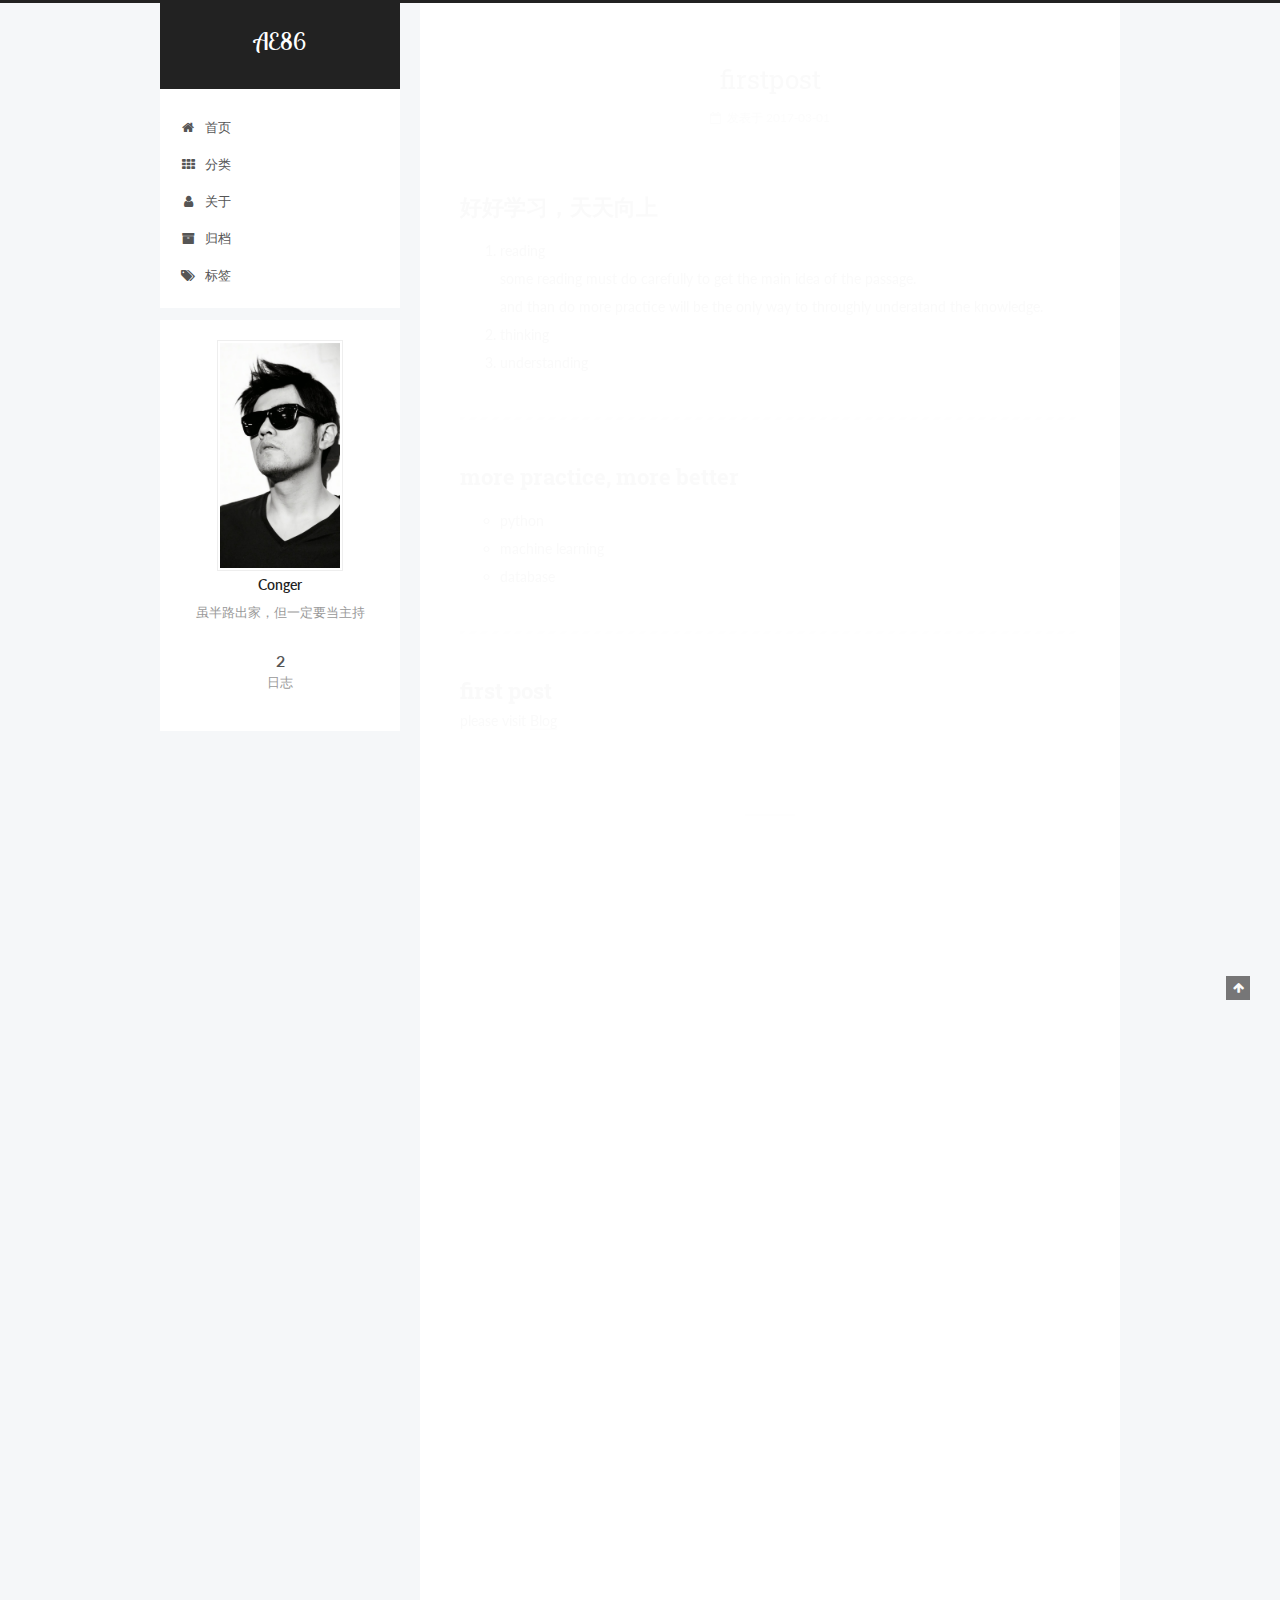
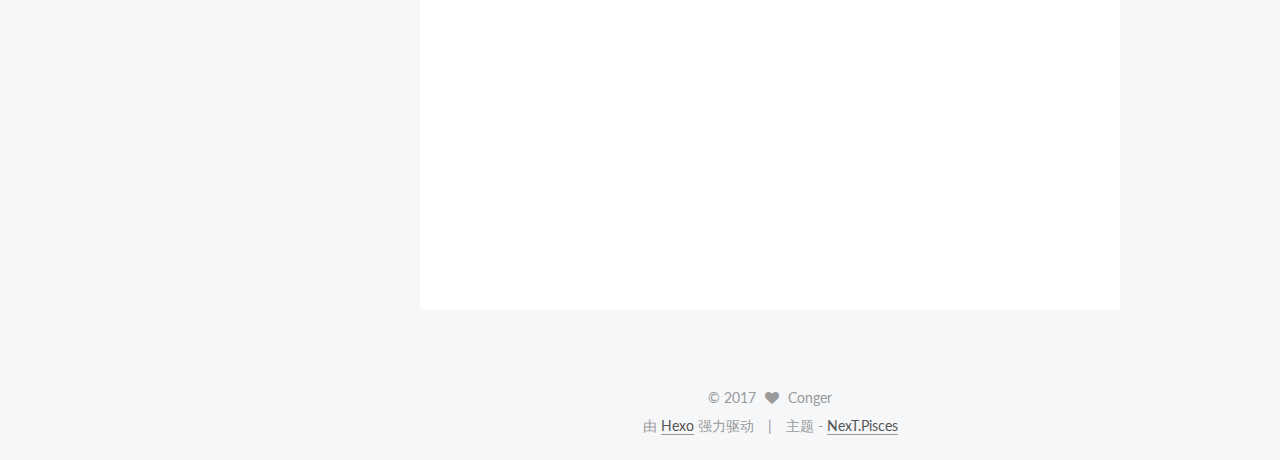
<file: index.html>
<!doctype html>



  


<html class="theme-next pisces use-motion" lang="zh-Hans">
<head>
  <meta charset="UTF-8"/>
<meta http-equiv="X-UA-Compatible" content="IE=edge" />
<meta name="viewport" content="width=device-width, initial-scale=1, maximum-scale=1"/>



<meta http-equiv="Cache-Control" content="no-transform" />
<meta http-equiv="Cache-Control" content="no-siteapp" />















  
  
  <link href="/lib/fancybox/source/jquery.fancybox.css?v=2.1.5" rel="stylesheet" type="text/css" />




  
  
  
  

  
    
    
  

  
    
      
    

    
  

  

  
    
      
    

    
  

  
    
      
    

    
  

  
    
    
    <link href="//fonts.googleapis.com/css?family=Lato:300,300italic,400,400italic,700,700italic|Roboto Slab:300,300italic,400,400italic,700,700italic|Lobster Two:300,300italic,400,400italic,700,700italic|PT Mono:300,300italic,400,400italic,700,700italic&subset=latin,latin-ext" rel="stylesheet" type="text/css">
  






<link href="/lib/font-awesome/css/font-awesome.min.css?v=4.6.2" rel="stylesheet" type="text/css" />

<link href="/css/main.css?v=5.1.0" rel="stylesheet" type="text/css" />


  <meta name="keywords" content="Hexo, NexT" />








  <link rel="shortcut icon" type="image/x-icon" href="/favicon.ico?v=5.1.0" />






<meta name="description" content="虽半路出家，但一定要当主持">
<meta property="og:type" content="website">
<meta property="og:title" content="AE86">
<meta property="og:url" content="http://yoursite.com/index.html">
<meta property="og:site_name" content="AE86">
<meta property="og:description" content="虽半路出家，但一定要当主持">
<meta name="twitter:card" content="summary">
<meta name="twitter:title" content="AE86">
<meta name="twitter:description" content="虽半路出家，但一定要当主持">



<script type="text/javascript" id="hexo.configurations">
  var NexT = window.NexT || {};
  var CONFIG = {
    root: '/',
    scheme: 'Pisces',
    sidebar: {"position":"left","display":"post","offset":12,"offset_float":0,"b2t":false,"scrollpercent":false},
    fancybox: true,
    motion: true,
    duoshuo: {
      userId: 'undefined',
      author: '博主'
    },
    algolia: {
      applicationID: '',
      apiKey: '',
      indexName: '',
      hits: {"per_page":10},
      labels: {"input_placeholder":"Search for Posts","hits_empty":"We didn't find any results for the search: ${query}","hits_stats":"${hits} results found in ${time} ms"}
    }
  };
</script>



  <link rel="canonical" href="http://yoursite.com/"/>





  <title> AE86 </title>
</head>

<body itemscope itemtype="http://schema.org/WebPage" lang="zh-Hans">

  














  
  
    
  

  <div class="container one-collumn sidebar-position-left 
   page-home 
 ">
    <div class="headband"></div>

    <header id="header" class="header" itemscope itemtype="http://schema.org/WPHeader">
      <div class="header-inner"><div class="site-brand-wrapper">
  <div class="site-meta ">
    

    <div class="custom-logo-site-title">
      <a href="/"  class="brand" rel="start">
        <span class="logo-line-before"><i></i></span>
        <span class="site-title">AE86</span>
        <span class="logo-line-after"><i></i></span>
      </a>
    </div>
      
        <p class="site-subtitle"></p>
      
  </div>

  <div class="site-nav-toggle">
    <button>
      <span class="btn-bar"></span>
      <span class="btn-bar"></span>
      <span class="btn-bar"></span>
    </button>
  </div>
</div>

<nav class="site-nav">
  

  
    <ul id="menu" class="menu">
      
        
        <li class="menu-item menu-item-home">
          <a href="/" rel="section">
            
              <i class="menu-item-icon fa fa-fw fa-home"></i> <br />
            
            首页
          </a>
        </li>
      
        
        <li class="menu-item menu-item-categories">
          <a href="/categories" rel="section">
            
              <i class="menu-item-icon fa fa-fw fa-th"></i> <br />
            
            分类
          </a>
        </li>
      
        
        <li class="menu-item menu-item-about">
          <a href="/about" rel="section">
            
              <i class="menu-item-icon fa fa-fw fa-user"></i> <br />
            
            关于
          </a>
        </li>
      
        
        <li class="menu-item menu-item-archives">
          <a href="/archives" rel="section">
            
              <i class="menu-item-icon fa fa-fw fa-archive"></i> <br />
            
            归档
          </a>
        </li>
      
        
        <li class="menu-item menu-item-tags">
          <a href="/tags" rel="section">
            
              <i class="menu-item-icon fa fa-fw fa-tags"></i> <br />
            
            标签
          </a>
        </li>
      

      
    </ul>
  

  
</nav>



 </div>
    </header>

    <main id="main" class="main">
      <div class="main-inner">
        <div class="content-wrap">
          <div id="content" class="content">
            
  <section id="posts" class="posts-expand">
    
      

  

  
  
  

  <article class="post post-type-normal " itemscope itemtype="http://schema.org/Article">
    <link itemprop="mainEntityOfPage" href="http://yoursite.com/2017/03/01/firstpost/">

    <span hidden itemprop="author" itemscope itemtype="http://schema.org/Person">
      <meta itemprop="name" content="Conger">
      <meta itemprop="description" content="">
      <meta itemprop="image" content="/uploads/avatar.png">
    </span>

    <span hidden itemprop="publisher" itemscope itemtype="http://schema.org/Organization">
      <meta itemprop="name" content="AE86">
    </span>

    
      <header class="post-header">

        
        
          <h1 class="post-title" itemprop="name headline">
            
            
              
                
                <a class="post-title-link" href="/2017/03/01/firstpost/" itemprop="url">
                  firstpost
                </a>
              
            
          </h1>
        

        <div class="post-meta">
          <span class="post-time">
            
              <span class="post-meta-item-icon">
                <i class="fa fa-calendar-o"></i>
              </span>
              
                <span class="post-meta-item-text">发表于</span>
              
              <time title="创建于" itemprop="dateCreated datePublished" datetime="2017-03-01T11:45:19+08:00">
                2017-03-01
              </time>
            

            

            
          </span>

          

          
            
          

          
          

          

          

          

        </div>
      </header>
    


    <div class="post-body" itemprop="articleBody">

      
      

      
        
          
            <h1 id="好好学习，天天向上"><a href="#好好学习，天天向上" class="headerlink" title="好好学习，天天向上"></a>好好学习，天天向上</h1><ol>
<li>reading<br>some reading must do carefully to get the main idea of the passage.<br>and than do more practice will be the only way to throughly underatand the knowledge.</li>
<li>thinking</li>
<li>understanding</li>
</ol>
<hr>
<h1 id="more-practice-more-better"><a href="#more-practice-more-better" class="headerlink" title="more practice, more better"></a>more practice, more better</h1><ul>
<li>python</li>
<li>machine learning</li>
<li>database</li>
</ul>
<hr>
<h1 id="first-post"><a href="#first-post" class="headerlink" title="first post"></a>first post</h1><p>please visit <a href="https://ae86cong.github.io/" target="_blank" rel="external">Blog</a></p>

          
        
      
    </div>

    <div>
      
    </div>

    <div>
      
    </div>


    <footer class="post-footer">
      

      

      

      
      
        <div class="post-eof"></div>
      
    </footer>
  </article>


    
      

  

  
  
  

  <article class="post post-type-normal " itemscope itemtype="http://schema.org/Article">
    <link itemprop="mainEntityOfPage" href="http://yoursite.com/2017/03/01/hello-world/">

    <span hidden itemprop="author" itemscope itemtype="http://schema.org/Person">
      <meta itemprop="name" content="Conger">
      <meta itemprop="description" content="">
      <meta itemprop="image" content="/uploads/avatar.png">
    </span>

    <span hidden itemprop="publisher" itemscope itemtype="http://schema.org/Organization">
      <meta itemprop="name" content="AE86">
    </span>

    
      <header class="post-header">

        
        
          <h1 class="post-title" itemprop="name headline">
            
            
              
                
                <a class="post-title-link" href="/2017/03/01/hello-world/" itemprop="url">
                  Hello World
                </a>
              
            
          </h1>
        

        <div class="post-meta">
          <span class="post-time">
            
              <span class="post-meta-item-icon">
                <i class="fa fa-calendar-o"></i>
              </span>
              
                <span class="post-meta-item-text">发表于</span>
              
              <time title="创建于" itemprop="dateCreated datePublished" datetime="2017-03-01T11:01:53+08:00">
                2017-03-01
              </time>
            

            

            
          </span>

          

          
            
          

          
          

          

          

          

        </div>
      </header>
    


    <div class="post-body" itemprop="articleBody">

      
      

      
        
          
            <p>Welcome to <a href="https://hexo.io/" target="_blank" rel="external">Hexo</a>! This is your very first post. Check <a href="https://hexo.io/docs/" target="_blank" rel="external">documentation</a> for more info. If you get any problems when using Hexo, you can find the answer in <a href="https://hexo.io/docs/troubleshooting.html" target="_blank" rel="external">troubleshooting</a> or you can ask me on <a href="https://github.com/hexojs/hexo/issues" target="_blank" rel="external">GitHub</a>.</p>
<h2 id="Quick-Start"><a href="#Quick-Start" class="headerlink" title="Quick Start"></a>Quick Start</h2><h3 id="Create-a-new-post"><a href="#Create-a-new-post" class="headerlink" title="Create a new post"></a>Create a new post</h3><figure class="highlight bash"><table><tr><td class="gutter"><pre><div class="line">1</div></pre></td><td class="code"><pre><div class="line">$ hexo new <span class="string">"My New Post"</span></div></pre></td></tr></table></figure>
<p>More info: <a href="https://hexo.io/docs/writing.html" target="_blank" rel="external">Writing</a></p>
<h3 id="Run-server"><a href="#Run-server" class="headerlink" title="Run server"></a>Run server</h3><figure class="highlight bash"><table><tr><td class="gutter"><pre><div class="line">1</div></pre></td><td class="code"><pre><div class="line">$ hexo server</div></pre></td></tr></table></figure>
<p>More info: <a href="https://hexo.io/docs/server.html" target="_blank" rel="external">Server</a></p>
<h3 id="Generate-static-files"><a href="#Generate-static-files" class="headerlink" title="Generate static files"></a>Generate static files</h3><figure class="highlight bash"><table><tr><td class="gutter"><pre><div class="line">1</div></pre></td><td class="code"><pre><div class="line">$ hexo generate</div></pre></td></tr></table></figure>
<p>More info: <a href="https://hexo.io/docs/generating.html" target="_blank" rel="external">Generating</a></p>
<h3 id="Deploy-to-remote-sites"><a href="#Deploy-to-remote-sites" class="headerlink" title="Deploy to remote sites"></a>Deploy to remote sites</h3><figure class="highlight bash"><table><tr><td class="gutter"><pre><div class="line">1</div></pre></td><td class="code"><pre><div class="line">$ hexo deploy</div></pre></td></tr></table></figure>
<p>More info: <a href="https://hexo.io/docs/deployment.html" target="_blank" rel="external">Deployment</a></p>

          
        
      
    </div>

    <div>
      
    </div>

    <div>
      
    </div>


    <footer class="post-footer">
      

      

      

      
      
        <div class="post-eof"></div>
      
    </footer>
  </article>


    
  </section>

  

          
          </div>
          


          

        </div>
        
          
  
  <div class="sidebar-toggle">
    <div class="sidebar-toggle-line-wrap">
      <span class="sidebar-toggle-line sidebar-toggle-line-first"></span>
      <span class="sidebar-toggle-line sidebar-toggle-line-middle"></span>
      <span class="sidebar-toggle-line sidebar-toggle-line-last"></span>
    </div>
  </div>

  <aside id="sidebar" class="sidebar">
    <div class="sidebar-inner">

      

      

      <section class="site-overview sidebar-panel sidebar-panel-active">
        <div class="site-author motion-element" itemprop="author" itemscope itemtype="http://schema.org/Person">
          <img class="site-author-image" itemprop="image"
               src="/uploads/avatar.png"
               alt="Conger" />
          <p class="site-author-name" itemprop="name">Conger</p>
           
              <p class="site-description motion-element" itemprop="description">虽半路出家，但一定要当主持</p>
          
        </div>
        <nav class="site-state motion-element">
        
          
            <div class="site-state-item site-state-posts">
              <a href="/archives">
                <span class="site-state-item-count">2</span>
                <span class="site-state-item-name">日志</span>
              </a>
            </div>
          

          

          

        </nav>

        

        <div class="links-of-author motion-element">
          
        </div>

        
        

        
        

        


      </section>

      

      

    </div>
  </aside>


        
      </div>
    </main>

    <footer id="footer" class="footer">
      <div class="footer-inner">
        <div class="copyright" >
  
  &copy; 
  <span itemprop="copyrightYear">2017</span>
  <span class="with-love">
    <i class="fa fa-heart"></i>
  </span>
  <span class="author" itemprop="copyrightHolder">Conger</span>
</div>


<div class="powered-by">
  由 <a class="theme-link" href="https://hexo.io">Hexo</a> 强力驱动
</div>

<div class="theme-info">
  主题 -
  <a class="theme-link" href="https://github.com/iissnan/hexo-theme-next">
    NexT.Pisces
  </a>
</div>


        

        
      </div>
    </footer>

    
      <div class="back-to-top">
        <i class="fa fa-arrow-up"></i>
        
      </div>
    
    
  </div>

  

<script type="text/javascript">
  if (Object.prototype.toString.call(window.Promise) !== '[object Function]') {
    window.Promise = null;
  }
</script>









  




  
  <script type="text/javascript" src="/lib/jquery/index.js?v=2.1.3"></script>

  
  <script type="text/javascript" src="/lib/fastclick/lib/fastclick.min.js?v=1.0.6"></script>

  
  <script type="text/javascript" src="/lib/jquery_lazyload/jquery.lazyload.js?v=1.9.7"></script>

  
  <script type="text/javascript" src="/lib/velocity/velocity.min.js?v=1.2.1"></script>

  
  <script type="text/javascript" src="/lib/velocity/velocity.ui.min.js?v=1.2.1"></script>

  
  <script type="text/javascript" src="/lib/fancybox/source/jquery.fancybox.pack.js?v=2.1.5"></script>


  


  <script type="text/javascript" src="/js/src/utils.js?v=5.1.0"></script>

  <script type="text/javascript" src="/js/src/motion.js?v=5.1.0"></script>



  
  


  <script type="text/javascript" src="/js/src/affix.js?v=5.1.0"></script>

  <script type="text/javascript" src="/js/src/schemes/pisces.js?v=5.1.0"></script>



  

  


  <script type="text/javascript" src="/js/src/bootstrap.js?v=5.1.0"></script>



  



  




	





  





  





  



  
  

  

  

  

  


  

</body>
</html>
</file>
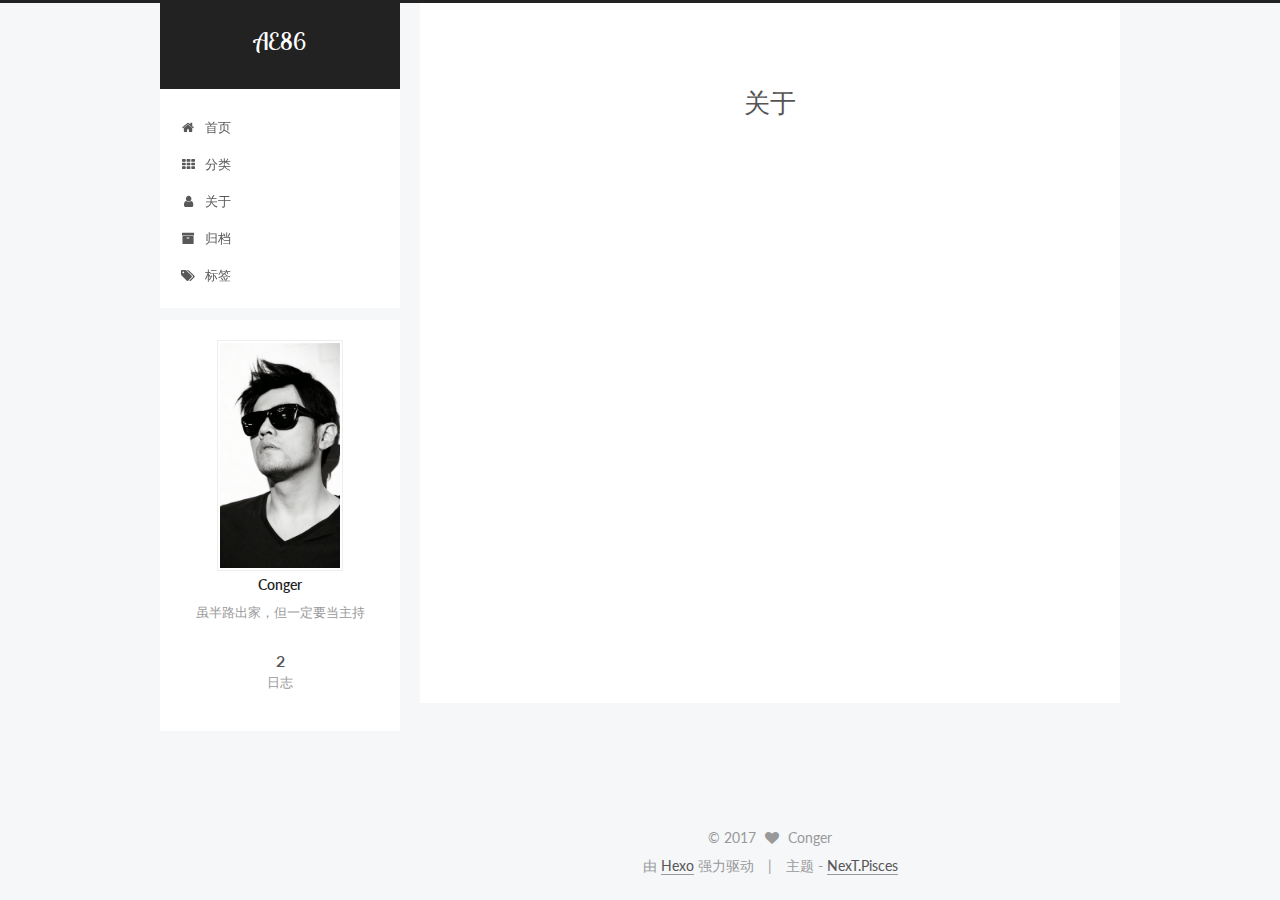
<file: about/index.html>
<!doctype html>



  


<html class="theme-next pisces use-motion" lang="zh-Hans">
<head>
  <meta charset="UTF-8"/>
<meta http-equiv="X-UA-Compatible" content="IE=edge" />
<meta name="viewport" content="width=device-width, initial-scale=1, maximum-scale=1"/>



<meta http-equiv="Cache-Control" content="no-transform" />
<meta http-equiv="Cache-Control" content="no-siteapp" />















  
  
  <link href="/lib/fancybox/source/jquery.fancybox.css?v=2.1.5" rel="stylesheet" type="text/css" />




  
  
  
  

  
    
    
  

  
    
      
    

    
  

  

  
    
      
    

    
  

  
    
      
    

    
  

  
    
    
    <link href="//fonts.googleapis.com/css?family=Lato:300,300italic,400,400italic,700,700italic|Roboto Slab:300,300italic,400,400italic,700,700italic|Lobster Two:300,300italic,400,400italic,700,700italic|PT Mono:300,300italic,400,400italic,700,700italic&subset=latin,latin-ext" rel="stylesheet" type="text/css">
  






<link href="/lib/font-awesome/css/font-awesome.min.css?v=4.6.2" rel="stylesheet" type="text/css" />

<link href="/css/main.css?v=5.1.0" rel="stylesheet" type="text/css" />


  <meta name="keywords" content="Hexo, NexT" />








  <link rel="shortcut icon" type="image/x-icon" href="/favicon.ico?v=5.1.0" />






<meta name="description" content="虽半路出家，但一定要当主持">
<meta property="og:type" content="website">
<meta property="og:title" content="关于">
<meta property="og:url" content="http://yoursite.com/about/index.html">
<meta property="og:site_name" content="AE86">
<meta property="og:description" content="虽半路出家，但一定要当主持">
<meta property="og:updated_time" content="2017-03-02T15:08:23.000Z">
<meta name="twitter:card" content="summary">
<meta name="twitter:title" content="关于">
<meta name="twitter:description" content="虽半路出家，但一定要当主持">



<script type="text/javascript" id="hexo.configurations">
  var NexT = window.NexT || {};
  var CONFIG = {
    root: '/',
    scheme: 'Pisces',
    sidebar: {"position":"left","display":"post","offset":12,"offset_float":0,"b2t":false,"scrollpercent":false},
    fancybox: true,
    motion: true,
    duoshuo: {
      userId: 'undefined',
      author: '博主'
    },
    algolia: {
      applicationID: '',
      apiKey: '',
      indexName: '',
      hits: {"per_page":10},
      labels: {"input_placeholder":"Search for Posts","hits_empty":"We didn't find any results for the search: ${query}","hits_stats":"${hits} results found in ${time} ms"}
    }
  };
</script>



  <link rel="canonical" href="http://yoursite.com/about/"/>





  <title>
  

  
    关于 | AE86
  
</title>
</head>

<body itemscope itemtype="http://schema.org/WebPage" lang="zh-Hans">

  














  
  
    
  

  <div class="container one-collumn sidebar-position-left  ">
    <div class="headband"></div>

    <header id="header" class="header" itemscope itemtype="http://schema.org/WPHeader">
      <div class="header-inner"><div class="site-brand-wrapper">
  <div class="site-meta ">
    

    <div class="custom-logo-site-title">
      <a href="/"  class="brand" rel="start">
        <span class="logo-line-before"><i></i></span>
        <span class="site-title">AE86</span>
        <span class="logo-line-after"><i></i></span>
      </a>
    </div>
      
        <p class="site-subtitle"></p>
      
  </div>

  <div class="site-nav-toggle">
    <button>
      <span class="btn-bar"></span>
      <span class="btn-bar"></span>
      <span class="btn-bar"></span>
    </button>
  </div>
</div>

<nav class="site-nav">
  

  
    <ul id="menu" class="menu">
      
        
        <li class="menu-item menu-item-home">
          <a href="/" rel="section">
            
              <i class="menu-item-icon fa fa-fw fa-home"></i> <br />
            
            首页
          </a>
        </li>
      
        
        <li class="menu-item menu-item-categories">
          <a href="/categories" rel="section">
            
              <i class="menu-item-icon fa fa-fw fa-th"></i> <br />
            
            分类
          </a>
        </li>
      
        
        <li class="menu-item menu-item-about">
          <a href="/about" rel="section">
            
              <i class="menu-item-icon fa fa-fw fa-user"></i> <br />
            
            关于
          </a>
        </li>
      
        
        <li class="menu-item menu-item-archives">
          <a href="/archives" rel="section">
            
              <i class="menu-item-icon fa fa-fw fa-archive"></i> <br />
            
            归档
          </a>
        </li>
      
        
        <li class="menu-item menu-item-tags">
          <a href="/tags" rel="section">
            
              <i class="menu-item-icon fa fa-fw fa-tags"></i> <br />
            
            标签
          </a>
        </li>
      

      
    </ul>
  

  
</nav>



 </div>
    </header>

    <main id="main" class="main">
      <div class="main-inner">
        <div class="content-wrap">
          <div id="content" class="content">
            

  <div id="posts" class="posts-expand">
  <header class="post-header">

	<h1 class="post-title" itemprop="name headline">关于</h1>



</header>

    
    
      
    
  </div>

          
          </div>
          


          
  <div class="comments" id="comments">
    
  </div>


        </div>
        
          
  
  <div class="sidebar-toggle">
    <div class="sidebar-toggle-line-wrap">
      <span class="sidebar-toggle-line sidebar-toggle-line-first"></span>
      <span class="sidebar-toggle-line sidebar-toggle-line-middle"></span>
      <span class="sidebar-toggle-line sidebar-toggle-line-last"></span>
    </div>
  </div>

  <aside id="sidebar" class="sidebar">
    <div class="sidebar-inner">

      

      

      <section class="site-overview sidebar-panel sidebar-panel-active">
        <div class="site-author motion-element" itemprop="author" itemscope itemtype="http://schema.org/Person">
          <img class="site-author-image" itemprop="image"
               src="/uploads/avatar.png"
               alt="Conger" />
          <p class="site-author-name" itemprop="name">Conger</p>
           
              <p class="site-description motion-element" itemprop="description">虽半路出家，但一定要当主持</p>
          
        </div>
        <nav class="site-state motion-element">
        
          
            <div class="site-state-item site-state-posts">
              <a href="/archives">
                <span class="site-state-item-count">2</span>
                <span class="site-state-item-name">日志</span>
              </a>
            </div>
          

          

          

        </nav>

        

        <div class="links-of-author motion-element">
          
        </div>

        
        

        
        

        


      </section>

      

      

    </div>
  </aside>


        
      </div>
    </main>

    <footer id="footer" class="footer">
      <div class="footer-inner">
        <div class="copyright" >
  
  &copy; 
  <span itemprop="copyrightYear">2017</span>
  <span class="with-love">
    <i class="fa fa-heart"></i>
  </span>
  <span class="author" itemprop="copyrightHolder">Conger</span>
</div>


<div class="powered-by">
  由 <a class="theme-link" href="https://hexo.io">Hexo</a> 强力驱动
</div>

<div class="theme-info">
  主题 -
  <a class="theme-link" href="https://github.com/iissnan/hexo-theme-next">
    NexT.Pisces
  </a>
</div>


        

        
      </div>
    </footer>

    
      <div class="back-to-top">
        <i class="fa fa-arrow-up"></i>
        
      </div>
    
    
  </div>

  

<script type="text/javascript">
  if (Object.prototype.toString.call(window.Promise) !== '[object Function]') {
    window.Promise = null;
  }
</script>









  




  
  <script type="text/javascript" src="/lib/jquery/index.js?v=2.1.3"></script>

  
  <script type="text/javascript" src="/lib/fastclick/lib/fastclick.min.js?v=1.0.6"></script>

  
  <script type="text/javascript" src="/lib/jquery_lazyload/jquery.lazyload.js?v=1.9.7"></script>

  
  <script type="text/javascript" src="/lib/velocity/velocity.min.js?v=1.2.1"></script>

  
  <script type="text/javascript" src="/lib/velocity/velocity.ui.min.js?v=1.2.1"></script>

  
  <script type="text/javascript" src="/lib/fancybox/source/jquery.fancybox.pack.js?v=2.1.5"></script>


  


  <script type="text/javascript" src="/js/src/utils.js?v=5.1.0"></script>

  <script type="text/javascript" src="/js/src/motion.js?v=5.1.0"></script>



  
  


  <script type="text/javascript" src="/js/src/affix.js?v=5.1.0"></script>

  <script type="text/javascript" src="/js/src/schemes/pisces.js?v=5.1.0"></script>



  

  


  <script type="text/javascript" src="/js/src/bootstrap.js?v=5.1.0"></script>



  



  




	





  





  





  



  
  

  

  

  

  


  

</body>
</html>
</file>
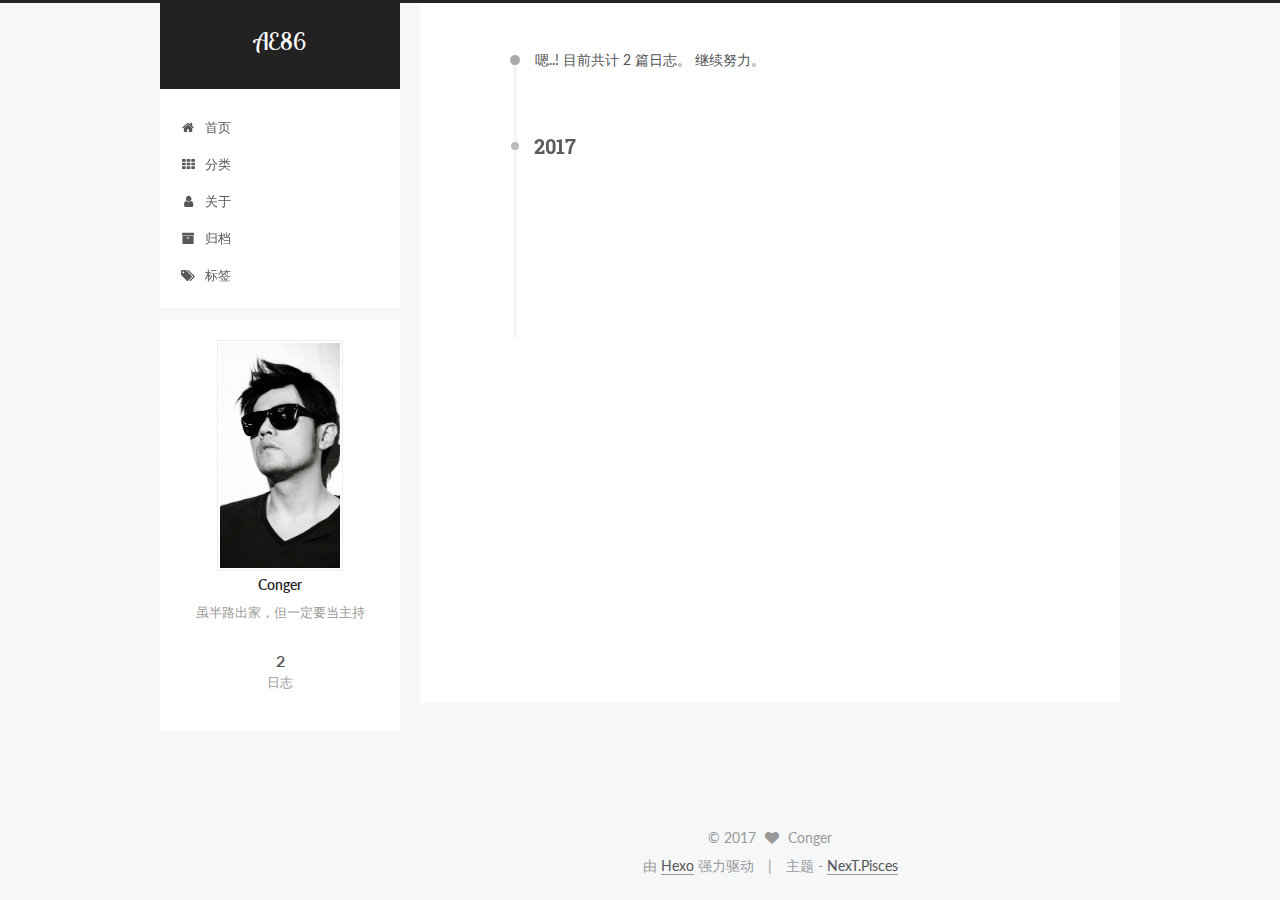
<file: archives/index.html>
<!doctype html>



  


<html class="theme-next pisces use-motion" lang="zh-Hans">
<head>
  <meta charset="UTF-8"/>
<meta http-equiv="X-UA-Compatible" content="IE=edge" />
<meta name="viewport" content="width=device-width, initial-scale=1, maximum-scale=1"/>



<meta http-equiv="Cache-Control" content="no-transform" />
<meta http-equiv="Cache-Control" content="no-siteapp" />















  
  
  <link href="/lib/fancybox/source/jquery.fancybox.css?v=2.1.5" rel="stylesheet" type="text/css" />




  
  
  
  

  
    
    
  

  
    
      
    

    
  

  

  
    
      
    

    
  

  
    
      
    

    
  

  
    
    
    <link href="//fonts.googleapis.com/css?family=Lato:300,300italic,400,400italic,700,700italic|Roboto Slab:300,300italic,400,400italic,700,700italic|Lobster Two:300,300italic,400,400italic,700,700italic|PT Mono:300,300italic,400,400italic,700,700italic&subset=latin,latin-ext" rel="stylesheet" type="text/css">
  






<link href="/lib/font-awesome/css/font-awesome.min.css?v=4.6.2" rel="stylesheet" type="text/css" />

<link href="/css/main.css?v=5.1.0" rel="stylesheet" type="text/css" />


  <meta name="keywords" content="Hexo, NexT" />








  <link rel="shortcut icon" type="image/x-icon" href="/favicon.ico?v=5.1.0" />






<meta name="description" content="虽半路出家，但一定要当主持">
<meta property="og:type" content="website">
<meta property="og:title" content="AE86">
<meta property="og:url" content="http://yoursite.com/archives/index.html">
<meta property="og:site_name" content="AE86">
<meta property="og:description" content="虽半路出家，但一定要当主持">
<meta name="twitter:card" content="summary">
<meta name="twitter:title" content="AE86">
<meta name="twitter:description" content="虽半路出家，但一定要当主持">



<script type="text/javascript" id="hexo.configurations">
  var NexT = window.NexT || {};
  var CONFIG = {
    root: '/',
    scheme: 'Pisces',
    sidebar: {"position":"left","display":"post","offset":12,"offset_float":0,"b2t":false,"scrollpercent":false},
    fancybox: true,
    motion: true,
    duoshuo: {
      userId: 'undefined',
      author: '博主'
    },
    algolia: {
      applicationID: '',
      apiKey: '',
      indexName: '',
      hits: {"per_page":10},
      labels: {"input_placeholder":"Search for Posts","hits_empty":"We didn't find any results for the search: ${query}","hits_stats":"${hits} results found in ${time} ms"}
    }
  };
</script>



  <link rel="canonical" href="http://yoursite.com/archives/"/>





  <title> 归档 | AE86 </title>
</head>

<body itemscope itemtype="http://schema.org/WebPage" lang="zh-Hans">

  














  
  
    
  

  <div class="container one-collumn sidebar-position-left  page-archive  ">
    <div class="headband"></div>

    <header id="header" class="header" itemscope itemtype="http://schema.org/WPHeader">
      <div class="header-inner"><div class="site-brand-wrapper">
  <div class="site-meta ">
    

    <div class="custom-logo-site-title">
      <a href="/"  class="brand" rel="start">
        <span class="logo-line-before"><i></i></span>
        <span class="site-title">AE86</span>
        <span class="logo-line-after"><i></i></span>
      </a>
    </div>
      
        <p class="site-subtitle"></p>
      
  </div>

  <div class="site-nav-toggle">
    <button>
      <span class="btn-bar"></span>
      <span class="btn-bar"></span>
      <span class="btn-bar"></span>
    </button>
  </div>
</div>

<nav class="site-nav">
  

  
    <ul id="menu" class="menu">
      
        
        <li class="menu-item menu-item-home">
          <a href="/" rel="section">
            
              <i class="menu-item-icon fa fa-fw fa-home"></i> <br />
            
            首页
          </a>
        </li>
      
        
        <li class="menu-item menu-item-categories">
          <a href="/categories" rel="section">
            
              <i class="menu-item-icon fa fa-fw fa-th"></i> <br />
            
            分类
          </a>
        </li>
      
        
        <li class="menu-item menu-item-about">
          <a href="/about" rel="section">
            
              <i class="menu-item-icon fa fa-fw fa-user"></i> <br />
            
            关于
          </a>
        </li>
      
        
        <li class="menu-item menu-item-archives">
          <a href="/archives" rel="section">
            
              <i class="menu-item-icon fa fa-fw fa-archive"></i> <br />
            
            归档
          </a>
        </li>
      
        
        <li class="menu-item menu-item-tags">
          <a href="/tags" rel="section">
            
              <i class="menu-item-icon fa fa-fw fa-tags"></i> <br />
            
            标签
          </a>
        </li>
      

      
    </ul>
  

  
</nav>



 </div>
    </header>

    <main id="main" class="main">
      <div class="main-inner">
        <div class="content-wrap">
          <div id="content" class="content">
            

  <section id="posts" class="posts-collapse">
    <span class="archive-move-on"></span>

    <span class="archive-page-counter">
      
      
      
        
      
      嗯..! 目前共计 2 篇日志。 继续努力。
    </span>

    

      
      
      

      
        
        <div class="collection-title">
          <h2 class="archive-year motion-element" id="archive-year-2017">2017</h2>
        </div>
      
      

      

  <article class="post post-type-normal" itemscope itemtype="http://schema.org/Article">
    <header class="post-header">

      <h1 class="post-title">
        
            <a class="post-title-link" href="/2017/03/01/firstpost/" itemprop="url">
              
                <span itemprop="name">firstpost</span>
              
            </a>
        
      </h1>

      <div class="post-meta">
        <time class="post-time" itemprop="dateCreated"
              datetime="2017-03-01T11:45:19+08:00"
              content="2017-03-01" >
          03-01
        </time>
      </div>

    </header>
  </article>



    

      
      
      

      
      

      

  <article class="post post-type-normal" itemscope itemtype="http://schema.org/Article">
    <header class="post-header">

      <h1 class="post-title">
        
            <a class="post-title-link" href="/2017/03/01/hello-world/" itemprop="url">
              
                <span itemprop="name">Hello World</span>
              
            </a>
        
      </h1>

      <div class="post-meta">
        <time class="post-time" itemprop="dateCreated"
              datetime="2017-03-01T11:01:53+08:00"
              content="2017-03-01" >
          03-01
        </time>
      </div>

    </header>
  </article>



    

  </section>

  


          
          </div>
          


          

        </div>
        
          
  
  <div class="sidebar-toggle">
    <div class="sidebar-toggle-line-wrap">
      <span class="sidebar-toggle-line sidebar-toggle-line-first"></span>
      <span class="sidebar-toggle-line sidebar-toggle-line-middle"></span>
      <span class="sidebar-toggle-line sidebar-toggle-line-last"></span>
    </div>
  </div>

  <aside id="sidebar" class="sidebar">
    <div class="sidebar-inner">

      

      

      <section class="site-overview sidebar-panel sidebar-panel-active">
        <div class="site-author motion-element" itemprop="author" itemscope itemtype="http://schema.org/Person">
          <img class="site-author-image" itemprop="image"
               src="/uploads/avatar.png"
               alt="Conger" />
          <p class="site-author-name" itemprop="name">Conger</p>
           
              <p class="site-description motion-element" itemprop="description">虽半路出家，但一定要当主持</p>
          
        </div>
        <nav class="site-state motion-element">
        
          
            <div class="site-state-item site-state-posts">
              <a href="/archives">
                <span class="site-state-item-count">2</span>
                <span class="site-state-item-name">日志</span>
              </a>
            </div>
          

          

          

        </nav>

        

        <div class="links-of-author motion-element">
          
        </div>

        
        

        
        

        


      </section>

      

      

    </div>
  </aside>


        
      </div>
    </main>

    <footer id="footer" class="footer">
      <div class="footer-inner">
        <div class="copyright" >
  
  &copy; 
  <span itemprop="copyrightYear">2017</span>
  <span class="with-love">
    <i class="fa fa-heart"></i>
  </span>
  <span class="author" itemprop="copyrightHolder">Conger</span>
</div>


<div class="powered-by">
  由 <a class="theme-link" href="https://hexo.io">Hexo</a> 强力驱动
</div>

<div class="theme-info">
  主题 -
  <a class="theme-link" href="https://github.com/iissnan/hexo-theme-next">
    NexT.Pisces
  </a>
</div>


        

        
      </div>
    </footer>

    
      <div class="back-to-top">
        <i class="fa fa-arrow-up"></i>
        
      </div>
    
    
  </div>

  

<script type="text/javascript">
  if (Object.prototype.toString.call(window.Promise) !== '[object Function]') {
    window.Promise = null;
  }
</script>









  




  
  <script type="text/javascript" src="/lib/jquery/index.js?v=2.1.3"></script>

  
  <script type="text/javascript" src="/lib/fastclick/lib/fastclick.min.js?v=1.0.6"></script>

  
  <script type="text/javascript" src="/lib/jquery_lazyload/jquery.lazyload.js?v=1.9.7"></script>

  
  <script type="text/javascript" src="/lib/velocity/velocity.min.js?v=1.2.1"></script>

  
  <script type="text/javascript" src="/lib/velocity/velocity.ui.min.js?v=1.2.1"></script>

  
  <script type="text/javascript" src="/lib/fancybox/source/jquery.fancybox.pack.js?v=2.1.5"></script>


  


  <script type="text/javascript" src="/js/src/utils.js?v=5.1.0"></script>

  <script type="text/javascript" src="/js/src/motion.js?v=5.1.0"></script>



  
  


  <script type="text/javascript" src="/js/src/affix.js?v=5.1.0"></script>

  <script type="text/javascript" src="/js/src/schemes/pisces.js?v=5.1.0"></script>



  
  
    <script type="text/javascript" id="motion.page.archive">
      $('.archive-year').velocity('transition.slideLeftIn');
    </script>
  


  


  <script type="text/javascript" src="/js/src/bootstrap.js?v=5.1.0"></script>



  



  




	





  





  





  



  
  

  

  

  

  


  

</body>
</html>
</file>
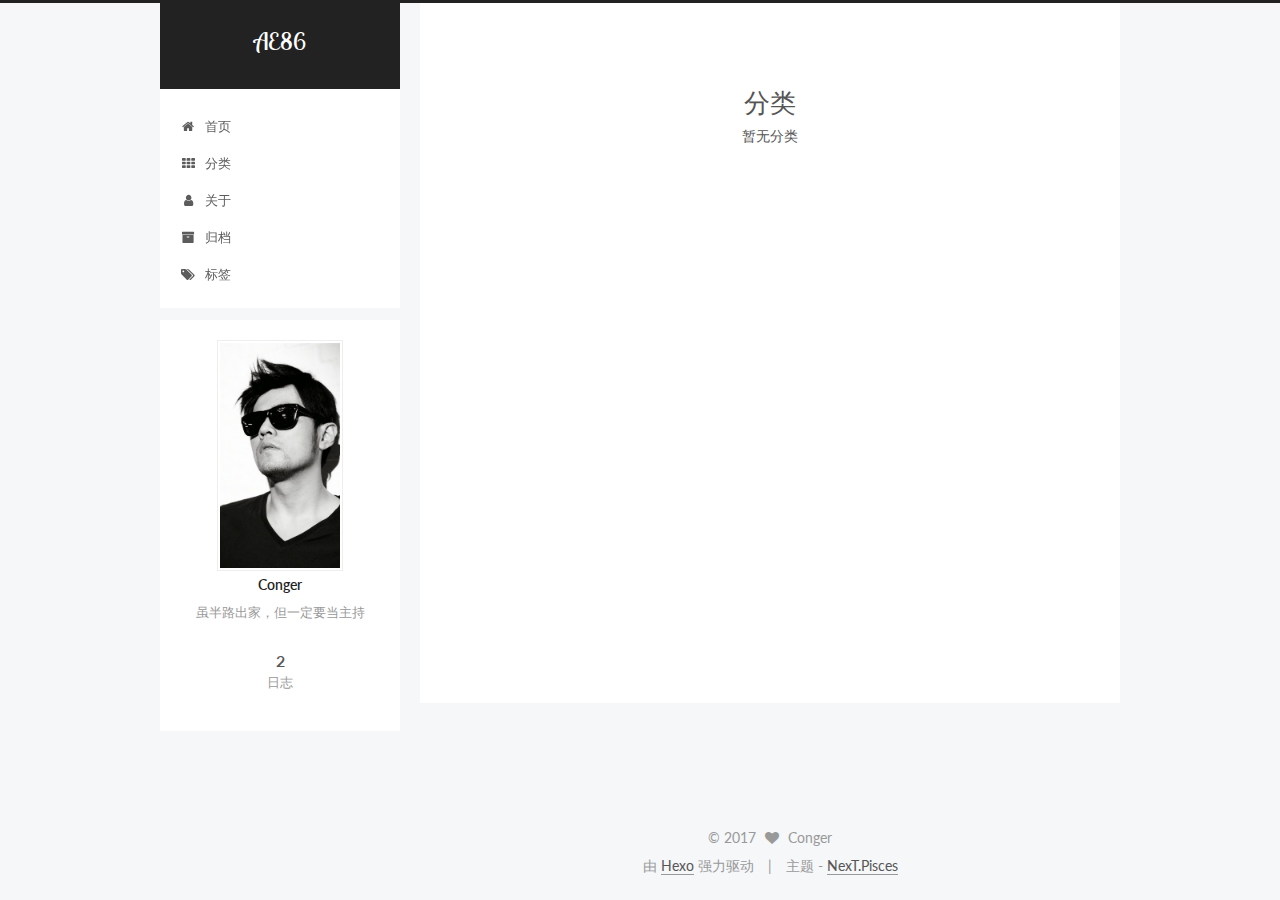
<file: categories/index.html>
<!doctype html>



  


<html class="theme-next pisces use-motion" lang="zh-Hans">
<head>
  <meta charset="UTF-8"/>
<meta http-equiv="X-UA-Compatible" content="IE=edge" />
<meta name="viewport" content="width=device-width, initial-scale=1, maximum-scale=1"/>



<meta http-equiv="Cache-Control" content="no-transform" />
<meta http-equiv="Cache-Control" content="no-siteapp" />















  
  
  <link href="/lib/fancybox/source/jquery.fancybox.css?v=2.1.5" rel="stylesheet" type="text/css" />




  
  
  
  

  
    
    
  

  
    
      
    

    
  

  

  
    
      
    

    
  

  
    
      
    

    
  

  
    
    
    <link href="//fonts.googleapis.com/css?family=Lato:300,300italic,400,400italic,700,700italic|Roboto Slab:300,300italic,400,400italic,700,700italic|Lobster Two:300,300italic,400,400italic,700,700italic|PT Mono:300,300italic,400,400italic,700,700italic&subset=latin,latin-ext" rel="stylesheet" type="text/css">
  






<link href="/lib/font-awesome/css/font-awesome.min.css?v=4.6.2" rel="stylesheet" type="text/css" />

<link href="/css/main.css?v=5.1.0" rel="stylesheet" type="text/css" />


  <meta name="keywords" content="Hexo, NexT" />








  <link rel="shortcut icon" type="image/x-icon" href="/favicon.ico?v=5.1.0" />






<meta name="description" content="虽半路出家，但一定要当主持">
<meta property="og:type" content="website">
<meta property="og:title" content="分类">
<meta property="og:url" content="http://yoursite.com/categories/index.html">
<meta property="og:site_name" content="AE86">
<meta property="og:description" content="虽半路出家，但一定要当主持">
<meta property="og:updated_time" content="2017-03-02T15:07:38.000Z">
<meta name="twitter:card" content="summary">
<meta name="twitter:title" content="分类">
<meta name="twitter:description" content="虽半路出家，但一定要当主持">



<script type="text/javascript" id="hexo.configurations">
  var NexT = window.NexT || {};
  var CONFIG = {
    root: '/',
    scheme: 'Pisces',
    sidebar: {"position":"left","display":"post","offset":12,"offset_float":0,"b2t":false,"scrollpercent":false},
    fancybox: true,
    motion: true,
    duoshuo: {
      userId: 'undefined',
      author: '博主'
    },
    algolia: {
      applicationID: '',
      apiKey: '',
      indexName: '',
      hits: {"per_page":10},
      labels: {"input_placeholder":"Search for Posts","hits_empty":"We didn't find any results for the search: ${query}","hits_stats":"${hits} results found in ${time} ms"}
    }
  };
</script>



  <link rel="canonical" href="http://yoursite.com/categories/"/>





  <title>
  

  
    分类 | AE86
  
</title>
</head>

<body itemscope itemtype="http://schema.org/WebPage" lang="zh-Hans">

  














  
  
    
  

  <div class="container one-collumn sidebar-position-left  ">
    <div class="headband"></div>

    <header id="header" class="header" itemscope itemtype="http://schema.org/WPHeader">
      <div class="header-inner"><div class="site-brand-wrapper">
  <div class="site-meta ">
    

    <div class="custom-logo-site-title">
      <a href="/"  class="brand" rel="start">
        <span class="logo-line-before"><i></i></span>
        <span class="site-title">AE86</span>
        <span class="logo-line-after"><i></i></span>
      </a>
    </div>
      
        <p class="site-subtitle"></p>
      
  </div>

  <div class="site-nav-toggle">
    <button>
      <span class="btn-bar"></span>
      <span class="btn-bar"></span>
      <span class="btn-bar"></span>
    </button>
  </div>
</div>

<nav class="site-nav">
  

  
    <ul id="menu" class="menu">
      
        
        <li class="menu-item menu-item-home">
          <a href="/" rel="section">
            
              <i class="menu-item-icon fa fa-fw fa-home"></i> <br />
            
            首页
          </a>
        </li>
      
        
        <li class="menu-item menu-item-categories">
          <a href="/categories" rel="section">
            
              <i class="menu-item-icon fa fa-fw fa-th"></i> <br />
            
            分类
          </a>
        </li>
      
        
        <li class="menu-item menu-item-about">
          <a href="/about" rel="section">
            
              <i class="menu-item-icon fa fa-fw fa-user"></i> <br />
            
            关于
          </a>
        </li>
      
        
        <li class="menu-item menu-item-archives">
          <a href="/archives" rel="section">
            
              <i class="menu-item-icon fa fa-fw fa-archive"></i> <br />
            
            归档
          </a>
        </li>
      
        
        <li class="menu-item menu-item-tags">
          <a href="/tags" rel="section">
            
              <i class="menu-item-icon fa fa-fw fa-tags"></i> <br />
            
            标签
          </a>
        </li>
      

      
    </ul>
  

  
</nav>



 </div>
    </header>

    <main id="main" class="main">
      <div class="main-inner">
        <div class="content-wrap">
          <div id="content" class="content">
            

  <div id="posts" class="posts-expand">
  <header class="post-header">

	<h1 class="post-title" itemprop="name headline">分类</h1>



</header>

    
    
      <div class="category-all-page">
        <div class="category-all-title">
            暂无分类
        </div>
        <div class="category-all">
          
        </div>
      </div>
    
  </div>

          
          </div>
          


          
  <div class="comments" id="comments">
    
  </div>


        </div>
        
          
  
  <div class="sidebar-toggle">
    <div class="sidebar-toggle-line-wrap">
      <span class="sidebar-toggle-line sidebar-toggle-line-first"></span>
      <span class="sidebar-toggle-line sidebar-toggle-line-middle"></span>
      <span class="sidebar-toggle-line sidebar-toggle-line-last"></span>
    </div>
  </div>

  <aside id="sidebar" class="sidebar">
    <div class="sidebar-inner">

      

      

      <section class="site-overview sidebar-panel sidebar-panel-active">
        <div class="site-author motion-element" itemprop="author" itemscope itemtype="http://schema.org/Person">
          <img class="site-author-image" itemprop="image"
               src="/uploads/avatar.png"
               alt="Conger" />
          <p class="site-author-name" itemprop="name">Conger</p>
           
              <p class="site-description motion-element" itemprop="description">虽半路出家，但一定要当主持</p>
          
        </div>
        <nav class="site-state motion-element">
        
          
            <div class="site-state-item site-state-posts">
              <a href="/archives">
                <span class="site-state-item-count">2</span>
                <span class="site-state-item-name">日志</span>
              </a>
            </div>
          

          

          

        </nav>

        

        <div class="links-of-author motion-element">
          
        </div>

        
        

        
        

        


      </section>

      

      

    </div>
  </aside>


        
      </div>
    </main>

    <footer id="footer" class="footer">
      <div class="footer-inner">
        <div class="copyright" >
  
  &copy; 
  <span itemprop="copyrightYear">2017</span>
  <span class="with-love">
    <i class="fa fa-heart"></i>
  </span>
  <span class="author" itemprop="copyrightHolder">Conger</span>
</div>


<div class="powered-by">
  由 <a class="theme-link" href="https://hexo.io">Hexo</a> 强力驱动
</div>

<div class="theme-info">
  主题 -
  <a class="theme-link" href="https://github.com/iissnan/hexo-theme-next">
    NexT.Pisces
  </a>
</div>


        

        
      </div>
    </footer>

    
      <div class="back-to-top">
        <i class="fa fa-arrow-up"></i>
        
      </div>
    
    
  </div>

  

<script type="text/javascript">
  if (Object.prototype.toString.call(window.Promise) !== '[object Function]') {
    window.Promise = null;
  }
</script>









  




  
  <script type="text/javascript" src="/lib/jquery/index.js?v=2.1.3"></script>

  
  <script type="text/javascript" src="/lib/fastclick/lib/fastclick.min.js?v=1.0.6"></script>

  
  <script type="text/javascript" src="/lib/jquery_lazyload/jquery.lazyload.js?v=1.9.7"></script>

  
  <script type="text/javascript" src="/lib/velocity/velocity.min.js?v=1.2.1"></script>

  
  <script type="text/javascript" src="/lib/velocity/velocity.ui.min.js?v=1.2.1"></script>

  
  <script type="text/javascript" src="/lib/fancybox/source/jquery.fancybox.pack.js?v=2.1.5"></script>


  


  <script type="text/javascript" src="/js/src/utils.js?v=5.1.0"></script>

  <script type="text/javascript" src="/js/src/motion.js?v=5.1.0"></script>



  
  


  <script type="text/javascript" src="/js/src/affix.js?v=5.1.0"></script>

  <script type="text/javascript" src="/js/src/schemes/pisces.js?v=5.1.0"></script>



  

  


  <script type="text/javascript" src="/js/src/bootstrap.js?v=5.1.0"></script>



  



  




	





  





  





  



  
  

  

  

  

  


  

</body>
</html>
</file>
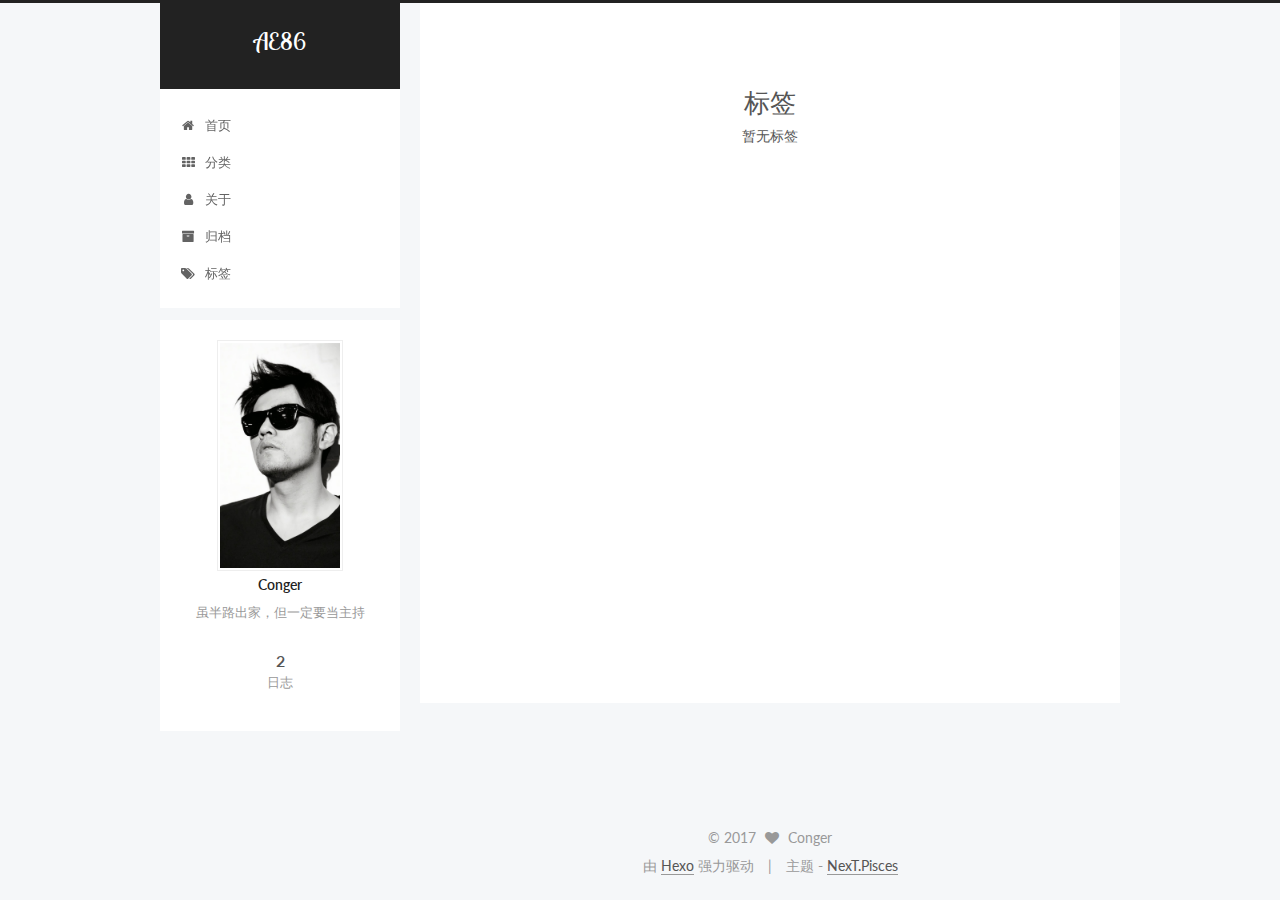
<file: tags/index.html>
<!doctype html>



  


<html class="theme-next pisces use-motion" lang="zh-Hans">
<head>
  <meta charset="UTF-8"/>
<meta http-equiv="X-UA-Compatible" content="IE=edge" />
<meta name="viewport" content="width=device-width, initial-scale=1, maximum-scale=1"/>



<meta http-equiv="Cache-Control" content="no-transform" />
<meta http-equiv="Cache-Control" content="no-siteapp" />















  
  
  <link href="/lib/fancybox/source/jquery.fancybox.css?v=2.1.5" rel="stylesheet" type="text/css" />




  
  
  
  

  
    
    
  

  
    
      
    

    
  

  

  
    
      
    

    
  

  
    
      
    

    
  

  
    
    
    <link href="//fonts.googleapis.com/css?family=Lato:300,300italic,400,400italic,700,700italic|Roboto Slab:300,300italic,400,400italic,700,700italic|Lobster Two:300,300italic,400,400italic,700,700italic|PT Mono:300,300italic,400,400italic,700,700italic&subset=latin,latin-ext" rel="stylesheet" type="text/css">
  






<link href="/lib/font-awesome/css/font-awesome.min.css?v=4.6.2" rel="stylesheet" type="text/css" />

<link href="/css/main.css?v=5.1.0" rel="stylesheet" type="text/css" />


  <meta name="keywords" content="Hexo, NexT" />








  <link rel="shortcut icon" type="image/x-icon" href="/favicon.ico?v=5.1.0" />






<meta name="description" content="虽半路出家，但一定要当主持">
<meta property="og:type" content="website">
<meta property="og:title" content="标签">
<meta property="og:url" content="http://yoursite.com/tags/index.html">
<meta property="og:site_name" content="AE86">
<meta property="og:description" content="虽半路出家，但一定要当主持">
<meta property="og:updated_time" content="2017-03-02T15:06:33.000Z">
<meta name="twitter:card" content="summary">
<meta name="twitter:title" content="标签">
<meta name="twitter:description" content="虽半路出家，但一定要当主持">



<script type="text/javascript" id="hexo.configurations">
  var NexT = window.NexT || {};
  var CONFIG = {
    root: '/',
    scheme: 'Pisces',
    sidebar: {"position":"left","display":"post","offset":12,"offset_float":0,"b2t":false,"scrollpercent":false},
    fancybox: true,
    motion: true,
    duoshuo: {
      userId: 'undefined',
      author: '博主'
    },
    algolia: {
      applicationID: '',
      apiKey: '',
      indexName: '',
      hits: {"per_page":10},
      labels: {"input_placeholder":"Search for Posts","hits_empty":"We didn't find any results for the search: ${query}","hits_stats":"${hits} results found in ${time} ms"}
    }
  };
</script>



  <link rel="canonical" href="http://yoursite.com/tags/"/>





  <title>
  

  
    标签 | AE86
  
</title>
</head>

<body itemscope itemtype="http://schema.org/WebPage" lang="zh-Hans">

  














  
  
    
  

  <div class="container one-collumn sidebar-position-left  ">
    <div class="headband"></div>

    <header id="header" class="header" itemscope itemtype="http://schema.org/WPHeader">
      <div class="header-inner"><div class="site-brand-wrapper">
  <div class="site-meta ">
    

    <div class="custom-logo-site-title">
      <a href="/"  class="brand" rel="start">
        <span class="logo-line-before"><i></i></span>
        <span class="site-title">AE86</span>
        <span class="logo-line-after"><i></i></span>
      </a>
    </div>
      
        <p class="site-subtitle"></p>
      
  </div>

  <div class="site-nav-toggle">
    <button>
      <span class="btn-bar"></span>
      <span class="btn-bar"></span>
      <span class="btn-bar"></span>
    </button>
  </div>
</div>

<nav class="site-nav">
  

  
    <ul id="menu" class="menu">
      
        
        <li class="menu-item menu-item-home">
          <a href="/" rel="section">
            
              <i class="menu-item-icon fa fa-fw fa-home"></i> <br />
            
            首页
          </a>
        </li>
      
        
        <li class="menu-item menu-item-categories">
          <a href="/categories" rel="section">
            
              <i class="menu-item-icon fa fa-fw fa-th"></i> <br />
            
            分类
          </a>
        </li>
      
        
        <li class="menu-item menu-item-about">
          <a href="/about" rel="section">
            
              <i class="menu-item-icon fa fa-fw fa-user"></i> <br />
            
            关于
          </a>
        </li>
      
        
        <li class="menu-item menu-item-archives">
          <a href="/archives" rel="section">
            
              <i class="menu-item-icon fa fa-fw fa-archive"></i> <br />
            
            归档
          </a>
        </li>
      
        
        <li class="menu-item menu-item-tags">
          <a href="/tags" rel="section">
            
              <i class="menu-item-icon fa fa-fw fa-tags"></i> <br />
            
            标签
          </a>
        </li>
      

      
    </ul>
  

  
</nav>



 </div>
    </header>

    <main id="main" class="main">
      <div class="main-inner">
        <div class="content-wrap">
          <div id="content" class="content">
            

  <div id="posts" class="posts-expand">
  <header class="post-header">

	<h1 class="post-title" itemprop="name headline">标签</h1>



</header>

    
    
      <div class="tag-cloud">
        <div class="tag-cloud-title">
            暂无标签
        </div>
        <div class="tag-cloud-tags">
          
        </div>
      </div>
    
  </div>

          
          </div>
          


          
  <div class="comments" id="comments">
    
  </div>


        </div>
        
          
  
  <div class="sidebar-toggle">
    <div class="sidebar-toggle-line-wrap">
      <span class="sidebar-toggle-line sidebar-toggle-line-first"></span>
      <span class="sidebar-toggle-line sidebar-toggle-line-middle"></span>
      <span class="sidebar-toggle-line sidebar-toggle-line-last"></span>
    </div>
  </div>

  <aside id="sidebar" class="sidebar">
    <div class="sidebar-inner">

      

      

      <section class="site-overview sidebar-panel sidebar-panel-active">
        <div class="site-author motion-element" itemprop="author" itemscope itemtype="http://schema.org/Person">
          <img class="site-author-image" itemprop="image"
               src="/uploads/avatar.png"
               alt="Conger" />
          <p class="site-author-name" itemprop="name">Conger</p>
           
              <p class="site-description motion-element" itemprop="description">虽半路出家，但一定要当主持</p>
          
        </div>
        <nav class="site-state motion-element">
        
          
            <div class="site-state-item site-state-posts">
              <a href="/archives">
                <span class="site-state-item-count">2</span>
                <span class="site-state-item-name">日志</span>
              </a>
            </div>
          

          

          

        </nav>

        

        <div class="links-of-author motion-element">
          
        </div>

        
        

        
        

        


      </section>

      

      

    </div>
  </aside>


        
      </div>
    </main>

    <footer id="footer" class="footer">
      <div class="footer-inner">
        <div class="copyright" >
  
  &copy; 
  <span itemprop="copyrightYear">2017</span>
  <span class="with-love">
    <i class="fa fa-heart"></i>
  </span>
  <span class="author" itemprop="copyrightHolder">Conger</span>
</div>


<div class="powered-by">
  由 <a class="theme-link" href="https://hexo.io">Hexo</a> 强力驱动
</div>

<div class="theme-info">
  主题 -
  <a class="theme-link" href="https://github.com/iissnan/hexo-theme-next">
    NexT.Pisces
  </a>
</div>


        

        
      </div>
    </footer>

    
      <div class="back-to-top">
        <i class="fa fa-arrow-up"></i>
        
      </div>
    
    
  </div>

  

<script type="text/javascript">
  if (Object.prototype.toString.call(window.Promise) !== '[object Function]') {
    window.Promise = null;
  }
</script>









  




  
  <script type="text/javascript" src="/lib/jquery/index.js?v=2.1.3"></script>

  
  <script type="text/javascript" src="/lib/fastclick/lib/fastclick.min.js?v=1.0.6"></script>

  
  <script type="text/javascript" src="/lib/jquery_lazyload/jquery.lazyload.js?v=1.9.7"></script>

  
  <script type="text/javascript" src="/lib/velocity/velocity.min.js?v=1.2.1"></script>

  
  <script type="text/javascript" src="/lib/velocity/velocity.ui.min.js?v=1.2.1"></script>

  
  <script type="text/javascript" src="/lib/fancybox/source/jquery.fancybox.pack.js?v=2.1.5"></script>


  


  <script type="text/javascript" src="/js/src/utils.js?v=5.1.0"></script>

  <script type="text/javascript" src="/js/src/motion.js?v=5.1.0"></script>



  
  


  <script type="text/javascript" src="/js/src/affix.js?v=5.1.0"></script>

  <script type="text/javascript" src="/js/src/schemes/pisces.js?v=5.1.0"></script>



  

  


  <script type="text/javascript" src="/js/src/bootstrap.js?v=5.1.0"></script>



  



  




	





  





  





  



  
  

  

  

  

  


  

</body>
</html>
</file>
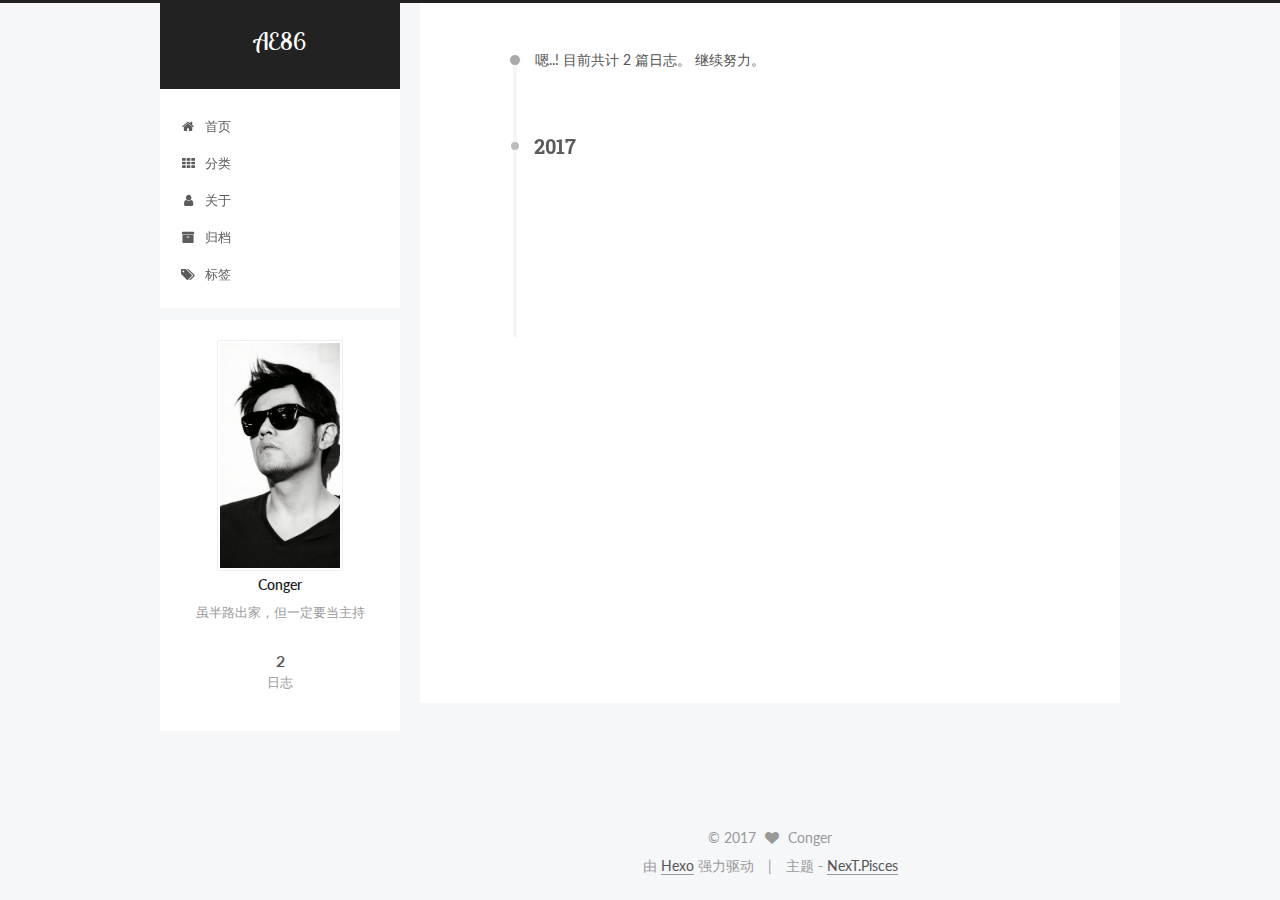
<file: archives/2017/index.html>
<!doctype html>



  


<html class="theme-next pisces use-motion" lang="zh-Hans">
<head>
  <meta charset="UTF-8"/>
<meta http-equiv="X-UA-Compatible" content="IE=edge" />
<meta name="viewport" content="width=device-width, initial-scale=1, maximum-scale=1"/>



<meta http-equiv="Cache-Control" content="no-transform" />
<meta http-equiv="Cache-Control" content="no-siteapp" />















  
  
  <link href="/lib/fancybox/source/jquery.fancybox.css?v=2.1.5" rel="stylesheet" type="text/css" />




  
  
  
  

  
    
    
  

  
    
      
    

    
  

  

  
    
      
    

    
  

  
    
      
    

    
  

  
    
    
    <link href="//fonts.googleapis.com/css?family=Lato:300,300italic,400,400italic,700,700italic|Roboto Slab:300,300italic,400,400italic,700,700italic|Lobster Two:300,300italic,400,400italic,700,700italic|PT Mono:300,300italic,400,400italic,700,700italic&subset=latin,latin-ext" rel="stylesheet" type="text/css">
  






<link href="/lib/font-awesome/css/font-awesome.min.css?v=4.6.2" rel="stylesheet" type="text/css" />

<link href="/css/main.css?v=5.1.0" rel="stylesheet" type="text/css" />


  <meta name="keywords" content="Hexo, NexT" />








  <link rel="shortcut icon" type="image/x-icon" href="/favicon.ico?v=5.1.0" />






<meta name="description" content="虽半路出家，但一定要当主持">
<meta property="og:type" content="website">
<meta property="og:title" content="AE86">
<meta property="og:url" content="http://yoursite.com/archives/2017/index.html">
<meta property="og:site_name" content="AE86">
<meta property="og:description" content="虽半路出家，但一定要当主持">
<meta name="twitter:card" content="summary">
<meta name="twitter:title" content="AE86">
<meta name="twitter:description" content="虽半路出家，但一定要当主持">



<script type="text/javascript" id="hexo.configurations">
  var NexT = window.NexT || {};
  var CONFIG = {
    root: '/',
    scheme: 'Pisces',
    sidebar: {"position":"left","display":"post","offset":12,"offset_float":0,"b2t":false,"scrollpercent":false},
    fancybox: true,
    motion: true,
    duoshuo: {
      userId: 'undefined',
      author: '博主'
    },
    algolia: {
      applicationID: '',
      apiKey: '',
      indexName: '',
      hits: {"per_page":10},
      labels: {"input_placeholder":"Search for Posts","hits_empty":"We didn't find any results for the search: ${query}","hits_stats":"${hits} results found in ${time} ms"}
    }
  };
</script>



  <link rel="canonical" href="http://yoursite.com/archives/2017/"/>





  <title> 归档 | AE86 </title>
</head>

<body itemscope itemtype="http://schema.org/WebPage" lang="zh-Hans">

  














  
  
    
  

  <div class="container one-collumn sidebar-position-left  page-archive  ">
    <div class="headband"></div>

    <header id="header" class="header" itemscope itemtype="http://schema.org/WPHeader">
      <div class="header-inner"><div class="site-brand-wrapper">
  <div class="site-meta ">
    

    <div class="custom-logo-site-title">
      <a href="/"  class="brand" rel="start">
        <span class="logo-line-before"><i></i></span>
        <span class="site-title">AE86</span>
        <span class="logo-line-after"><i></i></span>
      </a>
    </div>
      
        <p class="site-subtitle"></p>
      
  </div>

  <div class="site-nav-toggle">
    <button>
      <span class="btn-bar"></span>
      <span class="btn-bar"></span>
      <span class="btn-bar"></span>
    </button>
  </div>
</div>

<nav class="site-nav">
  

  
    <ul id="menu" class="menu">
      
        
        <li class="menu-item menu-item-home">
          <a href="/" rel="section">
            
              <i class="menu-item-icon fa fa-fw fa-home"></i> <br />
            
            首页
          </a>
        </li>
      
        
        <li class="menu-item menu-item-categories">
          <a href="/categories" rel="section">
            
              <i class="menu-item-icon fa fa-fw fa-th"></i> <br />
            
            分类
          </a>
        </li>
      
        
        <li class="menu-item menu-item-about">
          <a href="/about" rel="section">
            
              <i class="menu-item-icon fa fa-fw fa-user"></i> <br />
            
            关于
          </a>
        </li>
      
        
        <li class="menu-item menu-item-archives">
          <a href="/archives" rel="section">
            
              <i class="menu-item-icon fa fa-fw fa-archive"></i> <br />
            
            归档
          </a>
        </li>
      
        
        <li class="menu-item menu-item-tags">
          <a href="/tags" rel="section">
            
              <i class="menu-item-icon fa fa-fw fa-tags"></i> <br />
            
            标签
          </a>
        </li>
      

      
    </ul>
  

  
</nav>



 </div>
    </header>

    <main id="main" class="main">
      <div class="main-inner">
        <div class="content-wrap">
          <div id="content" class="content">
            

  <section id="posts" class="posts-collapse">
    <span class="archive-move-on"></span>

    <span class="archive-page-counter">
      
      
      
        
      
      嗯..! 目前共计 2 篇日志。 继续努力。
    </span>

    

      
      
      

      
        
        <div class="collection-title">
          <h2 class="archive-year motion-element" id="archive-year-2017">2017</h2>
        </div>
      
      

      

  <article class="post post-type-normal" itemscope itemtype="http://schema.org/Article">
    <header class="post-header">

      <h1 class="post-title">
        
            <a class="post-title-link" href="/2017/03/01/firstpost/" itemprop="url">
              
                <span itemprop="name">firstpost</span>
              
            </a>
        
      </h1>

      <div class="post-meta">
        <time class="post-time" itemprop="dateCreated"
              datetime="2017-03-01T11:45:19+08:00"
              content="2017-03-01" >
          03-01
        </time>
      </div>

    </header>
  </article>



    

      
      
      

      
      

      

  <article class="post post-type-normal" itemscope itemtype="http://schema.org/Article">
    <header class="post-header">

      <h1 class="post-title">
        
            <a class="post-title-link" href="/2017/03/01/hello-world/" itemprop="url">
              
                <span itemprop="name">Hello World</span>
              
            </a>
        
      </h1>

      <div class="post-meta">
        <time class="post-time" itemprop="dateCreated"
              datetime="2017-03-01T11:01:53+08:00"
              content="2017-03-01" >
          03-01
        </time>
      </div>

    </header>
  </article>



    

  </section>

  


          
          </div>
          


          

        </div>
        
          
  
  <div class="sidebar-toggle">
    <div class="sidebar-toggle-line-wrap">
      <span class="sidebar-toggle-line sidebar-toggle-line-first"></span>
      <span class="sidebar-toggle-line sidebar-toggle-line-middle"></span>
      <span class="sidebar-toggle-line sidebar-toggle-line-last"></span>
    </div>
  </div>

  <aside id="sidebar" class="sidebar">
    <div class="sidebar-inner">

      

      

      <section class="site-overview sidebar-panel sidebar-panel-active">
        <div class="site-author motion-element" itemprop="author" itemscope itemtype="http://schema.org/Person">
          <img class="site-author-image" itemprop="image"
               src="/uploads/avatar.png"
               alt="Conger" />
          <p class="site-author-name" itemprop="name">Conger</p>
           
              <p class="site-description motion-element" itemprop="description">虽半路出家，但一定要当主持</p>
          
        </div>
        <nav class="site-state motion-element">
        
          
            <div class="site-state-item site-state-posts">
              <a href="/archives">
                <span class="site-state-item-count">2</span>
                <span class="site-state-item-name">日志</span>
              </a>
            </div>
          

          

          

        </nav>

        

        <div class="links-of-author motion-element">
          
        </div>

        
        

        
        

        


      </section>

      

      

    </div>
  </aside>


        
      </div>
    </main>

    <footer id="footer" class="footer">
      <div class="footer-inner">
        <div class="copyright" >
  
  &copy; 
  <span itemprop="copyrightYear">2017</span>
  <span class="with-love">
    <i class="fa fa-heart"></i>
  </span>
  <span class="author" itemprop="copyrightHolder">Conger</span>
</div>


<div class="powered-by">
  由 <a class="theme-link" href="https://hexo.io">Hexo</a> 强力驱动
</div>

<div class="theme-info">
  主题 -
  <a class="theme-link" href="https://github.com/iissnan/hexo-theme-next">
    NexT.Pisces
  </a>
</div>


        

        
      </div>
    </footer>

    
      <div class="back-to-top">
        <i class="fa fa-arrow-up"></i>
        
      </div>
    
    
  </div>

  

<script type="text/javascript">
  if (Object.prototype.toString.call(window.Promise) !== '[object Function]') {
    window.Promise = null;
  }
</script>









  




  
  <script type="text/javascript" src="/lib/jquery/index.js?v=2.1.3"></script>

  
  <script type="text/javascript" src="/lib/fastclick/lib/fastclick.min.js?v=1.0.6"></script>

  
  <script type="text/javascript" src="/lib/jquery_lazyload/jquery.lazyload.js?v=1.9.7"></script>

  
  <script type="text/javascript" src="/lib/velocity/velocity.min.js?v=1.2.1"></script>

  
  <script type="text/javascript" src="/lib/velocity/velocity.ui.min.js?v=1.2.1"></script>

  
  <script type="text/javascript" src="/lib/fancybox/source/jquery.fancybox.pack.js?v=2.1.5"></script>


  


  <script type="text/javascript" src="/js/src/utils.js?v=5.1.0"></script>

  <script type="text/javascript" src="/js/src/motion.js?v=5.1.0"></script>



  
  


  <script type="text/javascript" src="/js/src/affix.js?v=5.1.0"></script>

  <script type="text/javascript" src="/js/src/schemes/pisces.js?v=5.1.0"></script>



  
  
    <script type="text/javascript" id="motion.page.archive">
      $('.archive-year').velocity('transition.slideLeftIn');
    </script>
  


  


  <script type="text/javascript" src="/js/src/bootstrap.js?v=5.1.0"></script>



  



  




	





  





  





  



  
  

  

  

  

  


  

</body>
</html>
</file>
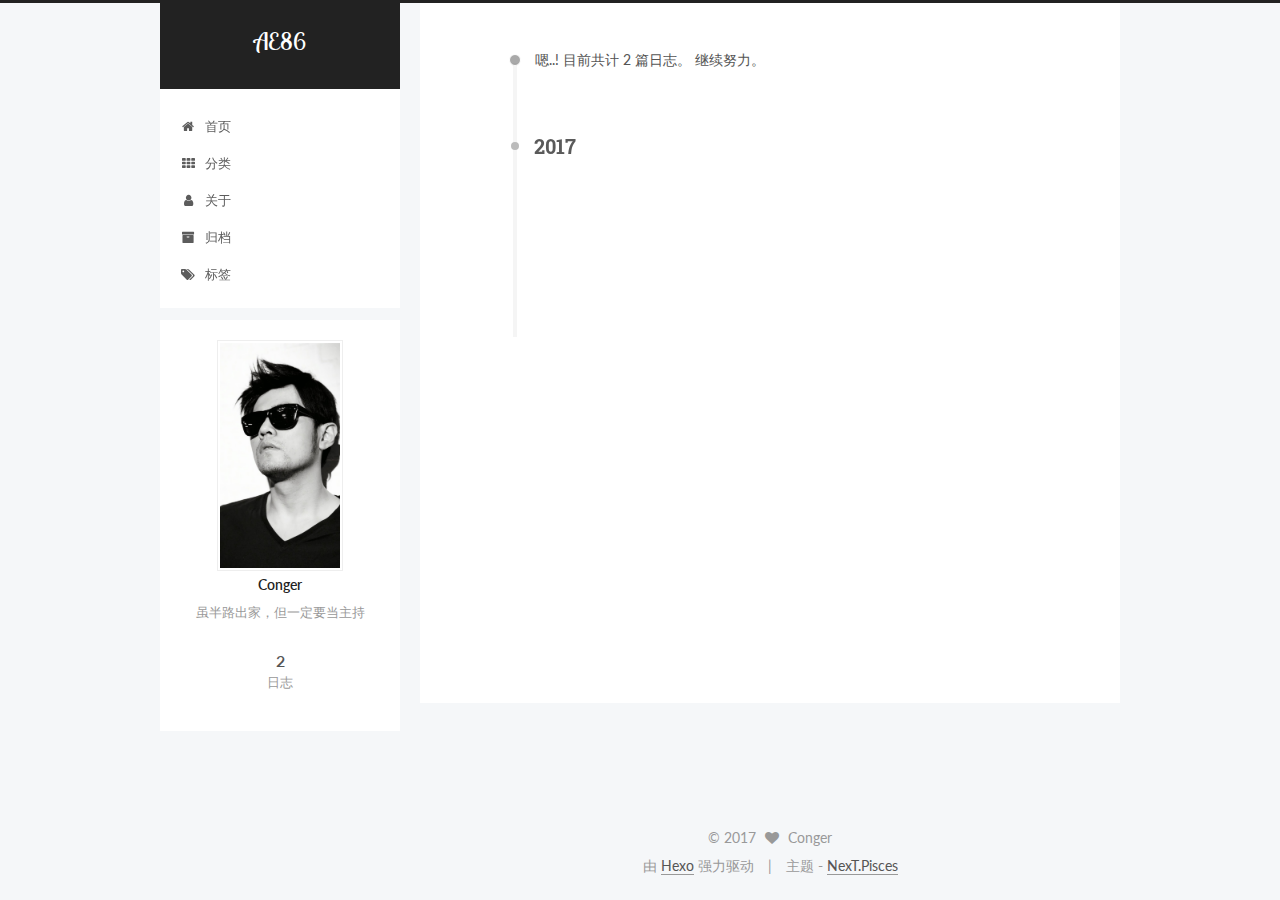
<file: archives/2017/03/index.html>
<!doctype html>



  


<html class="theme-next pisces use-motion" lang="zh-Hans">
<head>
  <meta charset="UTF-8"/>
<meta http-equiv="X-UA-Compatible" content="IE=edge" />
<meta name="viewport" content="width=device-width, initial-scale=1, maximum-scale=1"/>



<meta http-equiv="Cache-Control" content="no-transform" />
<meta http-equiv="Cache-Control" content="no-siteapp" />















  
  
  <link href="/lib/fancybox/source/jquery.fancybox.css?v=2.1.5" rel="stylesheet" type="text/css" />




  
  
  
  

  
    
    
  

  
    
      
    

    
  

  

  
    
      
    

    
  

  
    
      
    

    
  

  
    
    
    <link href="//fonts.googleapis.com/css?family=Lato:300,300italic,400,400italic,700,700italic|Roboto Slab:300,300italic,400,400italic,700,700italic|Lobster Two:300,300italic,400,400italic,700,700italic|PT Mono:300,300italic,400,400italic,700,700italic&subset=latin,latin-ext" rel="stylesheet" type="text/css">
  






<link href="/lib/font-awesome/css/font-awesome.min.css?v=4.6.2" rel="stylesheet" type="text/css" />

<link href="/css/main.css?v=5.1.0" rel="stylesheet" type="text/css" />


  <meta name="keywords" content="Hexo, NexT" />








  <link rel="shortcut icon" type="image/x-icon" href="/favicon.ico?v=5.1.0" />






<meta name="description" content="虽半路出家，但一定要当主持">
<meta property="og:type" content="website">
<meta property="og:title" content="AE86">
<meta property="og:url" content="http://yoursite.com/archives/2017/03/index.html">
<meta property="og:site_name" content="AE86">
<meta property="og:description" content="虽半路出家，但一定要当主持">
<meta name="twitter:card" content="summary">
<meta name="twitter:title" content="AE86">
<meta name="twitter:description" content="虽半路出家，但一定要当主持">



<script type="text/javascript" id="hexo.configurations">
  var NexT = window.NexT || {};
  var CONFIG = {
    root: '/',
    scheme: 'Pisces',
    sidebar: {"position":"left","display":"post","offset":12,"offset_float":0,"b2t":false,"scrollpercent":false},
    fancybox: true,
    motion: true,
    duoshuo: {
      userId: 'undefined',
      author: '博主'
    },
    algolia: {
      applicationID: '',
      apiKey: '',
      indexName: '',
      hits: {"per_page":10},
      labels: {"input_placeholder":"Search for Posts","hits_empty":"We didn't find any results for the search: ${query}","hits_stats":"${hits} results found in ${time} ms"}
    }
  };
</script>



  <link rel="canonical" href="http://yoursite.com/archives/2017/03/"/>





  <title> 归档 | AE86 </title>
</head>

<body itemscope itemtype="http://schema.org/WebPage" lang="zh-Hans">

  














  
  
    
  

  <div class="container one-collumn sidebar-position-left  page-archive  ">
    <div class="headband"></div>

    <header id="header" class="header" itemscope itemtype="http://schema.org/WPHeader">
      <div class="header-inner"><div class="site-brand-wrapper">
  <div class="site-meta ">
    

    <div class="custom-logo-site-title">
      <a href="/"  class="brand" rel="start">
        <span class="logo-line-before"><i></i></span>
        <span class="site-title">AE86</span>
        <span class="logo-line-after"><i></i></span>
      </a>
    </div>
      
        <p class="site-subtitle"></p>
      
  </div>

  <div class="site-nav-toggle">
    <button>
      <span class="btn-bar"></span>
      <span class="btn-bar"></span>
      <span class="btn-bar"></span>
    </button>
  </div>
</div>

<nav class="site-nav">
  

  
    <ul id="menu" class="menu">
      
        
        <li class="menu-item menu-item-home">
          <a href="/" rel="section">
            
              <i class="menu-item-icon fa fa-fw fa-home"></i> <br />
            
            首页
          </a>
        </li>
      
        
        <li class="menu-item menu-item-categories">
          <a href="/categories" rel="section">
            
              <i class="menu-item-icon fa fa-fw fa-th"></i> <br />
            
            分类
          </a>
        </li>
      
        
        <li class="menu-item menu-item-about">
          <a href="/about" rel="section">
            
              <i class="menu-item-icon fa fa-fw fa-user"></i> <br />
            
            关于
          </a>
        </li>
      
        
        <li class="menu-item menu-item-archives">
          <a href="/archives" rel="section">
            
              <i class="menu-item-icon fa fa-fw fa-archive"></i> <br />
            
            归档
          </a>
        </li>
      
        
        <li class="menu-item menu-item-tags">
          <a href="/tags" rel="section">
            
              <i class="menu-item-icon fa fa-fw fa-tags"></i> <br />
            
            标签
          </a>
        </li>
      

      
    </ul>
  

  
</nav>



 </div>
    </header>

    <main id="main" class="main">
      <div class="main-inner">
        <div class="content-wrap">
          <div id="content" class="content">
            

  <section id="posts" class="posts-collapse">
    <span class="archive-move-on"></span>

    <span class="archive-page-counter">
      
      
      
        
      
      嗯..! 目前共计 2 篇日志。 继续努力。
    </span>

    

      
      
      

      
        
        <div class="collection-title">
          <h2 class="archive-year motion-element" id="archive-year-2017">2017</h2>
        </div>
      
      

      

  <article class="post post-type-normal" itemscope itemtype="http://schema.org/Article">
    <header class="post-header">

      <h1 class="post-title">
        
            <a class="post-title-link" href="/2017/03/01/firstpost/" itemprop="url">
              
                <span itemprop="name">firstpost</span>
              
            </a>
        
      </h1>

      <div class="post-meta">
        <time class="post-time" itemprop="dateCreated"
              datetime="2017-03-01T11:45:19+08:00"
              content="2017-03-01" >
          03-01
        </time>
      </div>

    </header>
  </article>



    

      
      
      

      
      

      

  <article class="post post-type-normal" itemscope itemtype="http://schema.org/Article">
    <header class="post-header">

      <h1 class="post-title">
        
            <a class="post-title-link" href="/2017/03/01/hello-world/" itemprop="url">
              
                <span itemprop="name">Hello World</span>
              
            </a>
        
      </h1>

      <div class="post-meta">
        <time class="post-time" itemprop="dateCreated"
              datetime="2017-03-01T11:01:53+08:00"
              content="2017-03-01" >
          03-01
        </time>
      </div>

    </header>
  </article>



    

  </section>

  


          
          </div>
          


          

        </div>
        
          
  
  <div class="sidebar-toggle">
    <div class="sidebar-toggle-line-wrap">
      <span class="sidebar-toggle-line sidebar-toggle-line-first"></span>
      <span class="sidebar-toggle-line sidebar-toggle-line-middle"></span>
      <span class="sidebar-toggle-line sidebar-toggle-line-last"></span>
    </div>
  </div>

  <aside id="sidebar" class="sidebar">
    <div class="sidebar-inner">

      

      

      <section class="site-overview sidebar-panel sidebar-panel-active">
        <div class="site-author motion-element" itemprop="author" itemscope itemtype="http://schema.org/Person">
          <img class="site-author-image" itemprop="image"
               src="/uploads/avatar.png"
               alt="Conger" />
          <p class="site-author-name" itemprop="name">Conger</p>
           
              <p class="site-description motion-element" itemprop="description">虽半路出家，但一定要当主持</p>
          
        </div>
        <nav class="site-state motion-element">
        
          
            <div class="site-state-item site-state-posts">
              <a href="/archives">
                <span class="site-state-item-count">2</span>
                <span class="site-state-item-name">日志</span>
              </a>
            </div>
          

          

          

        </nav>

        

        <div class="links-of-author motion-element">
          
        </div>

        
        

        
        

        


      </section>

      

      

    </div>
  </aside>


        
      </div>
    </main>

    <footer id="footer" class="footer">
      <div class="footer-inner">
        <div class="copyright" >
  
  &copy; 
  <span itemprop="copyrightYear">2017</span>
  <span class="with-love">
    <i class="fa fa-heart"></i>
  </span>
  <span class="author" itemprop="copyrightHolder">Conger</span>
</div>


<div class="powered-by">
  由 <a class="theme-link" href="https://hexo.io">Hexo</a> 强力驱动
</div>

<div class="theme-info">
  主题 -
  <a class="theme-link" href="https://github.com/iissnan/hexo-theme-next">
    NexT.Pisces
  </a>
</div>


        

        
      </div>
    </footer>

    
      <div class="back-to-top">
        <i class="fa fa-arrow-up"></i>
        
      </div>
    
    
  </div>

  

<script type="text/javascript">
  if (Object.prototype.toString.call(window.Promise) !== '[object Function]') {
    window.Promise = null;
  }
</script>









  




  
  <script type="text/javascript" src="/lib/jquery/index.js?v=2.1.3"></script>

  
  <script type="text/javascript" src="/lib/fastclick/lib/fastclick.min.js?v=1.0.6"></script>

  
  <script type="text/javascript" src="/lib/jquery_lazyload/jquery.lazyload.js?v=1.9.7"></script>

  
  <script type="text/javascript" src="/lib/velocity/velocity.min.js?v=1.2.1"></script>

  
  <script type="text/javascript" src="/lib/velocity/velocity.ui.min.js?v=1.2.1"></script>

  
  <script type="text/javascript" src="/lib/fancybox/source/jquery.fancybox.pack.js?v=2.1.5"></script>


  


  <script type="text/javascript" src="/js/src/utils.js?v=5.1.0"></script>

  <script type="text/javascript" src="/js/src/motion.js?v=5.1.0"></script>



  
  


  <script type="text/javascript" src="/js/src/affix.js?v=5.1.0"></script>

  <script type="text/javascript" src="/js/src/schemes/pisces.js?v=5.1.0"></script>



  
  
    <script type="text/javascript" id="motion.page.archive">
      $('.archive-year').velocity('transition.slideLeftIn');
    </script>
  


  


  <script type="text/javascript" src="/js/src/bootstrap.js?v=5.1.0"></script>



  



  




	





  





  





  



  
  

  

  

  

  


  

</body>
</html>
</file>
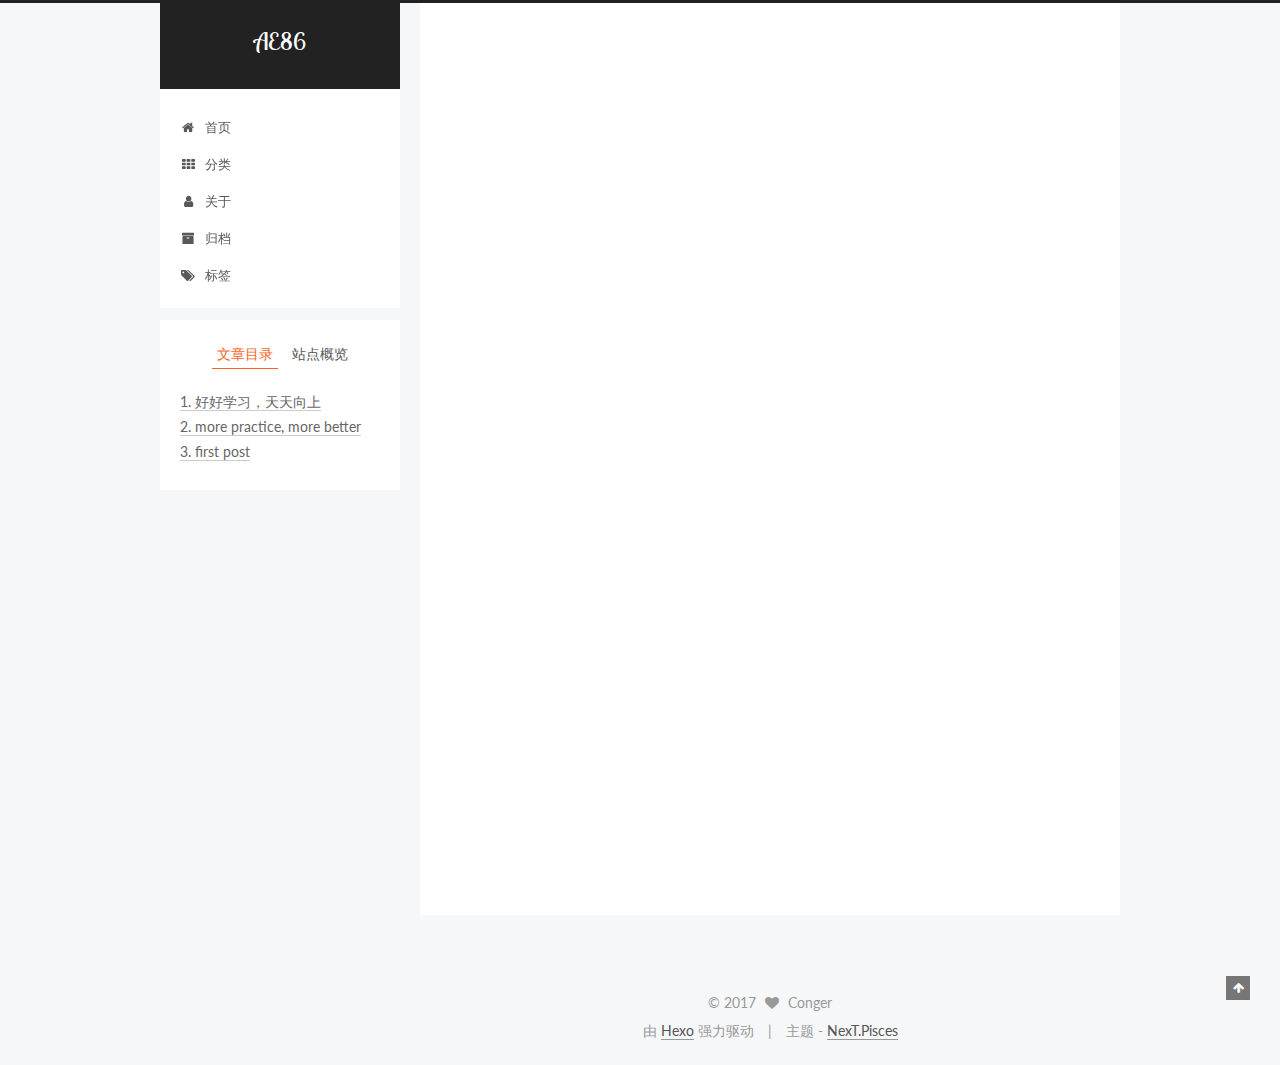
<file: 2017/03/01/firstpost/index.html>
<!doctype html>



  


<html class="theme-next pisces use-motion" lang="zh-Hans">
<head>
  <meta charset="UTF-8"/>
<meta http-equiv="X-UA-Compatible" content="IE=edge" />
<meta name="viewport" content="width=device-width, initial-scale=1, maximum-scale=1"/>



<meta http-equiv="Cache-Control" content="no-transform" />
<meta http-equiv="Cache-Control" content="no-siteapp" />















  
  
  <link href="/lib/fancybox/source/jquery.fancybox.css?v=2.1.5" rel="stylesheet" type="text/css" />




  
  
  
  

  
    
    
  

  
    
      
    

    
  

  

  
    
      
    

    
  

  
    
      
    

    
  

  
    
    
    <link href="//fonts.googleapis.com/css?family=Lato:300,300italic,400,400italic,700,700italic|Roboto Slab:300,300italic,400,400italic,700,700italic|Lobster Two:300,300italic,400,400italic,700,700italic|PT Mono:300,300italic,400,400italic,700,700italic&subset=latin,latin-ext" rel="stylesheet" type="text/css">
  






<link href="/lib/font-awesome/css/font-awesome.min.css?v=4.6.2" rel="stylesheet" type="text/css" />

<link href="/css/main.css?v=5.1.0" rel="stylesheet" type="text/css" />


  <meta name="keywords" content="Hexo, NexT" />








  <link rel="shortcut icon" type="image/x-icon" href="/favicon.ico?v=5.1.0" />






<meta name="description" content="好好学习，天天向上
readingsome reading must do carefully to get the main idea of the passage.and than do more practice will be the only way to throughly underatand the knowledge.
thinking
understanding


more">
<meta property="og:type" content="article">
<meta property="og:title" content="firstpost">
<meta property="og:url" content="http://yoursite.com/2017/03/01/firstpost/index.html">
<meta property="og:site_name" content="AE86">
<meta property="og:description" content="好好学习，天天向上
readingsome reading must do carefully to get the main idea of the passage.and than do more practice will be the only way to throughly underatand the knowledge.
thinking
understanding


more">
<meta property="og:updated_time" content="2017-05-09T16:42:03.000Z">
<meta name="twitter:card" content="summary">
<meta name="twitter:title" content="firstpost">
<meta name="twitter:description" content="好好学习，天天向上
readingsome reading must do carefully to get the main idea of the passage.and than do more practice will be the only way to throughly underatand the knowledge.
thinking
understanding


more">



<script type="text/javascript" id="hexo.configurations">
  var NexT = window.NexT || {};
  var CONFIG = {
    root: '/',
    scheme: 'Pisces',
    sidebar: {"position":"left","display":"post","offset":12,"offset_float":0,"b2t":false,"scrollpercent":false},
    fancybox: true,
    motion: true,
    duoshuo: {
      userId: 'undefined',
      author: '博主'
    },
    algolia: {
      applicationID: '',
      apiKey: '',
      indexName: '',
      hits: {"per_page":10},
      labels: {"input_placeholder":"Search for Posts","hits_empty":"We didn't find any results for the search: ${query}","hits_stats":"${hits} results found in ${time} ms"}
    }
  };
</script>



  <link rel="canonical" href="http://yoursite.com/2017/03/01/firstpost/"/>





  <title> firstpost | AE86 </title>
</head>

<body itemscope itemtype="http://schema.org/WebPage" lang="zh-Hans">

  














  
  
    
  

  <div class="container one-collumn sidebar-position-left page-post-detail ">
    <div class="headband"></div>

    <header id="header" class="header" itemscope itemtype="http://schema.org/WPHeader">
      <div class="header-inner"><div class="site-brand-wrapper">
  <div class="site-meta ">
    

    <div class="custom-logo-site-title">
      <a href="/"  class="brand" rel="start">
        <span class="logo-line-before"><i></i></span>
        <span class="site-title">AE86</span>
        <span class="logo-line-after"><i></i></span>
      </a>
    </div>
      
        <p class="site-subtitle"></p>
      
  </div>

  <div class="site-nav-toggle">
    <button>
      <span class="btn-bar"></span>
      <span class="btn-bar"></span>
      <span class="btn-bar"></span>
    </button>
  </div>
</div>

<nav class="site-nav">
  

  
    <ul id="menu" class="menu">
      
        
        <li class="menu-item menu-item-home">
          <a href="/" rel="section">
            
              <i class="menu-item-icon fa fa-fw fa-home"></i> <br />
            
            首页
          </a>
        </li>
      
        
        <li class="menu-item menu-item-categories">
          <a href="/categories" rel="section">
            
              <i class="menu-item-icon fa fa-fw fa-th"></i> <br />
            
            分类
          </a>
        </li>
      
        
        <li class="menu-item menu-item-about">
          <a href="/about" rel="section">
            
              <i class="menu-item-icon fa fa-fw fa-user"></i> <br />
            
            关于
          </a>
        </li>
      
        
        <li class="menu-item menu-item-archives">
          <a href="/archives" rel="section">
            
              <i class="menu-item-icon fa fa-fw fa-archive"></i> <br />
            
            归档
          </a>
        </li>
      
        
        <li class="menu-item menu-item-tags">
          <a href="/tags" rel="section">
            
              <i class="menu-item-icon fa fa-fw fa-tags"></i> <br />
            
            标签
          </a>
        </li>
      

      
    </ul>
  

  
</nav>



 </div>
    </header>

    <main id="main" class="main">
      <div class="main-inner">
        <div class="content-wrap">
          <div id="content" class="content">
            

  <div id="posts" class="posts-expand">
    

  

  
  
  

  <article class="post post-type-normal " itemscope itemtype="http://schema.org/Article">
    <link itemprop="mainEntityOfPage" href="http://yoursite.com/2017/03/01/firstpost/">

    <span hidden itemprop="author" itemscope itemtype="http://schema.org/Person">
      <meta itemprop="name" content="Conger">
      <meta itemprop="description" content="">
      <meta itemprop="image" content="/uploads/avatar.png">
    </span>

    <span hidden itemprop="publisher" itemscope itemtype="http://schema.org/Organization">
      <meta itemprop="name" content="AE86">
    </span>

    
      <header class="post-header">

        
        
          <h1 class="post-title" itemprop="name headline">
            
            
              
                firstpost
              
            
          </h1>
        

        <div class="post-meta">
          <span class="post-time">
            
              <span class="post-meta-item-icon">
                <i class="fa fa-calendar-o"></i>
              </span>
              
                <span class="post-meta-item-text">发表于</span>
              
              <time title="创建于" itemprop="dateCreated datePublished" datetime="2017-03-01T11:45:19+08:00">
                2017-03-01
              </time>
            

            

            
          </span>

          

          
            
          

          
          

          

          

          

        </div>
      </header>
    


    <div class="post-body" itemprop="articleBody">

      
      

      
        <h1 id="好好学习，天天向上"><a href="#好好学习，天天向上" class="headerlink" title="好好学习，天天向上"></a>好好学习，天天向上</h1><ol>
<li>reading<br>some reading must do carefully to get the main idea of the passage.<br>and than do more practice will be the only way to throughly underatand the knowledge.</li>
<li>thinking</li>
<li>understanding</li>
</ol>
<hr>
<h1 id="more-practice-more-better"><a href="#more-practice-more-better" class="headerlink" title="more practice, more better"></a>more practice, more better</h1><ul>
<li>python</li>
<li>machine learning</li>
<li>database</li>
</ul>
<hr>
<h1 id="first-post"><a href="#first-post" class="headerlink" title="first post"></a>first post</h1><p>please visit <a href="https://ae86cong.github.io/" target="_blank" rel="external">Blog</a></p>

      
    </div>

    <div>
      
        

      
    </div>

    <div>
      
        

      
    </div>


    <footer class="post-footer">
      

      
        
      

      
        <div class="post-nav">
          <div class="post-nav-next post-nav-item">
            
              <a href="/2017/03/01/hello-world/" rel="next" title="Hello World">
                <i class="fa fa-chevron-left"></i> Hello World
              </a>
            
          </div>

          <span class="post-nav-divider"></span>

          <div class="post-nav-prev post-nav-item">
            
          </div>
        </div>
      

      
      
    </footer>
  </article>



    <div class="post-spread">
      
    </div>
  </div>

          
          </div>
          


          
  <div class="comments" id="comments">
    
  </div>


        </div>
        
          
  
  <div class="sidebar-toggle">
    <div class="sidebar-toggle-line-wrap">
      <span class="sidebar-toggle-line sidebar-toggle-line-first"></span>
      <span class="sidebar-toggle-line sidebar-toggle-line-middle"></span>
      <span class="sidebar-toggle-line sidebar-toggle-line-last"></span>
    </div>
  </div>

  <aside id="sidebar" class="sidebar">
    <div class="sidebar-inner">

      

      
        <ul class="sidebar-nav motion-element">
          <li class="sidebar-nav-toc sidebar-nav-active" data-target="post-toc-wrap" >
            文章目录
          </li>
          <li class="sidebar-nav-overview" data-target="site-overview">
            站点概览
          </li>
        </ul>
      

      <section class="site-overview sidebar-panel">
        <div class="site-author motion-element" itemprop="author" itemscope itemtype="http://schema.org/Person">
          <img class="site-author-image" itemprop="image"
               src="/uploads/avatar.png"
               alt="Conger" />
          <p class="site-author-name" itemprop="name">Conger</p>
           
              <p class="site-description motion-element" itemprop="description">虽半路出家，但一定要当主持</p>
          
        </div>
        <nav class="site-state motion-element">
        
          
            <div class="site-state-item site-state-posts">
              <a href="/archives">
                <span class="site-state-item-count">2</span>
                <span class="site-state-item-name">日志</span>
              </a>
            </div>
          

          

          

        </nav>

        

        <div class="links-of-author motion-element">
          
        </div>

        
        

        
        

        


      </section>

      
      <!--noindex-->
        <section class="post-toc-wrap motion-element sidebar-panel sidebar-panel-active">
          <div class="post-toc">

            
              
            

            
              <div class="post-toc-content"><ol class="nav"><li class="nav-item nav-level-1"><a class="nav-link" href="#好好学习，天天向上"><span class="nav-number">1.</span> <span class="nav-text">好好学习，天天向上</span></a></li><li class="nav-item nav-level-1"><a class="nav-link" href="#more-practice-more-better"><span class="nav-number">2.</span> <span class="nav-text">more practice, more better</span></a></li><li class="nav-item nav-level-1"><a class="nav-link" href="#first-post"><span class="nav-number">3.</span> <span class="nav-text">first post</span></a></li></ol></div>
            

          </div>
        </section>
      <!--/noindex-->
      

      

    </div>
  </aside>


        
      </div>
    </main>

    <footer id="footer" class="footer">
      <div class="footer-inner">
        <div class="copyright" >
  
  &copy; 
  <span itemprop="copyrightYear">2017</span>
  <span class="with-love">
    <i class="fa fa-heart"></i>
  </span>
  <span class="author" itemprop="copyrightHolder">Conger</span>
</div>


<div class="powered-by">
  由 <a class="theme-link" href="https://hexo.io">Hexo</a> 强力驱动
</div>

<div class="theme-info">
  主题 -
  <a class="theme-link" href="https://github.com/iissnan/hexo-theme-next">
    NexT.Pisces
  </a>
</div>


        

        
      </div>
    </footer>

    
      <div class="back-to-top">
        <i class="fa fa-arrow-up"></i>
        
      </div>
    
    
  </div>

  

<script type="text/javascript">
  if (Object.prototype.toString.call(window.Promise) !== '[object Function]') {
    window.Promise = null;
  }
</script>









  




  
  <script type="text/javascript" src="/lib/jquery/index.js?v=2.1.3"></script>

  
  <script type="text/javascript" src="/lib/fastclick/lib/fastclick.min.js?v=1.0.6"></script>

  
  <script type="text/javascript" src="/lib/jquery_lazyload/jquery.lazyload.js?v=1.9.7"></script>

  
  <script type="text/javascript" src="/lib/velocity/velocity.min.js?v=1.2.1"></script>

  
  <script type="text/javascript" src="/lib/velocity/velocity.ui.min.js?v=1.2.1"></script>

  
  <script type="text/javascript" src="/lib/fancybox/source/jquery.fancybox.pack.js?v=2.1.5"></script>


  


  <script type="text/javascript" src="/js/src/utils.js?v=5.1.0"></script>

  <script type="text/javascript" src="/js/src/motion.js?v=5.1.0"></script>



  
  


  <script type="text/javascript" src="/js/src/affix.js?v=5.1.0"></script>

  <script type="text/javascript" src="/js/src/schemes/pisces.js?v=5.1.0"></script>



  
  <script type="text/javascript" src="/js/src/scrollspy.js?v=5.1.0"></script>
<script type="text/javascript" src="/js/src/post-details.js?v=5.1.0"></script>



  


  <script type="text/javascript" src="/js/src/bootstrap.js?v=5.1.0"></script>



  



  




	





  





  





  



  
  

  

  

  

  


  

</body>
</html>
</file>
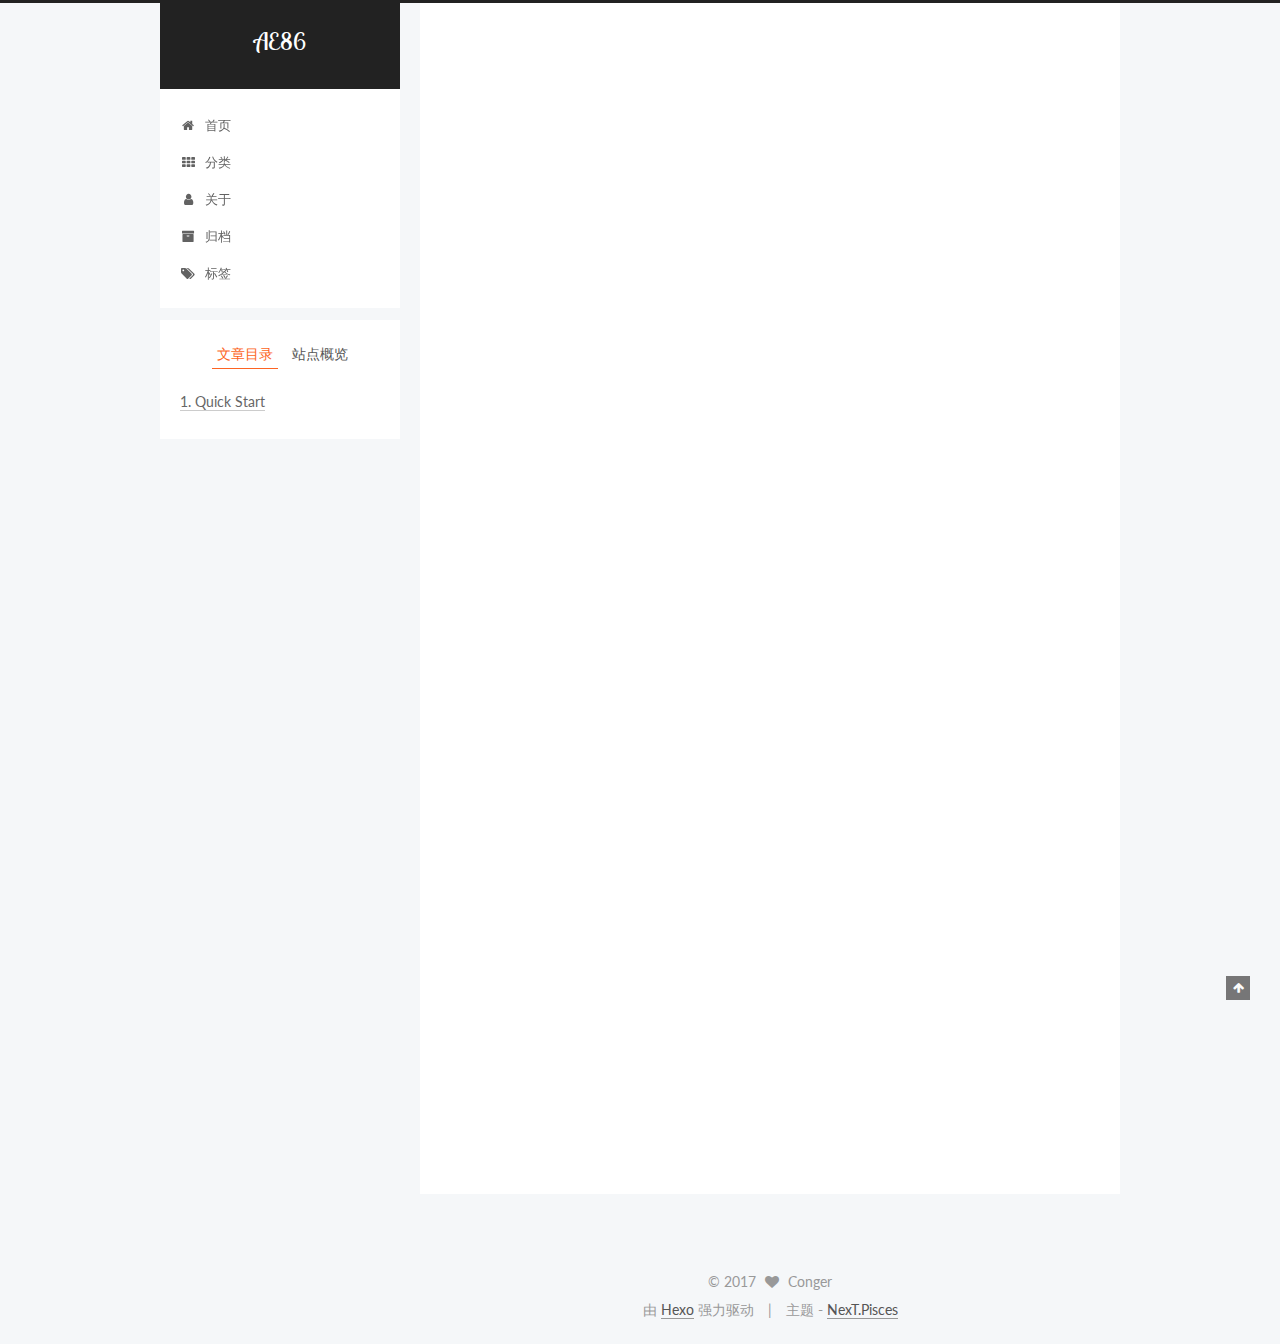
<file: 2017/03/01/hello-world/index.html>
<!doctype html>



  


<html class="theme-next pisces use-motion" lang="zh-Hans">
<head>
  <meta charset="UTF-8"/>
<meta http-equiv="X-UA-Compatible" content="IE=edge" />
<meta name="viewport" content="width=device-width, initial-scale=1, maximum-scale=1"/>



<meta http-equiv="Cache-Control" content="no-transform" />
<meta http-equiv="Cache-Control" content="no-siteapp" />















  
  
  <link href="/lib/fancybox/source/jquery.fancybox.css?v=2.1.5" rel="stylesheet" type="text/css" />




  
  
  
  

  
    
    
  

  
    
      
    

    
  

  

  
    
      
    

    
  

  
    
      
    

    
  

  
    
    
    <link href="//fonts.googleapis.com/css?family=Lato:300,300italic,400,400italic,700,700italic|Roboto Slab:300,300italic,400,400italic,700,700italic|Lobster Two:300,300italic,400,400italic,700,700italic|PT Mono:300,300italic,400,400italic,700,700italic&subset=latin,latin-ext" rel="stylesheet" type="text/css">
  






<link href="/lib/font-awesome/css/font-awesome.min.css?v=4.6.2" rel="stylesheet" type="text/css" />

<link href="/css/main.css?v=5.1.0" rel="stylesheet" type="text/css" />


  <meta name="keywords" content="Hexo, NexT" />








  <link rel="shortcut icon" type="image/x-icon" href="/favicon.ico?v=5.1.0" />






<meta name="description" content="Welcome to Hexo! This is your very first post. Check documentation for more info. If you get any problems when using Hexo, you can find the answer in troubleshooting or you can ask me on GitHub.
Quick">
<meta property="og:type" content="article">
<meta property="og:title" content="Hello World">
<meta property="og:url" content="http://yoursite.com/2017/03/01/hello-world/index.html">
<meta property="og:site_name" content="AE86">
<meta property="og:description" content="Welcome to Hexo! This is your very first post. Check documentation for more info. If you get any problems when using Hexo, you can find the answer in troubleshooting or you can ask me on GitHub.
Quick">
<meta property="og:updated_time" content="2017-03-01T03:01:53.000Z">
<meta name="twitter:card" content="summary">
<meta name="twitter:title" content="Hello World">
<meta name="twitter:description" content="Welcome to Hexo! This is your very first post. Check documentation for more info. If you get any problems when using Hexo, you can find the answer in troubleshooting or you can ask me on GitHub.
Quick">



<script type="text/javascript" id="hexo.configurations">
  var NexT = window.NexT || {};
  var CONFIG = {
    root: '/',
    scheme: 'Pisces',
    sidebar: {"position":"left","display":"post","offset":12,"offset_float":0,"b2t":false,"scrollpercent":false},
    fancybox: true,
    motion: true,
    duoshuo: {
      userId: 'undefined',
      author: '博主'
    },
    algolia: {
      applicationID: '',
      apiKey: '',
      indexName: '',
      hits: {"per_page":10},
      labels: {"input_placeholder":"Search for Posts","hits_empty":"We didn't find any results for the search: ${query}","hits_stats":"${hits} results found in ${time} ms"}
    }
  };
</script>



  <link rel="canonical" href="http://yoursite.com/2017/03/01/hello-world/"/>





  <title> Hello World | AE86 </title>
</head>

<body itemscope itemtype="http://schema.org/WebPage" lang="zh-Hans">

  














  
  
    
  

  <div class="container one-collumn sidebar-position-left page-post-detail ">
    <div class="headband"></div>

    <header id="header" class="header" itemscope itemtype="http://schema.org/WPHeader">
      <div class="header-inner"><div class="site-brand-wrapper">
  <div class="site-meta ">
    

    <div class="custom-logo-site-title">
      <a href="/"  class="brand" rel="start">
        <span class="logo-line-before"><i></i></span>
        <span class="site-title">AE86</span>
        <span class="logo-line-after"><i></i></span>
      </a>
    </div>
      
        <p class="site-subtitle"></p>
      
  </div>

  <div class="site-nav-toggle">
    <button>
      <span class="btn-bar"></span>
      <span class="btn-bar"></span>
      <span class="btn-bar"></span>
    </button>
  </div>
</div>

<nav class="site-nav">
  

  
    <ul id="menu" class="menu">
      
        
        <li class="menu-item menu-item-home">
          <a href="/" rel="section">
            
              <i class="menu-item-icon fa fa-fw fa-home"></i> <br />
            
            首页
          </a>
        </li>
      
        
        <li class="menu-item menu-item-categories">
          <a href="/categories" rel="section">
            
              <i class="menu-item-icon fa fa-fw fa-th"></i> <br />
            
            分类
          </a>
        </li>
      
        
        <li class="menu-item menu-item-about">
          <a href="/about" rel="section">
            
              <i class="menu-item-icon fa fa-fw fa-user"></i> <br />
            
            关于
          </a>
        </li>
      
        
        <li class="menu-item menu-item-archives">
          <a href="/archives" rel="section">
            
              <i class="menu-item-icon fa fa-fw fa-archive"></i> <br />
            
            归档
          </a>
        </li>
      
        
        <li class="menu-item menu-item-tags">
          <a href="/tags" rel="section">
            
              <i class="menu-item-icon fa fa-fw fa-tags"></i> <br />
            
            标签
          </a>
        </li>
      

      
    </ul>
  

  
</nav>



 </div>
    </header>

    <main id="main" class="main">
      <div class="main-inner">
        <div class="content-wrap">
          <div id="content" class="content">
            

  <div id="posts" class="posts-expand">
    

  

  
  
  

  <article class="post post-type-normal " itemscope itemtype="http://schema.org/Article">
    <link itemprop="mainEntityOfPage" href="http://yoursite.com/2017/03/01/hello-world/">

    <span hidden itemprop="author" itemscope itemtype="http://schema.org/Person">
      <meta itemprop="name" content="Conger">
      <meta itemprop="description" content="">
      <meta itemprop="image" content="/uploads/avatar.png">
    </span>

    <span hidden itemprop="publisher" itemscope itemtype="http://schema.org/Organization">
      <meta itemprop="name" content="AE86">
    </span>

    
      <header class="post-header">

        
        
          <h1 class="post-title" itemprop="name headline">
            
            
              
                Hello World
              
            
          </h1>
        

        <div class="post-meta">
          <span class="post-time">
            
              <span class="post-meta-item-icon">
                <i class="fa fa-calendar-o"></i>
              </span>
              
                <span class="post-meta-item-text">发表于</span>
              
              <time title="创建于" itemprop="dateCreated datePublished" datetime="2017-03-01T11:01:53+08:00">
                2017-03-01
              </time>
            

            

            
          </span>

          

          
            
          

          
          

          

          

          

        </div>
      </header>
    


    <div class="post-body" itemprop="articleBody">

      
      

      
        <p>Welcome to <a href="https://hexo.io/" target="_blank" rel="external">Hexo</a>! This is your very first post. Check <a href="https://hexo.io/docs/" target="_blank" rel="external">documentation</a> for more info. If you get any problems when using Hexo, you can find the answer in <a href="https://hexo.io/docs/troubleshooting.html" target="_blank" rel="external">troubleshooting</a> or you can ask me on <a href="https://github.com/hexojs/hexo/issues" target="_blank" rel="external">GitHub</a>.</p>
<h2 id="Quick-Start"><a href="#Quick-Start" class="headerlink" title="Quick Start"></a>Quick Start</h2><h3 id="Create-a-new-post"><a href="#Create-a-new-post" class="headerlink" title="Create a new post"></a>Create a new post</h3><figure class="highlight bash"><table><tr><td class="gutter"><pre><div class="line">1</div></pre></td><td class="code"><pre><div class="line">$ hexo new <span class="string">"My New Post"</span></div></pre></td></tr></table></figure>
<p>More info: <a href="https://hexo.io/docs/writing.html" target="_blank" rel="external">Writing</a></p>
<h3 id="Run-server"><a href="#Run-server" class="headerlink" title="Run server"></a>Run server</h3><figure class="highlight bash"><table><tr><td class="gutter"><pre><div class="line">1</div></pre></td><td class="code"><pre><div class="line">$ hexo server</div></pre></td></tr></table></figure>
<p>More info: <a href="https://hexo.io/docs/server.html" target="_blank" rel="external">Server</a></p>
<h3 id="Generate-static-files"><a href="#Generate-static-files" class="headerlink" title="Generate static files"></a>Generate static files</h3><figure class="highlight bash"><table><tr><td class="gutter"><pre><div class="line">1</div></pre></td><td class="code"><pre><div class="line">$ hexo generate</div></pre></td></tr></table></figure>
<p>More info: <a href="https://hexo.io/docs/generating.html" target="_blank" rel="external">Generating</a></p>
<h3 id="Deploy-to-remote-sites"><a href="#Deploy-to-remote-sites" class="headerlink" title="Deploy to remote sites"></a>Deploy to remote sites</h3><figure class="highlight bash"><table><tr><td class="gutter"><pre><div class="line">1</div></pre></td><td class="code"><pre><div class="line">$ hexo deploy</div></pre></td></tr></table></figure>
<p>More info: <a href="https://hexo.io/docs/deployment.html" target="_blank" rel="external">Deployment</a></p>

      
    </div>

    <div>
      
        

      
    </div>

    <div>
      
        

      
    </div>


    <footer class="post-footer">
      

      
        
      

      
        <div class="post-nav">
          <div class="post-nav-next post-nav-item">
            
          </div>

          <span class="post-nav-divider"></span>

          <div class="post-nav-prev post-nav-item">
            
              <a href="/2017/03/01/firstpost/" rel="prev" title="firstpost">
                firstpost <i class="fa fa-chevron-right"></i>
              </a>
            
          </div>
        </div>
      

      
      
    </footer>
  </article>



    <div class="post-spread">
      
    </div>
  </div>

          
          </div>
          


          
  <div class="comments" id="comments">
    
  </div>


        </div>
        
          
  
  <div class="sidebar-toggle">
    <div class="sidebar-toggle-line-wrap">
      <span class="sidebar-toggle-line sidebar-toggle-line-first"></span>
      <span class="sidebar-toggle-line sidebar-toggle-line-middle"></span>
      <span class="sidebar-toggle-line sidebar-toggle-line-last"></span>
    </div>
  </div>

  <aside id="sidebar" class="sidebar">
    <div class="sidebar-inner">

      

      
        <ul class="sidebar-nav motion-element">
          <li class="sidebar-nav-toc sidebar-nav-active" data-target="post-toc-wrap" >
            文章目录
          </li>
          <li class="sidebar-nav-overview" data-target="site-overview">
            站点概览
          </li>
        </ul>
      

      <section class="site-overview sidebar-panel">
        <div class="site-author motion-element" itemprop="author" itemscope itemtype="http://schema.org/Person">
          <img class="site-author-image" itemprop="image"
               src="/uploads/avatar.png"
               alt="Conger" />
          <p class="site-author-name" itemprop="name">Conger</p>
           
              <p class="site-description motion-element" itemprop="description">虽半路出家，但一定要当主持</p>
          
        </div>
        <nav class="site-state motion-element">
        
          
            <div class="site-state-item site-state-posts">
              <a href="/archives">
                <span class="site-state-item-count">2</span>
                <span class="site-state-item-name">日志</span>
              </a>
            </div>
          

          

          

        </nav>

        

        <div class="links-of-author motion-element">
          
        </div>

        
        

        
        

        


      </section>

      
      <!--noindex-->
        <section class="post-toc-wrap motion-element sidebar-panel sidebar-panel-active">
          <div class="post-toc">

            
              
            

            
              <div class="post-toc-content"><ol class="nav"><li class="nav-item nav-level-2"><a class="nav-link" href="#Quick-Start"><span class="nav-number">1.</span> <span class="nav-text">Quick Start</span></a><ol class="nav-child"><li class="nav-item nav-level-3"><a class="nav-link" href="#Create-a-new-post"><span class="nav-number">1.1.</span> <span class="nav-text">Create a new post</span></a></li><li class="nav-item nav-level-3"><a class="nav-link" href="#Run-server"><span class="nav-number">1.2.</span> <span class="nav-text">Run server</span></a></li><li class="nav-item nav-level-3"><a class="nav-link" href="#Generate-static-files"><span class="nav-number">1.3.</span> <span class="nav-text">Generate static files</span></a></li><li class="nav-item nav-level-3"><a class="nav-link" href="#Deploy-to-remote-sites"><span class="nav-number">1.4.</span> <span class="nav-text">Deploy to remote sites</span></a></li></ol></li></ol></div>
            

          </div>
        </section>
      <!--/noindex-->
      

      

    </div>
  </aside>


        
      </div>
    </main>

    <footer id="footer" class="footer">
      <div class="footer-inner">
        <div class="copyright" >
  
  &copy; 
  <span itemprop="copyrightYear">2017</span>
  <span class="with-love">
    <i class="fa fa-heart"></i>
  </span>
  <span class="author" itemprop="copyrightHolder">Conger</span>
</div>


<div class="powered-by">
  由 <a class="theme-link" href="https://hexo.io">Hexo</a> 强力驱动
</div>

<div class="theme-info">
  主题 -
  <a class="theme-link" href="https://github.com/iissnan/hexo-theme-next">
    NexT.Pisces
  </a>
</div>


        

        
      </div>
    </footer>

    
      <div class="back-to-top">
        <i class="fa fa-arrow-up"></i>
        
      </div>
    
    
  </div>

  

<script type="text/javascript">
  if (Object.prototype.toString.call(window.Promise) !== '[object Function]') {
    window.Promise = null;
  }
</script>









  




  
  <script type="text/javascript" src="/lib/jquery/index.js?v=2.1.3"></script>

  
  <script type="text/javascript" src="/lib/fastclick/lib/fastclick.min.js?v=1.0.6"></script>

  
  <script type="text/javascript" src="/lib/jquery_lazyload/jquery.lazyload.js?v=1.9.7"></script>

  
  <script type="text/javascript" src="/lib/velocity/velocity.min.js?v=1.2.1"></script>

  
  <script type="text/javascript" src="/lib/velocity/velocity.ui.min.js?v=1.2.1"></script>

  
  <script type="text/javascript" src="/lib/fancybox/source/jquery.fancybox.pack.js?v=2.1.5"></script>


  


  <script type="text/javascript" src="/js/src/utils.js?v=5.1.0"></script>

  <script type="text/javascript" src="/js/src/motion.js?v=5.1.0"></script>



  
  


  <script type="text/javascript" src="/js/src/affix.js?v=5.1.0"></script>

  <script type="text/javascript" src="/js/src/schemes/pisces.js?v=5.1.0"></script>



  
  <script type="text/javascript" src="/js/src/scrollspy.js?v=5.1.0"></script>
<script type="text/javascript" src="/js/src/post-details.js?v=5.1.0"></script>



  


  <script type="text/javascript" src="/js/src/bootstrap.js?v=5.1.0"></script>



  



  




	





  





  





  



  
  

  

  

  

  


  

</body>
</html>
</file>
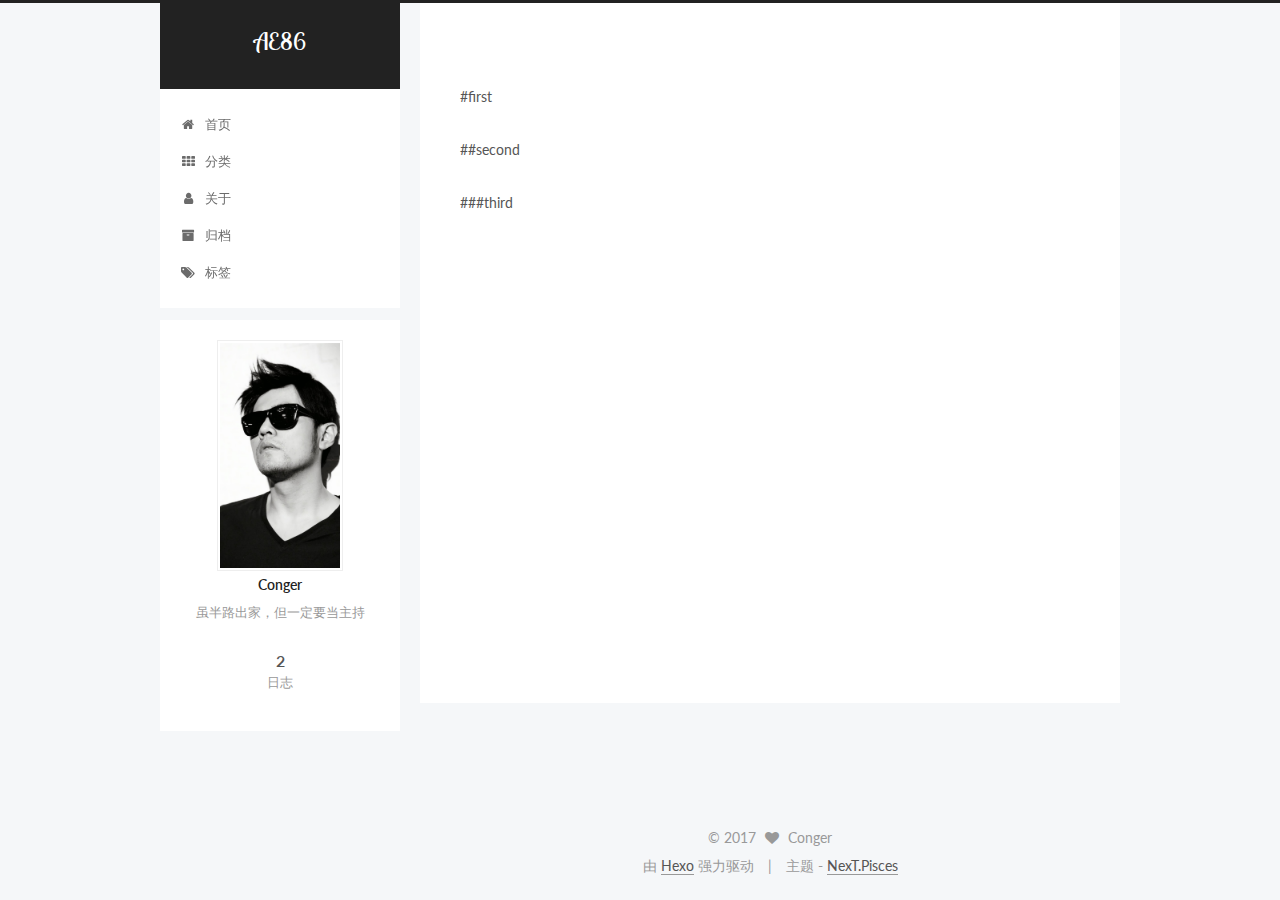
<file: firstpost.html>
<!doctype html>



  


<html class="theme-next pisces use-motion" lang="zh-Hans">
<head>
  <meta charset="UTF-8"/>
<meta http-equiv="X-UA-Compatible" content="IE=edge" />
<meta name="viewport" content="width=device-width, initial-scale=1, maximum-scale=1"/>



<meta http-equiv="Cache-Control" content="no-transform" />
<meta http-equiv="Cache-Control" content="no-siteapp" />















  
  
  <link href="/lib/fancybox/source/jquery.fancybox.css?v=2.1.5" rel="stylesheet" type="text/css" />




  
  
  
  

  
    
    
  

  
    
      
    

    
  

  

  
    
      
    

    
  

  
    
      
    

    
  

  
    
    
    <link href="//fonts.googleapis.com/css?family=Lato:300,300italic,400,400italic,700,700italic|Roboto Slab:300,300italic,400,400italic,700,700italic|Lobster Two:300,300italic,400,400italic,700,700italic|PT Mono:300,300italic,400,400italic,700,700italic&subset=latin,latin-ext" rel="stylesheet" type="text/css">
  






<link href="/lib/font-awesome/css/font-awesome.min.css?v=4.6.2" rel="stylesheet" type="text/css" />

<link href="/css/main.css?v=5.1.0" rel="stylesheet" type="text/css" />


  <meta name="keywords" content="Hexo, NexT" />








  <link rel="shortcut icon" type="image/x-icon" href="/favicon.ico?v=5.1.0" />






<meta name="description" content="#first
##second
###third">
<meta property="og:type" content="website">
<meta property="og:title" content="AE86">
<meta property="og:url" content="http://yoursite.com/firstpost.html">
<meta property="og:site_name" content="AE86">
<meta property="og:description" content="#first
##second
###third">
<meta property="og:updated_time" content="2017-05-09T16:06:28.000Z">
<meta name="twitter:card" content="summary">
<meta name="twitter:title" content="AE86">
<meta name="twitter:description" content="#first
##second
###third">



<script type="text/javascript" id="hexo.configurations">
  var NexT = window.NexT || {};
  var CONFIG = {
    root: '/',
    scheme: 'Pisces',
    sidebar: {"position":"left","display":"post","offset":12,"offset_float":0,"b2t":false,"scrollpercent":false},
    fancybox: true,
    motion: true,
    duoshuo: {
      userId: 'undefined',
      author: '博主'
    },
    algolia: {
      applicationID: '',
      apiKey: '',
      indexName: '',
      hits: {"per_page":10},
      labels: {"input_placeholder":"Search for Posts","hits_empty":"We didn't find any results for the search: ${query}","hits_stats":"${hits} results found in ${time} ms"}
    }
  };
</script>



  <link rel="canonical" href="http://yoursite.com/firstpost.html"/>





  <title>
  

  
     | AE86
  
</title>
</head>

<body itemscope itemtype="http://schema.org/WebPage" lang="zh-Hans">

  














  
  
    
  

  <div class="container one-collumn sidebar-position-left  ">
    <div class="headband"></div>

    <header id="header" class="header" itemscope itemtype="http://schema.org/WPHeader">
      <div class="header-inner"><div class="site-brand-wrapper">
  <div class="site-meta ">
    

    <div class="custom-logo-site-title">
      <a href="/"  class="brand" rel="start">
        <span class="logo-line-before"><i></i></span>
        <span class="site-title">AE86</span>
        <span class="logo-line-after"><i></i></span>
      </a>
    </div>
      
        <p class="site-subtitle"></p>
      
  </div>

  <div class="site-nav-toggle">
    <button>
      <span class="btn-bar"></span>
      <span class="btn-bar"></span>
      <span class="btn-bar"></span>
    </button>
  </div>
</div>

<nav class="site-nav">
  

  
    <ul id="menu" class="menu">
      
        
        <li class="menu-item menu-item-home">
          <a href="/" rel="section">
            
              <i class="menu-item-icon fa fa-fw fa-home"></i> <br />
            
            首页
          </a>
        </li>
      
        
        <li class="menu-item menu-item-categories">
          <a href="/categories" rel="section">
            
              <i class="menu-item-icon fa fa-fw fa-th"></i> <br />
            
            分类
          </a>
        </li>
      
        
        <li class="menu-item menu-item-about">
          <a href="/about" rel="section">
            
              <i class="menu-item-icon fa fa-fw fa-user"></i> <br />
            
            关于
          </a>
        </li>
      
        
        <li class="menu-item menu-item-archives">
          <a href="/archives" rel="section">
            
              <i class="menu-item-icon fa fa-fw fa-archive"></i> <br />
            
            归档
          </a>
        </li>
      
        
        <li class="menu-item menu-item-tags">
          <a href="/tags" rel="section">
            
              <i class="menu-item-icon fa fa-fw fa-tags"></i> <br />
            
            标签
          </a>
        </li>
      

      
    </ul>
  

  
</nav>



 </div>
    </header>

    <main id="main" class="main">
      <div class="main-inner">
        <div class="content-wrap">
          <div id="content" class="content">
            

  <div id="posts" class="posts-expand">
  <header class="post-header">

	<h1 class="post-title" itemprop="name headline"></h1>



</header>

    
    
      <p>#first</p>
<p>##second</p>
<p>###third</p>

    
  </div>

          
          </div>
          


          
  <div class="comments" id="comments">
    
  </div>


        </div>
        
          
  
  <div class="sidebar-toggle">
    <div class="sidebar-toggle-line-wrap">
      <span class="sidebar-toggle-line sidebar-toggle-line-first"></span>
      <span class="sidebar-toggle-line sidebar-toggle-line-middle"></span>
      <span class="sidebar-toggle-line sidebar-toggle-line-last"></span>
    </div>
  </div>

  <aside id="sidebar" class="sidebar">
    <div class="sidebar-inner">

      

      

      <section class="site-overview sidebar-panel sidebar-panel-active">
        <div class="site-author motion-element" itemprop="author" itemscope itemtype="http://schema.org/Person">
          <img class="site-author-image" itemprop="image"
               src="/uploads/avatar.png"
               alt="Conger" />
          <p class="site-author-name" itemprop="name">Conger</p>
           
              <p class="site-description motion-element" itemprop="description">虽半路出家，但一定要当主持</p>
          
        </div>
        <nav class="site-state motion-element">
        
          
            <div class="site-state-item site-state-posts">
              <a href="/archives">
                <span class="site-state-item-count">2</span>
                <span class="site-state-item-name">日志</span>
              </a>
            </div>
          

          

          

        </nav>

        

        <div class="links-of-author motion-element">
          
        </div>

        
        

        
        

        


      </section>

      

      

    </div>
  </aside>


        
      </div>
    </main>

    <footer id="footer" class="footer">
      <div class="footer-inner">
        <div class="copyright" >
  
  &copy; 
  <span itemprop="copyrightYear">2017</span>
  <span class="with-love">
    <i class="fa fa-heart"></i>
  </span>
  <span class="author" itemprop="copyrightHolder">Conger</span>
</div>


<div class="powered-by">
  由 <a class="theme-link" href="https://hexo.io">Hexo</a> 强力驱动
</div>

<div class="theme-info">
  主题 -
  <a class="theme-link" href="https://github.com/iissnan/hexo-theme-next">
    NexT.Pisces
  </a>
</div>


        

        
      </div>
    </footer>

    
      <div class="back-to-top">
        <i class="fa fa-arrow-up"></i>
        
      </div>
    
    
  </div>

  

<script type="text/javascript">
  if (Object.prototype.toString.call(window.Promise) !== '[object Function]') {
    window.Promise = null;
  }
</script>









  




  
  <script type="text/javascript" src="/lib/jquery/index.js?v=2.1.3"></script>

  
  <script type="text/javascript" src="/lib/fastclick/lib/fastclick.min.js?v=1.0.6"></script>

  
  <script type="text/javascript" src="/lib/jquery_lazyload/jquery.lazyload.js?v=1.9.7"></script>

  
  <script type="text/javascript" src="/lib/velocity/velocity.min.js?v=1.2.1"></script>

  
  <script type="text/javascript" src="/lib/velocity/velocity.ui.min.js?v=1.2.1"></script>

  
  <script type="text/javascript" src="/lib/fancybox/source/jquery.fancybox.pack.js?v=2.1.5"></script>


  


  <script type="text/javascript" src="/js/src/utils.js?v=5.1.0"></script>

  <script type="text/javascript" src="/js/src/motion.js?v=5.1.0"></script>



  
  


  <script type="text/javascript" src="/js/src/affix.js?v=5.1.0"></script>

  <script type="text/javascript" src="/js/src/schemes/pisces.js?v=5.1.0"></script>



  

  


  <script type="text/javascript" src="/js/src/bootstrap.js?v=5.1.0"></script>



  



  




	





  





  





  



  
  

  

  

  

  


  

</body>
</html>
</file>
<file: css/main.css>
/* normalize.css v3.0.2 | MIT License | git.io/normalize */
html {
  font-family: sans-serif; /* 1 */
  -ms-text-size-adjust: 100%; /* 2 */
  -webkit-text-size-adjust: 100%; /* 2 */
}
body {
  margin: 0;
}
article,
aside,
details,
figcaption,
figure,
footer,
header,
hgroup,
main,
menu,
nav,
section,
summary {
  display: block;
}
audio,
canvas,
progress,
video {
  display: inline-block; /* 1 */
  vertical-align: baseline; /* 2 */
}
audio:not([controls]) {
  display: none;
  height: 0;
}
[hidden],
template {
  display: none;
}
a {
  background-color: transparent;
}
a:active,
a:hover {
  outline: 0;
}
abbr[title] {
  border-bottom: 1px dotted;
}
b,
strong {
  font-weight: bold;
}
dfn {
  font-style: italic;
}
h1 {
  font-size: 2em;
  margin: 0.67em 0;
}
mark {
  background: #ff0;
  color: #000;
}
small {
  font-size: 80%;
}
sub,
sup {
  font-size: 75%;
  line-height: 0;
  position: relative;
  vertical-align: baseline;
}
sup {
  top: -0.5em;
}
sub {
  bottom: -0.25em;
}
img {
  border: 0;
}
svg:not(:root) {
  overflow: hidden;
}
figure {
  margin: 1em 40px;
}
hr {
  -moz-box-sizing: content-box;
  box-sizing: content-box;
  height: 0;
}
pre {
  overflow: auto;
}
code,
kbd,
pre,
samp {
  font-family: monospace, monospace;
  font-size: 1em;
}
button,
input,
optgroup,
select,
textarea {
  color: inherit; /* 1 */
  font: inherit; /* 2 */
  margin: 0; /* 3 */
}
button {
  overflow: visible;
}
button,
select {
  text-transform: none;
}
button,
html input[type="button"],
input[type="reset"],
input[type="submit"] {
  -webkit-appearance: button; /* 2 */
  cursor: pointer; /* 3 */
}
button[disabled],
html input[disabled] {
  cursor: default;
}
button::-moz-focus-inner,
input::-moz-focus-inner {
  border: 0;
  padding: 0;
}
input {
  line-height: normal;
}
input[type="checkbox"],
input[type="radio"] {
  box-sizing: border-box; /* 1 */
  padding: 0; /* 2 */
}
input[type="number"]::-webkit-inner-spin-button,
input[type="number"]::-webkit-outer-spin-button {
  height: auto;
}
input[type="search"] {
  -webkit-appearance: textfield; /* 1 */
  -moz-box-sizing: content-box;
  -webkit-box-sizing: content-box; /* 2 */
  box-sizing: content-box;
}
input[type="search"]::-webkit-search-cancel-button,
input[type="search"]::-webkit-search-decoration {
  -webkit-appearance: none;
}
fieldset {
  border: 1px solid #c0c0c0;
  margin: 0 2px;
  padding: 0.35em 0.625em 0.75em;
}
legend {
  border: 0; /* 1 */
  padding: 0; /* 2 */
}
textarea {
  overflow: auto;
}
optgroup {
  font-weight: bold;
}
table {
  border-collapse: collapse;
  border-spacing: 0;
}
td,
th {
  padding: 0;
}
::selection {
  background: #262a30;
  color: #fff;
}
body {
  position: relative;
  font-family: 'Lato', "PingFang SC", "Microsoft YaHei", sans-serif;
  font-size: 14px;
  line-height: 2;
  color: #555;
  background: #f5f7f9;
}
@media (max-width: 767px) {
  body {
    padding-right: 0 !important;
  }
}
@media (min-width: 768px) and (max-width: 991px) {
  body {
    padding-right: 0 !important;
  }
}
@media (min-width: 1600px) {
  body {
    font-size: 16px;
  }
}
h1,
h2,
h3,
h4,
h5,
h6 {
  margin: 0;
  padding: 0;
  font-weight: bold;
  line-height: 1.5;
  font-family: 'Roboto Slab', 'Lato', "PingFang SC", "Microsoft YaHei", sans-serif;
}
h2,
h3,
h4,
h5,
h6 {
  margin: 20px 0 15px;
}
h1 {
  font-size: 22px;
}
@media (max-width: 767px) {
  h1 {
    font-size: 18px;
  }
}
h2 {
  font-size: 20px;
}
@media (max-width: 767px) {
  h2 {
    font-size: 16px;
  }
}
h3 {
  font-size: 18px;
}
@media (max-width: 767px) {
  h3 {
    font-size: 14px;
  }
}
h4 {
  font-size: 16px;
}
@media (max-width: 767px) {
  h4 {
    font-size: 12px;
  }
}
h5 {
  font-size: 14px;
}
@media (max-width: 767px) {
  h5 {
    font-size: 10px;
  }
}
h6 {
  font-size: 12px;
}
@media (max-width: 767px) {
  h6 {
    font-size: 8px;
  }
}
p {
  margin: 0 0 25px 0;
}
a {
  color: #555;
  text-decoration: none;
  border-bottom: 1px solid #999;
  word-wrap: break-word;
}
a:hover {
  color: #222;
  border-bottom-color: #222;
}
blockquote {
  margin: 0;
  padding: 0;
}
img {
  display: block;
  margin: auto;
  max-width: 100%;
  height: auto;
}
hr {
  margin: 40px 0;
  height: 3px;
  border: none;
  background-color: #ddd;
  background-image: repeating-linear-gradient(-45deg, #fff, #fff 4px, transparent 4px, transparent 8px);
}
blockquote {
  padding: 0 15px;
  color: #666;
  border-left: 4px solid #ddd;
}
blockquote cite::before {
  content: "-";
  padding: 0 5px;
}
dt {
  font-weight: 700;
}
dd {
  margin: 0;
  padding: 0;
}
.text-left {
  text-align: left;
}
.text-center {
  text-align: center;
}
.text-right {
  text-align: right;
}
.text-justify {
  text-align: justify;
}
.text-nowrap {
  white-space: nowrap;
}
.text-lowercase {
  text-transform: lowercase;
}
.text-uppercase {
  text-transform: uppercase;
}
.text-capitalize {
  text-transform: capitalize;
}
.center-block {
  display: block;
  margin-left: auto;
  margin-right: auto;
}
.clearfix:before,
.clearfix:after {
  content: " ";
  display: table;
}
.clearfix:after {
  clear: both;
}
.pullquote {
  width: 45%;
}
.pullquote.left {
  float: left;
  margin-left: 5px;
  margin-right: 10px;
}
.pullquote.right {
  float: right;
  margin-left: 10px;
  margin-right: 5px;
}
.affix.affix.affix {
  position: fixed;
}
.translation {
  margin-top: -20px;
  font-size: 14px;
  color: #999;
}
.scrollbar-measure {
  width: 100px;
  height: 100px;
  overflow: scroll;
  position: absolute;
  top: -9999px;
}
.use-motion .motion-element {
  opacity: 0;
}
table {
  margin: 20px 0;
  width: 100%;
  border-collapse: collapse;
  border-spacing: 0;
  border: 1px solid #ddd;
  font-size: 14px;
  table-layout: fixed;
  word-wrap: break-all;
}
table>tbody>tr:nth-of-type(odd) {
  background-color: #f9f9f9;
}
table>tbody>tr:hover {
  background-color: #f5f5f5;
}
caption,
th,
td {
  padding: 8px;
  text-align: left;
  vertical-align: middle;
  font-weight: normal;
}
th,
td {
  border-bottom: 3px solid #ddd;
  border-right: 1px solid #eee;
}
th {
  padding-bottom: 10px;
  font-weight: 700;
}
td {
  border-bottom-width: 1px;
}
html,
body {
  height: 100%;
}
.container {
  position: relative;
  min-height: 100%;
}
.header-inner {
  margin: 0 auto;
  padding: 100px 0 70px;
  width: 700px;
}
@media (min-width: 1600px) {
  .container .header-inner {
    width: 900px;
  }
}
.main {
  padding-bottom: 150px;
}
.main-inner {
  margin: 0 auto;
  width: 700px;
}
@media (min-width: 1600px) {
  .container .main-inner {
    width: 900px;
  }
}
.footer {
  position: absolute;
  left: 0;
  bottom: 0;
  width: 100%;
  min-height: 50px;
}
.footer-inner {
  box-sizing: border-box;
  margin: 20px auto;
  width: 700px;
}
@media (min-width: 1600px) {
  .container .footer-inner {
    width: 900px;
  }
}
pre,
.highlight {
  overflow: auto;
  margin: 20px 0;
  padding: 0;
  font-size: 13px;
  color: #eaeaea;
  background: #000;
  line-height: 1.6;
}
pre,
code {
  font-family: 'PT Mono', consolas, Menlo, "PingFang SC", "Microsoft YaHei", monospace;
}
code {
  padding: 2px 4px;
  word-wrap: break-word;
  color: #555;
  background: #eee;
  border-radius: 3px;
  font-size: 13px;
}
pre code {
  padding: 0;
  color: #eaeaea;
  background: none;
  text-shadow: none;
}
.highlight {
  border-radius: 1px;
}
.highlight pre {
  border: none;
  margin: 0;
  padding: 10px 0;
}
.highlight table {
  margin: 0;
  width: auto;
  border: none;
}
.highlight td {
  border: none;
  padding: 0;
}
.highlight figcaption {
  font-size: 1em;
  color: #eaeaea;
  line-height: 1em;
  margin-bottom: 1em;
}
.highlight figcaption:before,
.highlight figcaption:after {
  content: " ";
  display: table;
}
.highlight figcaption:after {
  clear: both;
}
.highlight figcaption a {
  float: right;
  color: #eaeaea;
}
.highlight figcaption a:hover {
  border-bottom-color: #eaeaea;
}
.highlight .gutter pre {
  padding-left: 10px;
  padding-right: 10px;
  color: #666;
  text-align: right;
  background-color: #292929;
}
.highlight .code pre {
  padding-left: 10px;
  padding-right: 10px;
  background-color: #000;
}
.highlight .line {
  height: 20px;
}
.gutter {
  -webkit-user-select: none;
  -moz-user-select: none;
  -ms-user-select: none;
  user-select: none;
}
.gist table {
  width: auto;
}
.gist table td {
  border: none;
}
pre .deletion {
  background: #008000;
}
pre .addition {
  background: #800000;
}
pre .meta {
  color: #c397d8;
}
pre .comment {
  color: #969896;
}
pre .variable,
pre .attribute,
pre .tag,
pre .regexp,
pre .ruby .constant,
pre .xml .tag .title,
pre .xml .pi,
pre .xml .doctype,
pre .html .doctype,
pre .css .id,
pre .css .class,
pre .css .pseudo {
  color: #d54e53;
}
pre .number,
pre .preprocessor,
pre .built_in,
pre .literal,
pre .params,
pre .constant,
pre .command {
  color: #e78c45;
}
pre .ruby .class .title,
pre .css .rules .attribute,
pre .string,
pre .value,
pre .inheritance,
pre .header,
pre .ruby .symbol,
pre .xml .cdata,
pre .special,
pre .number,
pre .formula {
  color: #b9ca4a;
}
pre .title,
pre .css .hexcolor {
  color: #70c0b1;
}
pre .function,
pre .python .decorator,
pre .python .title,
pre .ruby .function .title,
pre .ruby .title .keyword,
pre .perl .sub,
pre .javascript .title,
pre .coffeescript .title {
  color: #7aa6da;
}
pre .keyword,
pre .javascript .function {
  color: #c397d8;
}
.full-image.full-image.full-image {
  border: none;
  max-width: 100%;
  width: auto;
  margin: 20px auto;
}
@media (min-width: 992px) {
  .full-image.full-image.full-image {
    max-width: none;
    width: 118%;
    margin: 0 -9%;
  }
}
.blockquote-center,
.page-home .post-type-quote blockquote,
.page-post-detail .post-type-quote blockquote {
  position: relative;
  margin: 40px 0;
  padding: 0;
  border-left: none;
  text-align: center;
}
.blockquote-center::before,
.page-home .post-type-quote blockquote::before,
.page-post-detail .post-type-quote blockquote::before,
.blockquote-center::after,
.page-home .post-type-quote blockquote::after,
.page-post-detail .post-type-quote blockquote::after {
  position: absolute;
  content: ' ';
  display: block;
  width: 100%;
  height: 24px;
  opacity: 0.2;
  background-repeat: no-repeat;
  background-position: 0 -6px;
  background-size: 22px 22px;
}
.blockquote-center::before,
.page-home .post-type-quote blockquote::before,
.page-post-detail .post-type-quote blockquote::before {
  top: -20px;
  background-image: url("../images/quote-l.svg");
  border-top: 1px solid #ccc;
}
.blockquote-center::after,
.page-home .post-type-quote blockquote::after,
.page-post-detail .post-type-quote blockquote::after {
  bottom: -20px;
  background-image: url("../images/quote-r.svg");
  border-bottom: 1px solid #ccc;
  background-position: 100% 8px;
}
.blockquote-center p,
.page-home .post-type-quote blockquote p,
.page-post-detail .post-type-quote blockquote p,
.blockquote-center div,
.page-home .post-type-quote blockquote div,
.page-post-detail .post-type-quote blockquote div {
  text-align: center;
}
.post .post-body .group-picture img {
  box-sizing: border-box;
  padding: 0 3px;
  border: none;
}
.post .group-picture-row {
  overflow: hidden;
  margin-top: 6px;
}
.post .group-picture-row:first-child {
  margin-top: 0;
}
.post .group-picture-column {
  float: left;
}
.page-post-detail .post-body .group-picture-column {
  float: none;
  margin-top: 10px;
  width: auto !important;
}
.page-post-detail .post-body .group-picture-column img {
  margin: 0 auto;
}
.page-archive .group-picture-container {
  overflow: hidden;
}
.page-archive .group-picture-row {
  float: left;
}
.page-archive .group-picture-row:first-child {
  margin-top: 6px;
}
.page-archive .group-picture-column {
  max-width: 150px;
  max-height: 150px;
}
.note {
  padding: 20px;
  margin: 20px 0;
  border: 1px solid #eee;
  border-left-width: 5px;
  border-radius: 3px;
}
.note h2,
.note h3,
.note h4,
.note h5,
.note h6 {
  margin-top: 0;
  margin-bottom: 5px;
}
.note p:last-child {
  margin-bottom: 0;
}
.note code {
  border-radius: 3px;
}
.note+.note {
  margin-top: -5px;
}
.default {
  border-left-color: #777;
}
.default h2,
.default h3,
.default h4,
.default h5,
.default h6 {
  color: #777;
}
.primary {
  border-left-color: #428bca;
}
.primary h2,
.primary h3,
.primary h4,
.primary h5,
.primary h6 {
  color: #428bca;
}
.success {
  border-left-color: #5cb85c;
}
.success h2,
.success h3,
.success h4,
.success h5,
.success h6 {
  color: #5cb85c;
}
.danger {
  border-left-color: #d9534f;
}
.danger h2,
.danger h3,
.danger h4,
.danger h5,
.danger h6 {
  color: #d9534f;
}
.warning {
  border-left-color: #f0ad4e;
}
.warning h2,
.warning h3,
.warning h4,
.warning h5,
.warning h6 {
  color: #f0ad4e;
}
.info {
  border-left-color: #5bc0de;
}
.info h2,
.info h3,
.info h4,
.info h5,
.info h6 {
  color: #5bc0de;
}
.exturl {
  background-color: transparent;
  cursor: pointer;
  border-bottom: 1px solid #999;
}
.exturl .fa {
  font-size: 14px;
}
.exturl:active,
.exturl:hover {
  outline: 0;
  color: #222;
  border-bottom-color: #222;
}
.btn {
  display: inline-block;
  padding: 0 20px;
  font-size: 14px;
  color: #fff;
  background: #222;
  border: 2px solid #555;
  text-decoration: none;
  border-radius: 0;
  transition-property: background-color;
  transition-duration: 0.2s;
  transition-timing-function: ease-in-out;
  transition-delay: 0s;
}
.btn:hover,
.post-button .btn:hover {
  border-color: #222;
  color: #fff;
  background: #222;
}
.btn-bar {
  display: block;
  width: 22px;
  height: 2px;
  background: #555;
  border-radius: 1px;
}
.btn-bar+.btn-bar {
  margin-top: 4px;
}
.pagination {
  margin: 120px 0 40px;
  text-align: center;
  border-top: 1px solid #eee;
}
.page-number-basic,
.pagination .prev,
.pagination .next,
.pagination .page-number,
.pagination .space {
  display: inline-block;
  position: relative;
  top: -1px;
  margin: 0 10px;
  padding: 0 10px;
  line-height: 30px;
}
@media (max-width: 767px) {
  .page-number-basic,
  .pagination .prev,
  .pagination .next,
  .pagination .page-number,
  .pagination .space {
    margin: 0 5px;
  }
}
.pagination .prev,
.pagination .next,
.pagination .page-number {
  border-bottom: 0;
  border-top: 1px solid #eee;
  transition-property: border-color;
  transition-duration: 0.2s;
  transition-timing-function: ease-in-out;
  transition-delay: 0s;
}
.pagination .prev:hover,
.pagination .next:hover,
.pagination .page-number:hover {
  border-top-color: #222;
}
.pagination .space {
  padding: 0;
  margin: 0;
}
.pagination .prev {
  margin-left: 0;
}
.pagination .next {
  margin-right: 0;
}
.pagination .page-number.current {
  color: #fff;
  background: #ccc;
  border-top-color: #ccc;
}
@media (max-width: 767px) {
  .pagination {
    border-top: none;
  }
  .pagination .prev,
  .pagination .next,
  .pagination .page-number {
    margin-bottom: 10px;
    border-top: 0;
    border-bottom: 1px solid #eee;
  }
  .pagination .prev:hover,
  .pagination .next:hover,
  .pagination .page-number:hover {
    border-bottom-color: #222;
  }
}
.comments {
  margin: 60px 20px 0;
}
.tag-cloud {
  text-align: center;
}
.tag-cloud a {
  display: inline-block;
  margin: 10px;
}
.back-to-top {
  box-sizing: border-box;
  position: fixed;
  bottom: -100px;
  right: 30px;
  z-index: 1050;
  padding: 0 6px;
  width: 24px;
  background: #222;
  font-size: 12px;
  opacity: 0.6;
  color: #fff;
  cursor: pointer;
  text-align: center;
  -webkit-transform: translateZ(0);
  transition-property: bottom;
  transition-duration: 0.2s;
  transition-timing-function: ease-in-out;
  transition-delay: 0s;
}
@media (max-width: 767px) {
  .back-to-top {
    display: none;
  }
}
@media (min-width: 768px) and (max-width: 991px) {
  .back-to-top {
    display: none;
  }
}
.back-to-top.back-to-top-on {
  bottom: 30px;
}
.header {
  background: #fff;
}
.header-inner {
  position: relative;
}
.headband {
  height: 3px;
  background: #222;
}
.site-meta {
  margin: 0;
  text-align: center;
}
@media (max-width: 767px) {
  .site-meta {
    text-align: center;
  }
}
.brand {
  position: relative;
  display: inline-block;
  padding: 0 40px;
  color: #fff;
  background: #222;
  border-bottom: none;
}
.brand:hover {
  color: #fff;
}
.logo {
  display: inline-block;
  margin-right: 5px;
  line-height: 36px;
  vertical-align: top;
}
.site-title {
  display: inline-block;
  vertical-align: top;
  line-height: 36px;
  font-size: 24px;
  font-weight: normal;
  font-family: 'Lobster Two', 'Lato', "PingFang SC", "Microsoft YaHei", sans-serif;
}
.site-subtitle {
  margin-top: 10px;
  font-size: 13px;
  color: #ddd;
}
.use-motion .brand {
  opacity: 0;
}
.use-motion .logo,
.use-motion .site-title,
.use-motion .site-subtitle {
  opacity: 0;
  position: relative;
  top: -10px;
}
.site-nav-toggle {
  display: none;
  position: absolute;
  top: 10px;
  left: 10px;
}
@media (max-width: 767px) {
  .site-nav-toggle {
    display: block;
  }
}
.site-nav-toggle button {
  margin-top: 2px;
  padding: 9px 10px;
  background: transparent;
  border: none;
}
@media (max-width: 767px) {
  .site-nav {
    display: none;
    margin: 0 -10px;
    padding: 0 10px;
    clear: both;
    border-top: 1px solid #ddd;
  }
}
@media (min-width: 768px) and (max-width: 991px) {
  .site-nav {
    display: block !important;
  }
}
@media (min-width: 992px) {
  .site-nav {
    display: block !important;
  }
}
.menu {
  margin-top: 20px;
  padding-left: 0;
  text-align: center;
}
.menu .menu-item {
  display: inline-block;
  margin: 0 10px;
  list-style: none;
}
@media screen and (max-width: 767px) {
  .menu .menu-item {
    margin-top: 10px;
  }
}
.menu .menu-item a {
  display: block;
  font-size: 13px;
  line-height: inherit;
  border-bottom: 1px solid transparent;
  transition-property: border-color;
  transition-duration: 0.2s;
  transition-timing-function: ease-in-out;
  transition-delay: 0s;
}
.menu .menu-item a:hover,
.menu-item-active a {
  border-bottom-color: #222;
}
.menu .menu-item .fa {
  margin-right: 5px;
}
.use-motion .menu-item {
  opacity: 0;
}
.post-body {
  font-family: 'Lato', "PingFang SC", "Microsoft YaHei", sans-serif;
}
@media (max-width: 767px) {
  .post-body {
    word-break: break-word;
  }
}
.post-body .fancybox img {
  display: block !important;
  margin: 0 auto;
  cursor: pointer;
  cursor: zoom-in;
  cursor: -webkit-zoom-in;
}
.post-body .image-caption,
.post-body .figure .caption {
  margin: 10px auto 15px;
  text-align: center;
  font-size: 14px;
  color: #999;
  font-weight: bold;
  line-height: 1;
}
.post-sticky-flag {
  display: inline-block;
  font-size: 16px;
  -ms-transform: rotate(30deg);
  -webkit-transform: rotate(30deg);
  -moz-transform: rotate(30deg);
  -ms-transform: rotate(30deg);
  -o-transform: rotate(30deg);
  transform: rotate(30deg);
}
.posts-expand {
  padding-top: 40px;
}
@media (max-width: 767px) {
  .posts-expand {
    margin: 0 20px;
  }
  .post-body pre,
  .post-body .highlight {
    padding: 10px;
  }
  .post-body pre .gutter pre,
  .post-body .highlight .gutter pre {
    padding-right: 10px;
  }
}
@media (min-width: 992px) {
  .posts-expand .post-body {
    text-align: justify;
  }
}
.posts-expand .post-body h2,
.posts-expand .post-body h3,
.posts-expand .post-body h4,
.posts-expand .post-body h5,
.posts-expand .post-body h6 {
  padding-top: 10px;
}
.posts-expand .post-body h2 .header-anchor,
.posts-expand .post-body h3 .header-anchor,
.posts-expand .post-body h4 .header-anchor,
.posts-expand .post-body h5 .header-anchor,
.posts-expand .post-body h6 .header-anchor {
  float: right;
  margin-left: 10px;
  color: #ccc;
  border-bottom-style: none;
  visibility: hidden;
}
.posts-expand .post-body h2 .header-anchor:hover,
.posts-expand .post-body h3 .header-anchor:hover,
.posts-expand .post-body h4 .header-anchor:hover,
.posts-expand .post-body h5 .header-anchor:hover,
.posts-expand .post-body h6 .header-anchor:hover {
  color: inherit;
}
.posts-expand .post-body h2:hover .header-anchor,
.posts-expand .post-body h3:hover .header-anchor,
.posts-expand .post-body h4:hover .header-anchor,
.posts-expand .post-body h5:hover .header-anchor,
.posts-expand .post-body h6:hover .header-anchor {
  visibility: visible;
}
.posts-expand .post-body ul li {
  list-style: circle;
}
.posts-expand .post-body img {
  box-sizing: border-box;
  margin: auto;
  padding: 3px;
  border: 1px solid #ddd;
}
.posts-expand .fancybox img {
  margin: 0 auto;
}
@media (max-width: 767px) {
  .posts-collapse {
    margin: 0 20px;
  }
  .posts-collapse .post-title,
  .posts-collapse .post-meta {
    display: block;
    width: auto;
    text-align: left;
  }
}
.posts-collapse {
  position: relative;
  z-index: 1010;
  margin-left: 55px;
}
.posts-collapse::after {
  content: " ";
  position: absolute;
  top: 20px;
  left: 0;
  margin-left: -2px;
  width: 4px;
  height: 100%;
  background: #f5f5f5;
  z-index: -1;
}
@media (max-width: 767px) {
  .posts-collapse {
    margin: 0 20px;
  }
}
.posts-collapse .collection-title {
  position: relative;
  margin: 60px 0;
}
.posts-collapse .collection-title h2 {
  margin-left: 20px;
}
.posts-collapse .collection-title small {
  color: #bbb;
}
.posts-collapse .collection-title::before {
  content: " ";
  position: absolute;
  left: 0;
  top: 50%;
  margin-left: -4px;
  margin-top: -4px;
  width: 8px;
  height: 8px;
  background: #bbb;
  border-radius: 50%;
}
.posts-collapse .post {
  margin: 30px 0;
}
.posts-collapse .post-header {
  position: relative;
  transition-duration: 0.2s;
  transition-timing-function: ease-in-out;
  transition-delay: 0s;
  transition-property: border;
  border-bottom: 1px dashed #ccc;
}
.posts-collapse .post-header::before {
  content: " ";
  position: absolute;
  left: 0;
  top: 12px;
  width: 6px;
  height: 6px;
  margin-left: -4px;
  background: #bbb;
  border-radius: 50%;
  border: 1px solid #fff;
  transition-duration: 0.2s;
  transition-timing-function: ease-in-out;
  transition-delay: 0s;
  transition-property: background;
}
.posts-collapse .post-header:hover {
  border-bottom-color: #666;
}
.posts-collapse .post-header:hover::before {
  background: #222;
}
.posts-collapse .post-meta {
  position: absolute;
  font-size: 12px;
  left: 20px;
  top: 5px;
}
.posts-collapse .post-comments-count {
  display: none;
}
.posts-collapse .post-title {
  margin-left: 60px;
  font-size: 16px;
  font-weight: normal;
  line-height: inherit;
}
.posts-collapse .post-title::after {
  margin-left: 3px;
  opacity: 0.6;
}
.posts-collapse .post-title a {
  color: #666;
  border-bottom: none;
}
.page-home .post-type-quote .post-header,
.page-post-detail .post-type-quote .post-header,
.page-home .post-type-quote .post-tags,
.page-post-detail .post-type-quote .post-tags {
  display: none;
}
.posts-expand .post-title {
  font-size: 26px;
  text-align: center;
  word-break: break-word;
  font-weight: 400;
}
@media (max-width: 767px) {
  .posts-expand .post-title {
    font-size: 22px;
  }
}
.posts-expand .post-title-link {
  display: inline-block;
  position: relative;
  color: #555;
  border-bottom: none;
  line-height: 1.2;
  vertical-align: top;
}
.posts-expand .post-title-link::before {
  content: "";
  position: absolute;
  width: 100%;
  height: 2px;
  bottom: 0;
  left: 0;
  background-color: #000;
  visibility: hidden;
  -webkit-transform: scaleX(0);
  -moz-transform: scaleX(0);
  -ms-transform: scaleX(0);
  -o-transform: scaleX(0);
  transform: scaleX(0);
  transition-duration: 0.2s;
  transition-timing-function: ease-in-out;
  transition-delay: 0s;
}
.posts-expand .post-title-link:hover::before {
  visibility: visible;
  -webkit-transform: scaleX(1);
  -moz-transform: scaleX(1);
  -ms-transform: scaleX(1);
  -o-transform: scaleX(1);
  transform: scaleX(1);
}
.posts-expand .post-title-link .fa {
  font-size: 16px;
}
.posts-expand .post-meta {
  margin: 3px 0 60px 0;
  color: #999;
  font-family: 'Lato', "PingFang SC", "Microsoft YaHei", sans-serif;
  font-size: 12px;
  text-align: center;
}
.posts-expand .post-meta .post-category-list {
  display: inline-block;
  margin: 0;
  padding: 3px;
}
.posts-expand .post-meta .post-category-list-link {
  color: #999;
}
.posts-expand .post-meta .post-description {
  font-size: 14px;
  margin-top: 2px;
}
.post-meta-divider {
  margin: 0 0.5em;
}
.post-meta-item-icon {
  margin-right: 3px;
}
@media (min-width: 768px) and (max-width: 991px) {
  .post-meta-item-icon {
    display: inline-block;
  }
}
@media (max-width: 767px) {
  .post-meta-item-icon {
    display: inline-block;
  }
}
@media (min-width: 768px) and (max-width: 991px) {
  .post-meta-item-text {
    display: none;
  }
}
@media (max-width: 767px) {
  .post-meta-item-text {
    display: none;
  }
}
@media (max-width: 767px) {
  .posts-expand .post-comments-count {
    display: none;
  }
}
.social-like {
  font-size: 14px;
  height: 20px;
  text-align: center;
  border-top: 1px solid #eee;
  padding-top: 9px;
  margin-top: 45px;
  display: flex;
  justify-content: center;
}
.vk_like {
  width: 85px;
  height: 21px;
  padding-top: 7px;
  align-self: center;
}
.fb_like {
  height: 30px;
  align-self: center;
}
.post-button {
  margin-top: 50px;
}
.post-button .btn {
  color: #555;
  font-size: 14px;
  background: #fff;
  border-radius: 2px;
  line-height: 2;
  margin: 0 4px 8px 4px;
}
.post-button .fa-fw {
  width: 1.285714285714286em;
  text-align: left;
}
.posts-expand .post-tags {
  margin-top: 40px;
  text-align: center;
}
.posts-expand .post-tags a {
  display: inline-block;
  margin-right: 10px;
  font-size: 13px;
}
.post-nav {
  display: table;
  margin-top: 15px;
  width: 100%;
  border-top: 1px solid #eee;
}
.post-nav-divider {
  display: table-cell;
  width: 10%;
}
.post-nav-item {
  display: table-cell;
  padding: 10px 0 0 0;
  width: 45%;
  vertical-align: top;
}
.post-nav-item a {
  position: relative;
  display: block;
  line-height: 25px;
  font-size: 14px;
  color: #555;
  border-bottom: none;
}
.post-nav-item a:hover {
  color: #222;
  border-bottom: none;
}
.post-nav-item a:active {
  top: 2px;
}
.post-nav-item .fa {
  position: absolute;
  top: 8px;
  left: 0;
  font-size: 12px;
}
.post-nav-next a {
  padding-left: 15px;
}
.post-nav-prev {
  text-align: right;
}
.post-nav-prev a {
  padding-right: 15px;
}
.post-nav-prev .fa {
  right: 0;
  left: auto;
}
.posts-expand .post-eof {
  display: block;
  margin: 80px auto 60px;
  width: 8%;
  height: 1px;
  background: #ccc;
  text-align: center;
}
.post:last-child .post-eof.post-eof.post-eof {
  display: none;
}
.post-gallery {
  display: table;
  table-layout: fixed;
  width: 100%;
  border-collapse: separate;
}
.post-gallery-row {
  display: table-row;
}
.post-gallery .post-gallery-img {
  display: table-cell;
  text-align: center;
  vertical-align: middle;
  border: none;
}
.post-gallery .post-gallery-img img {
  max-width: 100%;
  max-height: 100%;
  border: none;
}
.fancybox-close,
.fancybox-close:hover {
  border: none;
}
.sidebar {
  position: fixed;
  right: 0;
  top: 0;
  bottom: 0;
  width: 0;
  z-index: 1040;
  box-shadow: inset 0 2px 6px #000;
  background: #222;
  -webkit-transform: translateZ(0);
}
.sidebar a {
  color: #999;
  border-bottom-color: #555;
}
.sidebar a:hover {
  color: #eee;
}
@media (min-width: 768px) and (max-width: 991px) {
  .sidebar {
    display: none !important;
  }
}
@media (max-width: 767px) {
  .sidebar {
    display: none !important;
  }
}
.sidebar-inner {
  position: relative;
  padding: 20px 10px;
  color: #999;
  text-align: center;
}
.sidebar-toggle {
  position: fixed;
  right: 30px;
  bottom: 45px;
  width: 14px;
  height: 14px;
  padding: 5px;
  background: #222;
  line-height: 0;
  z-index: 1050;
  cursor: pointer;
  -webkit-transform: translateZ(0);
}
@media (min-width: 768px) and (max-width: 991px) {
  .sidebar-toggle {
    display: none;
  }
}
@media (max-width: 767px) {
  .sidebar-toggle {
    display: none;
  }
}
.sidebar-toggle-line {
  position: relative;
  display: inline-block;
  vertical-align: top;
  height: 2px;
  width: 100%;
  background: #fff;
  margin-top: 3px;
}
.sidebar-toggle-line:first-child {
  margin-top: 0;
}
.site-author-image {
  display: block;
  margin: 0 auto;
  padding: 2px;
  max-width: 120px;
  height: auto;
  border: 1px solid #eee;
}
.site-author-name {
  margin: 0;
  text-align: center;
  color: #222;
  font-weight: 600;
}
.site-description {
  margin-top: 0;
  text-align: center;
  font-size: 13px;
  color: #999;
}
.site-state {
  overflow: hidden;
  line-height: 1.4;
  white-space: nowrap;
  text-align: center;
}
.site-state-item {
  display: inline-block;
  padding: 0 15px;
  border-left: 1px solid #eee;
}
.site-state-item:first-child {
  border-left: none;
}
.site-state-item a {
  border-bottom: none;
}
.site-state-item-count {
  display: block;
  text-align: center;
  color: inherit;
  font-weight: 600;
  font-size: 16px;
}
.site-state-item-name {
  font-size: 13px;
  color: #999;
}
.feed-link {
  margin-top: 20px;
}
.feed-link a {
  display: inline-block;
  padding: 0 15px;
  color: #fc6423;
  border: 1px solid #fc6423;
  border-radius: 4px;
}
.feed-link a i {
  color: #fc6423;
  font-size: 14px;
}
.feed-link a:hover {
  color: #fff;
  background: #fc6423;
}
.feed-link a:hover i {
  color: #fff;
}
.links-of-author {
  margin-top: 20px;
}
.links-of-author a {
  display: inline-block;
  vertical-align: middle;
  margin-right: 10px;
  margin-bottom: 10px;
  border-bottom-color: #555;
  font-size: 13px;
}
.links-of-author a:before {
  display: inline-block;
  vertical-align: middle;
  margin-right: 3px;
  content: " ";
  width: 4px;
  height: 4px;
  border-radius: 50%;
  background: #26d0fc;
}
.links-of-blogroll {
  font-size: 13px;
}
.links-of-blogroll-title {
  margin-top: 20px;
  font-size: 14px;
  font-weight: 600;
}
.links-of-blogroll-list {
  margin: 0;
  padding: 0;
}
.links-of-blogroll-item {
  padding: 2px 10px;
}
.sidebar-nav {
  margin: 0 0 20px;
  padding-left: 0;
}
.sidebar-nav li {
  display: inline-block;
  cursor: pointer;
  border-bottom: 1px solid transparent;
  font-size: 14px;
  color: #555;
}
.sidebar-nav li:hover {
  color: #fc6423;
}
.page-post-detail .sidebar-nav-toc {
  padding: 0 5px;
}
.page-post-detail .sidebar-nav-overview {
  margin-left: 10px;
}
.sidebar-nav .sidebar-nav-active {
  color: #fc6423;
  border-bottom-color: #fc6423;
}
.sidebar-nav .sidebar-nav-active:hover {
  color: #fc6423;
}
.sidebar-panel {
  display: none;
}
.sidebar-panel-active {
  display: block;
}
.post-toc-empty {
  font-size: 14px;
  color: #666;
}
.post-toc-wrap {
  overflow: hidden;
}
.post-toc {
  overflow: auto;
}
.post-toc ol {
  margin: 0;
  padding: 0 2px 5px 10px;
  text-align: left;
  list-style: none;
  font-size: 14px;
}
.post-toc ol > ol {
  padding-left: 0;
}
.post-toc ol a {
  transition-duration: 0.2s;
  transition-timing-function: ease-in-out;
  transition-delay: 0s;
  transition-property: all;
  color: #666;
  border-bottom-color: #ccc;
}
.post-toc ol a:hover {
  color: #000;
  border-bottom-color: #000;
}
.post-toc .nav-item {
  overflow: hidden;
  text-overflow: ellipsis;
  white-space: nowrap;
  line-height: 1.8;
}
.post-toc .nav .nav-child {
  display: none;
}
.post-toc .nav .active > .nav-child {
  display: block;
}
.post-toc .nav .active-current > .nav-child {
  display: block;
}
.post-toc .nav .active-current > .nav-child > .nav-item {
  display: block;
}
.post-toc .nav .active > a {
  color: #fc6423;
  border-bottom-color: #fc6423;
}
.post-toc .nav .active-current > a {
  color: #fc6423;
}
.post-toc .nav .active-current > a:hover {
  color: #fc6423;
}
.footer {
  font-size: 14px;
  color: #999;
}
.footer img {
  border: none;
}
.footer-inner {
  text-align: center;
}
.with-love {
  display: inline-block;
  margin: 0 5px;
}
.powered-by,
.theme-info {
  display: inline-block;
}
.powered-by {
  margin-right: 10px;
}
.powered-by::after {
  content: "|";
  padding-left: 10px;
}
.cc-license {
  margin-top: 10px;
  text-align: center;
}
.cc-license .cc-opacity {
  opacity: 0.7;
  border-bottom: none;
}
.cc-license .cc-opacity:hover {
  opacity: 0.9;
}
.cc-license img {
  display: inline-block;
}
.theme-next #ds-thread #ds-reset {
  color: #555;
}
.theme-next #ds-thread #ds-reset .ds-replybox {
  margin-bottom: 30px;
}
.theme-next #ds-thread #ds-reset .ds-replybox .ds-avatar,
.theme-next #ds-reset .ds-avatar img {
  box-shadow: none;
}
.theme-next #ds-thread #ds-reset .ds-textarea-wrapper {
  border-color: #c7d4e1;
  background: none;
  border-top-right-radius: 3px;
  border-top-left-radius: 3px;
}
.theme-next #ds-thread #ds-reset .ds-textarea-wrapper textarea {
  height: 60px;
}
.theme-next #ds-reset .ds-rounded-top {
  border-radius: 0;
}
.theme-next #ds-thread #ds-reset .ds-post-toolbar {
  box-sizing: border-box;
  border: 1px solid #c7d4e1;
  background: #f6f8fa;
}
.theme-next #ds-thread #ds-reset .ds-post-options {
  height: 40px;
  border: none;
  background: none;
}
.theme-next #ds-thread #ds-reset .ds-toolbar-buttons {
  top: 11px;
}
.theme-next #ds-thread #ds-reset .ds-sync {
  top: 5px;
}
.theme-next #ds-thread #ds-reset .ds-post-button {
  top: 4px;
  right: 5px;
  width: 90px;
  height: 30px;
  border: 1px solid #c5ced7;
  border-radius: 3px;
  background-image: linear-gradient(#fbfbfc, #f5f7f9);
  color: #60676d;
}
.theme-next #ds-thread #ds-reset .ds-post-button:hover {
  background-position: 0 -30px;
  color: #60676d;
}
.theme-next #ds-thread #ds-reset .ds-comments-info {
  padding: 10px 0;
}
.theme-next #ds-thread #ds-reset .ds-sort {
  display: none;
}
.theme-next #ds-thread #ds-reset li.ds-tab a.ds-current {
  border: none;
  background: #f6f8fa;
  color: #60676d;
}
.theme-next #ds-thread #ds-reset li.ds-tab a.ds-current:hover {
  background-color: #e9f0f7;
  color: #60676d;
}
.theme-next #ds-thread #ds-reset li.ds-tab a {
  border-radius: 2px;
  padding: 5px;
}
.theme-next #ds-thread #ds-reset .ds-login-buttons p {
  color: #999;
  line-height: 36px;
}
.theme-next #ds-thread #ds-reset .ds-login-buttons .ds-service-list li {
  height: 28px;
}
.theme-next #ds-thread #ds-reset .ds-service-list a {
  background: none;
  padding: 5px;
  border: 1px solid;
  border-radius: 3px;
  text-align: center;
}
.theme-next #ds-thread #ds-reset .ds-service-list a:hover {
  color: #fff;
  background: #666;
}
.theme-next #ds-thread #ds-reset .ds-service-list .ds-weibo {
  color: #fc9b00;
  border-color: #fc9b00;
}
.theme-next #ds-thread #ds-reset .ds-service-list .ds-weibo:hover {
  background: #fc9b00;
}
.theme-next #ds-thread #ds-reset .ds-service-list .ds-qq {
  color: #60a3ec;
  border-color: #60a3ec;
}
.theme-next #ds-thread #ds-reset .ds-service-list .ds-qq:hover {
  background: #60a3ec;
}
.theme-next #ds-thread #ds-reset .ds-service-list .ds-renren {
  color: #2e7ac4;
  border-color: #2e7ac4;
}
.theme-next #ds-thread #ds-reset .ds-service-list .ds-renren:hover {
  background: #2e7ac4;
}
.theme-next #ds-thread #ds-reset .ds-service-list .ds-douban {
  color: #37994c;
  border-color: #37994c;
}
.theme-next #ds-thread #ds-reset .ds-service-list .ds-douban:hover {
  background: #37994c;
}
.theme-next #ds-thread #ds-reset .ds-service-list .ds-kaixin {
  color: #fef20d;
  border-color: #fef20d;
}
.theme-next #ds-thread #ds-reset .ds-service-list .ds-kaixin:hover {
  background: #fef20d;
}
.theme-next #ds-thread #ds-reset .ds-service-list .ds-netease {
  color: #f00;
  border-color: #f00;
}
.theme-next #ds-thread #ds-reset .ds-service-list .ds-netease:hover {
  background: #f00;
}
.theme-next #ds-thread #ds-reset .ds-service-list .ds-sohu {
  color: #ffcb05;
  border-color: #ffcb05;
}
.theme-next #ds-thread #ds-reset .ds-service-list .ds-sohu:hover {
  background: #ffcb05;
}
.theme-next #ds-thread #ds-reset .ds-service-list .ds-baidu {
  color: #2831e0;
  border-color: #2831e0;
}
.theme-next #ds-thread #ds-reset .ds-service-list .ds-baidu:hover {
  background: #2831e0;
}
.theme-next #ds-thread #ds-reset .ds-service-list .ds-google {
  color: #166bec;
  border-color: #166bec;
}
.theme-next #ds-thread #ds-reset .ds-service-list .ds-google:hover {
  background: #166bec;
}
.theme-next #ds-thread #ds-reset .ds-service-list .ds-weixin {
  color: #00ce0d;
  border-color: #00ce0d;
}
.theme-next #ds-thread #ds-reset .ds-service-list .ds-weixin:hover {
  background: #00ce0d;
}
.theme-next #ds-thread #ds-reset .ds-service-list .ds-more-services {
  border: none;
}
.theme-next #ds-thread #ds-reset .ds-service-list .ds-more-services:hover {
  background: none;
}
.theme-next #ds-reset .duoshuo-ua-admin {
  display: inline-block;
  color: #f00;
}
.theme-next #ds-reset .duoshuo-ua-platform,
.theme-next #ds-reset .duoshuo-ua-browser {
  color: #ccc;
}
.theme-next #ds-reset .duoshuo-ua-platform .fa,
.theme-next #ds-reset .duoshuo-ua-browser .fa {
  display: inline-block;
  margin-right: 3px;
}
.theme-next #ds-reset .duoshuo-ua-separator {
  display: inline-block;
  margin-left: 5px;
}
.theme-next .this_ua {
  background-color: #ccc !important;
  border-radius: 4px;
  padding: 0 5px !important;
  margin: 1px 1px !important;
  border: 1px solid #bbb !important;
  color: #fff;
  display: inline-block !important;
}
.theme-next .this_ua.admin {
  background-color: #d9534f !important;
  border-color: #d9534f !important;
}
.theme-next .this_ua.platform.iOS,
.theme-next .this_ua.platform.Mac,
.theme-next .this_ua.platform.Windows {
  background-color: #39b3d7 !important;
  border-color: #46b8da !important;
}
.theme-next .this_ua.platform.Linux {
  background-color: #3a3a3a !important;
  border-color: #1f1f1f !important;
}
.theme-next .this_ua.platform.Android {
  background-color: #00c47d !important;
  border-color: #01b171 !important;
}
.theme-next .this_ua.browser.Mobile,
.theme-next .this_ua.browser.Chrome {
  background-color: #5cb85c !important;
  border-color: #4cae4c !important;
}
.theme-next .this_ua.browser.Firefox {
  background-color: #f0ad4e !important;
  border-color: #eea236 !important;
}
.theme-next .this_ua.browser.Maxthon,
.theme-next .this_ua.browser.IE {
  background-color: #428bca !important;
  border-color: #357ebd !important;
}
.theme-next .this_ua.browser.baidu,
.theme-next .this_ua.browser.UCBrowser,
.theme-next .this_ua.browser.Opera {
  background-color: #d9534f !important;
  border-color: #d43f3a !important;
}
.theme-next .this_ua.browser.Android,
.theme-next .this_ua.browser.QQBrowser {
  background-color: #78ace9 !important;
  border-color: #4cae4c !important;
}
.cloud-tie-wrapper img {
  display: inline-block;
}
.cloud-tie-wrapper .total-txt {
  font-size: 1em !important;
}
.cloud-tie-join-count .join-count {
  color: #555 !important;
  font-size: inherit !important;
  margin: 0 !important;
}
.post-spread {
  margin-top: 20px;
  text-align: center;
}
.jiathis_style {
  display: inline-block;
}
.jiathis_style a {
  border: none;
}
.post-spread {
  margin-top: 20px;
  text-align: center;
}
.bdshare-slide-button-box a {
  border: none;
}
.bdsharebuttonbox {
  display: inline-block;
}
.bdsharebuttonbox a {
  border: none;
}
.local-search-pop-overlay {
  position: fixed;
  width: 100%;
  height: 100%;
  top: 0;
  left: 0;
  z-index: 2080;
  background-color: rgba(0,0,0,0.3);
}
.local-search-popup {
  display: none;
  position: fixed;
  top: 10%;
  left: 50%;
  margin-left: -350px;
  width: 700px;
  height: 80%;
  padding: 0;
  background: #fff;
  color: #333;
  z-index: 9999;
  border-radius: 5px;
}
@media (max-width: 767px) {
  .local-search-popup {
    padding: 0;
    top: 0;
    left: 0;
    margin: 0;
    width: 100%;
    height: 100%;
    border-radius: 0;
  }
}
.local-search-popup ul.search-result-list {
  padding: 0;
  margin: 0 5px;
}
.local-search-popup p.search-result {
  border-bottom: 1px dashed #ccc;
  padding: 5px 0;
}
.local-search-popup a.search-result-title {
  font-weight: bold;
  font-size: 16px;
}
.local-search-popup .search-keyword {
  border-bottom: 1px dashed #f00;
  font-size: 14px;
  font-weight: bold;
  color: #f00;
}
.local-search-popup .local-search-header {
  padding: 5px;
  height: 36px;
  background: #f5f5f5;
  border-top-left-radius: 5px;
  border-top-right-radius: 5px;
}
.local-search-popup #local-search-result {
  overflow: auto;
  position: relative;
  padding: 5px 25px;
  height: calc(100% - 55px);
}
.local-search-popup .local-search-input-wrapper {
  display: inline-block;
  width: calc(100% - 60px);
  height: 36px;
  line-height: 36px;
  padding: 0 5px;
}
.local-search-popup .local-search-input-wrapper input {
  padding: 8px 0;
  height: 20px;
  display: block;
  width: 100%;
  outline: none;
  border: none;
  background: transparent;
  vertical-align: middle;
}
.local-search-popup .search-icon,
.local-search-popup .popup-btn-close {
  display: inline-block;
  font-size: 18px;
  color: #999;
  height: 36px;
  width: 18px;
}
.local-search-popup .search-icon {
  float: left;
}
.local-search-popup .popup-btn-close {
  border-left: 1px solid #eee;
  float: right;
  cursor: pointer;
  padding-left: 10px;
}
.local-search-popup #no-result {
  position: absolute;
  left: 50%;
  top: 50%;
  -webkit-transform: translate(-50%, -50%);
  -webkit-transform: translate(-50%, -50%);
  -moz-transform: translate(-50%, -50%);
  -ms-transform: translate(-50%, -50%);
  -o-transform: translate(-50%, -50%);
  transform: translate(-50%, -50%);
  color: #ccc;
}
@media (min-width: 768px) and (max-width: 991px) {
  .busuanzi-count {
    width: auto;
  }
}
@media (max-width: 767px) {
  .busuanzi-count {
    width: auto;
  }
}
.site-uv,
.site-pv,
.page-pv {
  display: inline-block;
}
.site-uv .busuanzi-value,
.site-pv .busuanzi-value,
.page-pv .busuanzi-value {
  margin: 0 5px;
}
.site-uv {
  margin-right: 10px;
}
.site-uv::after {
  content: "|";
  padding-left: 10px;
}
.use-motion .post {
  opacity: 0;
}
.page-archive .archive-page-counter {
  position: relative;
  top: 3px;
  left: 20px;
}
@media (max-width: 767px) {
  .page-archive .archive-page-counter {
    top: 5px;
  }
}
.page-archive .posts-collapse .archive-move-on {
  position: absolute;
  top: 11px;
  left: 0;
  margin-left: -6px;
  width: 10px;
  height: 10px;
  opacity: 0.5;
  background: #555;
  border: 1px solid #fff;
  border-radius: 50%;
}
.category-all-page .category-all-title {
  text-align: center;
}
.category-all-page .category-all {
  margin-top: 20px;
}
.category-all-page .category-list {
  margin: 0;
  padding: 0;
  list-style: none;
}
.category-all-page .category-list-item {
  margin: 5px 10px;
}
.category-all-page .category-list-count {
  color: #bbb;
}
.category-all-page .category-list-count:before {
  display: inline;
  content: " (";
}
.category-all-page .category-list-count:after {
  display: inline;
  content: ") ";
}
.category-all-page .category-list-child {
  padding-left: 10px;
}
#schedule ul#event-list {
  padding-left: 30px;
}
#schedule ul#event-list hr {
  margin: 20px 0 45px 0 !important;
  background: #222;
}
#schedule ul#event-list hr:after {
  display: inline-block;
  content: 'NOW';
  background: #222;
  color: #fff;
  font-weight: bold;
  text-align: right;
  padding: 0 5px;
}
#schedule ul#event-list li.event {
  margin: 20px 0px;
  background: #f9f9f9;
  padding-left: 10px;
  min-height: 40px;
}
#schedule ul#event-list li.event h2.event-summary {
  margin: 0;
  padding-bottom: 3px;
}
#schedule ul#event-list li.event h2.event-summary:before {
  display: inline-block;
  font-family: FontAwesome;
  font-size: 8px;
  content: '\f111';
  vertical-align: middle;
  margin-right: 25px;
  color: #bbb;
}
#schedule ul#event-list li.event span.event-relative-time {
  display: inline-block;
  font-size: 12px;
  font-weight: 400;
  padding-left: 12px;
  color: #bbb;
}
#schedule ul#event-list li.event span.event-details {
  display: block;
  color: #bbb;
  margin-left: 56px;
  padding-top: 3px;
  padding-bottom: 6px;
  text-indent: -24px;
  line-height: 18px;
}
#schedule ul#event-list li.event span.event-details:before {
  text-indent: 0;
  display: inline-block;
  width: 14px;
  font-family: FontAwesome;
  text-align: center;
  margin-right: 9px;
  color: #bbb;
}
#schedule ul#event-list li.event span.event-details.event-location:before {
  content: '\f041';
}
#schedule ul#event-list li.event span.event-details.event-duration:before {
  content: '\f017';
}
#schedule ul#event-list li.event-past {
  background: #fcfcfc;
}
#schedule ul#event-list li.event-past > * {
  opacity: 0.6;
}
#schedule ul#event-list li.event-past h2.event-summary {
  color: #bbb;
}
#schedule ul#event-list li.event-past h2.event-summary:before {
  color: #dfdfdf;
}
#schedule ul#event-list li.event-now {
  background: #222;
  color: #fff;
  padding: 15px 0 15px 10px;
}
#schedule ul#event-list li.event-now h2.event-summary:before {
  -webkit-transform: scale(1.2);
  -moz-transform: scale(1.2);
  -ms-transform: scale(1.2);
  -o-transform: scale(1.2);
  transform: scale(1.2);
  color: #fff;
  animation: dot-flash 1s alternate infinite ease-in-out;
}
#schedule ul#event-list li.event-now * {
  color: #fff !important;
}
@-moz-keyframes dot-flash {
  from {
    opacity: 1;
    -webkit-transform: scale(1.1);
    -moz-transform: scale(1.1);
    -ms-transform: scale(1.1);
    -o-transform: scale(1.1);
    transform: scale(1.1);
  }
  to {
    opacity: 0;
    -webkit-transform: scale(1);
    -moz-transform: scale(1);
    -ms-transform: scale(1);
    -o-transform: scale(1);
    transform: scale(1);
  }
}
@-webkit-keyframes dot-flash {
  from {
    opacity: 1;
    -webkit-transform: scale(1.1);
    -moz-transform: scale(1.1);
    -ms-transform: scale(1.1);
    -o-transform: scale(1.1);
    transform: scale(1.1);
  }
  to {
    opacity: 0;
    -webkit-transform: scale(1);
    -moz-transform: scale(1);
    -ms-transform: scale(1);
    -o-transform: scale(1);
    transform: scale(1);
  }
}
@-o-keyframes dot-flash {
  from {
    opacity: 1;
    -webkit-transform: scale(1.1);
    -moz-transform: scale(1.1);
    -ms-transform: scale(1.1);
    -o-transform: scale(1.1);
    transform: scale(1.1);
  }
  to {
    opacity: 0;
    -webkit-transform: scale(1);
    -moz-transform: scale(1);
    -ms-transform: scale(1);
    -o-transform: scale(1);
    transform: scale(1);
  }
}
@keyframes dot-flash {
  from {
    opacity: 1;
    -webkit-transform: scale(1.1);
    -moz-transform: scale(1.1);
    -ms-transform: scale(1.1);
    -o-transform: scale(1.1);
    transform: scale(1.1);
  }
  to {
    opacity: 0;
    -webkit-transform: scale(1);
    -moz-transform: scale(1);
    -ms-transform: scale(1);
    -o-transform: scale(1);
    transform: scale(1);
  }
}
.page-post-detail .sidebar-toggle-line {
  background: #fc6423;
}
.page-post-detail .comments {
  overflow: hidden;
}
.header {
  position: relative;
  margin: 0 auto;
  width: 960px;
}
@media (min-width: 768px) and (max-width: 991px) {
  .header {
    width: auto;
  }
}
@media (max-width: 767px) {
  .header {
    width: auto;
  }
}
.header-inner {
  position: absolute;
  top: 0;
  overflow: hidden;
  padding: 0;
  width: 240px;
  background: #fff;
  box-shadow: initial;
  border-radius: initial;
}
@media (min-width: 1600px) {
  .container .header-inner {
    width: 240px;
  }
}
@media (min-width: 768px) and (max-width: 991px) {
  .header-inner {
    position: relative;
    width: auto;
    border-radius: initial;
  }
}
@media (max-width: 767px) {
  .header-inner {
    position: relative;
    width: auto;
    border-radius: initial;
  }
}
.main:before,
.main:after {
  content: " ";
  display: table;
}
.main:after {
  clear: both;
}
@media (min-width: 768px) and (max-width: 991px) {
  .main {
    padding-bottom: 100px;
  }
}
@media (max-width: 767px) {
  .main {
    padding-bottom: 100px;
  }
}
.container .main-inner {
  width: 960px;
}
@media (min-width: 768px) and (max-width: 991px) {
  .container .main-inner {
    width: auto;
  }
}
@media (max-width: 767px) {
  .container .main-inner {
    width: auto;
  }
}
.content-wrap {
  float: right;
  box-sizing: border-box;
  padding: 40px;
  width: 700px;
  background: #fff;
  min-height: 700px;
  box-shadow: initial;
  border-radius: initial;
}
@media (min-width: 768px) and (max-width: 991px) {
  .content-wrap {
    width: 100%;
    padding: 20px;
    border-radius: initial;
  }
}
@media (max-width: 767px) {
  .content-wrap {
    width: 100%;
    padding: 20px;
    min-height: auto;
    border-radius: initial;
  }
}
.sidebar {
  position: static;
  float: left;
  margin-top: 300px;
  width: 240px;
  background: #f5f7f9;
  box-shadow: none;
}
@media (min-width: 768px) and (max-width: 991px) {
  .sidebar {
    display: none;
  }
}
@media (max-width: 767px) {
  .sidebar {
    display: none;
  }
}
.sidebar-toggle {
  display: none;
}
.footer-inner {
  width: 960px;
  padding-left: 260px;
}
@media (min-width: 768px) and (max-width: 991px) {
  .footer-inner {
    width: auto;
    padding-left: 0;
  }
}
@media (max-width: 767px) {
  .footer-inner {
    width: auto;
    padding-left: 0;
  }
}
.sidebar-position-right .header-inner {
  right: 0;
}
.sidebar-position-right .content-wrap {
  float: left;
}
.sidebar-position-right .sidebar {
  float: right;
}
.sidebar-position-right .footer-inner:before {
  float: right;
}
.site-brand-wrapper {
  position: relative;
}
.site-meta {
  padding: 20px 0;
  color: #fff;
  background: #222;
}
@media (min-width: 768px) and (max-width: 991px) {
  .site-meta {
    box-shadow: 0 0 16px rgba(0,0,0,0.5);
  }
}
@media (max-width: 767px) {
  .site-meta {
    box-shadow: 0 0 16px rgba(0,0,0,0.5);
  }
}
.brand {
  padding: 0;
  background: none;
}
.brand:hover {
  color: #fff;
}
.site-subtitle {
  margin: 10px 10px 0;
  font-weight: initial;
}
.site-search form {
  display: none;
}
.site-nav {
  border-top: none;
}
@media (min-width: 768px) and (max-width: 991px) {
  .site-nav {
    display: none !important;
  }
}
@media (min-width: 768px) and (max-width: 991px) {
  .site-nav-on {
    display: block !important;
  }
}
.menu .menu-item {
  display: block;
  margin: 0;
}
.menu .menu-item a {
  position: relative;
  box-sizing: border-box;
  padding: 5px 20px;
  text-align: left;
  line-height: inherit;
  transition-property: background-color;
  transition-duration: 0.2s;
  transition-timing-function: ease-in-out;
  transition-delay: 0s;
}
.menu .menu-item a:hover,
.menu-item-active a {
  background: #f9f9f9;
  border-bottom-color: #fff;
}
.menu .menu-item br {
  display: none;
}
.menu-item-active a:after {
  content: " ";
  position: absolute;
  top: 50%;
  margin-top: -3px;
  right: 15px;
  width: 6px;
  height: 6px;
  border-radius: 50%;
  background-color: #bbb;
}
.btn-bar {
  background-color: #fff;
}
.site-nav-toggle {
  left: 20px;
  top: 50%;
  -webkit-transform: translateY(-50%);
  -webkit-transform: translateY(-50%);
  -moz-transform: translateY(-50%);
  -ms-transform: translateY(-50%);
  -o-transform: translateY(-50%);
  transform: translateY(-50%);
}
@media (min-width: 768px) and (max-width: 991px) {
  .site-nav-toggle {
    display: block;
  }
}
.use-motion .sidebar .motion-element {
  opacity: 1;
}
.sidebar {
  display: none;
  right: auto;
  bottom: auto;
  -webkit-transform: none;
}
.sidebar-inner {
  box-sizing: border-box;
  width: 240px;
  color: #555;
  background: #fff;
  box-shadow: initial;
  border-radius: initial;
}
.sidebar-inner.affix {
  position: fixed;
  top: 0px;
}
.site-overview {
  margin: 0 2px;
  text-align: left;
}
.site-author:before,
.site-author:after {
  content: " ";
  display: table;
}
.site-author:after {
  clear: both;
}
.sidebar a {
  color: #555;
}
.sidebar a:hover {
  color: #222;
}
.links-of-author-item a:before {
  display: none;
}
.links-of-author-item a {
  border-bottom: none;
  text-decoration: underline;
}
.feed-link {
  border-top: 1px dotted #ccc;
  border-bottom: 1px dotted #ccc;
  text-align: center;
}
.feed-link a {
  display: block;
  color: #fc6423;
  border: none;
}
.feed-link a:hover {
  background: none;
  color: #e34603;
}
.feed-link a:hover i {
  color: #e34603;
}
.links-of-author:before,
.links-of-author:after {
  content: " ";
  display: table;
}
.links-of-author:after {
  clear: both;
}
.links-of-author-item {
  float: left;
  margin: 5px 0 0;
  width: 50%;
}
.links-of-author-item a {
  box-sizing: border-box;
  display: inline-block;
  margin-right: 0;
  margin-bottom: 0;
  padding: 0 5px;
  overflow: hidden;
  white-space: nowrap;
  text-overflow: ellipsis;
}
.links-of-author-item a {
  display: block;
  text-decoration: none;
}
.links-of-author-item a:hover {
  border-radius: 4px;
  background: #eee;
}
.links-of-author-item .fa {
  margin-right: 2px;
  font-size: 16px;
}
.links-of-author-item .fa-globe {
  font-size: 15px;
}
.links-of-blogroll {
  margin-top: 20px;
  padding: 3px 0 0;
  border-top: 1px dotted #ccc;
}
.links-of-blogroll-title {
  margin-top: 0;
}
.links-of-blogroll-item {
  padding: 0;
}
.links-of-blogroll-inline:before,
.links-of-blogroll-inline:after {
  content: " ";
  display: table;
}
.links-of-blogroll-inline:after {
  clear: both;
}
.links-of-blogroll-inline .links-of-blogroll-item {
  float: left;
  margin: 5px 0 0;
  width: 50%;
}
.links-of-blogroll-inline .links-of-blogroll-item a {
  box-sizing: border-box;
  display: inline-block;
  margin-right: 0;
  margin-bottom: 0;
  padding: 0 5px;
  overflow: hidden;
  white-space: nowrap;
  text-overflow: ellipsis;
}
@media (max-width: 767px) {
  .post-body {
    text-align: justify;
  }
}
</file>
